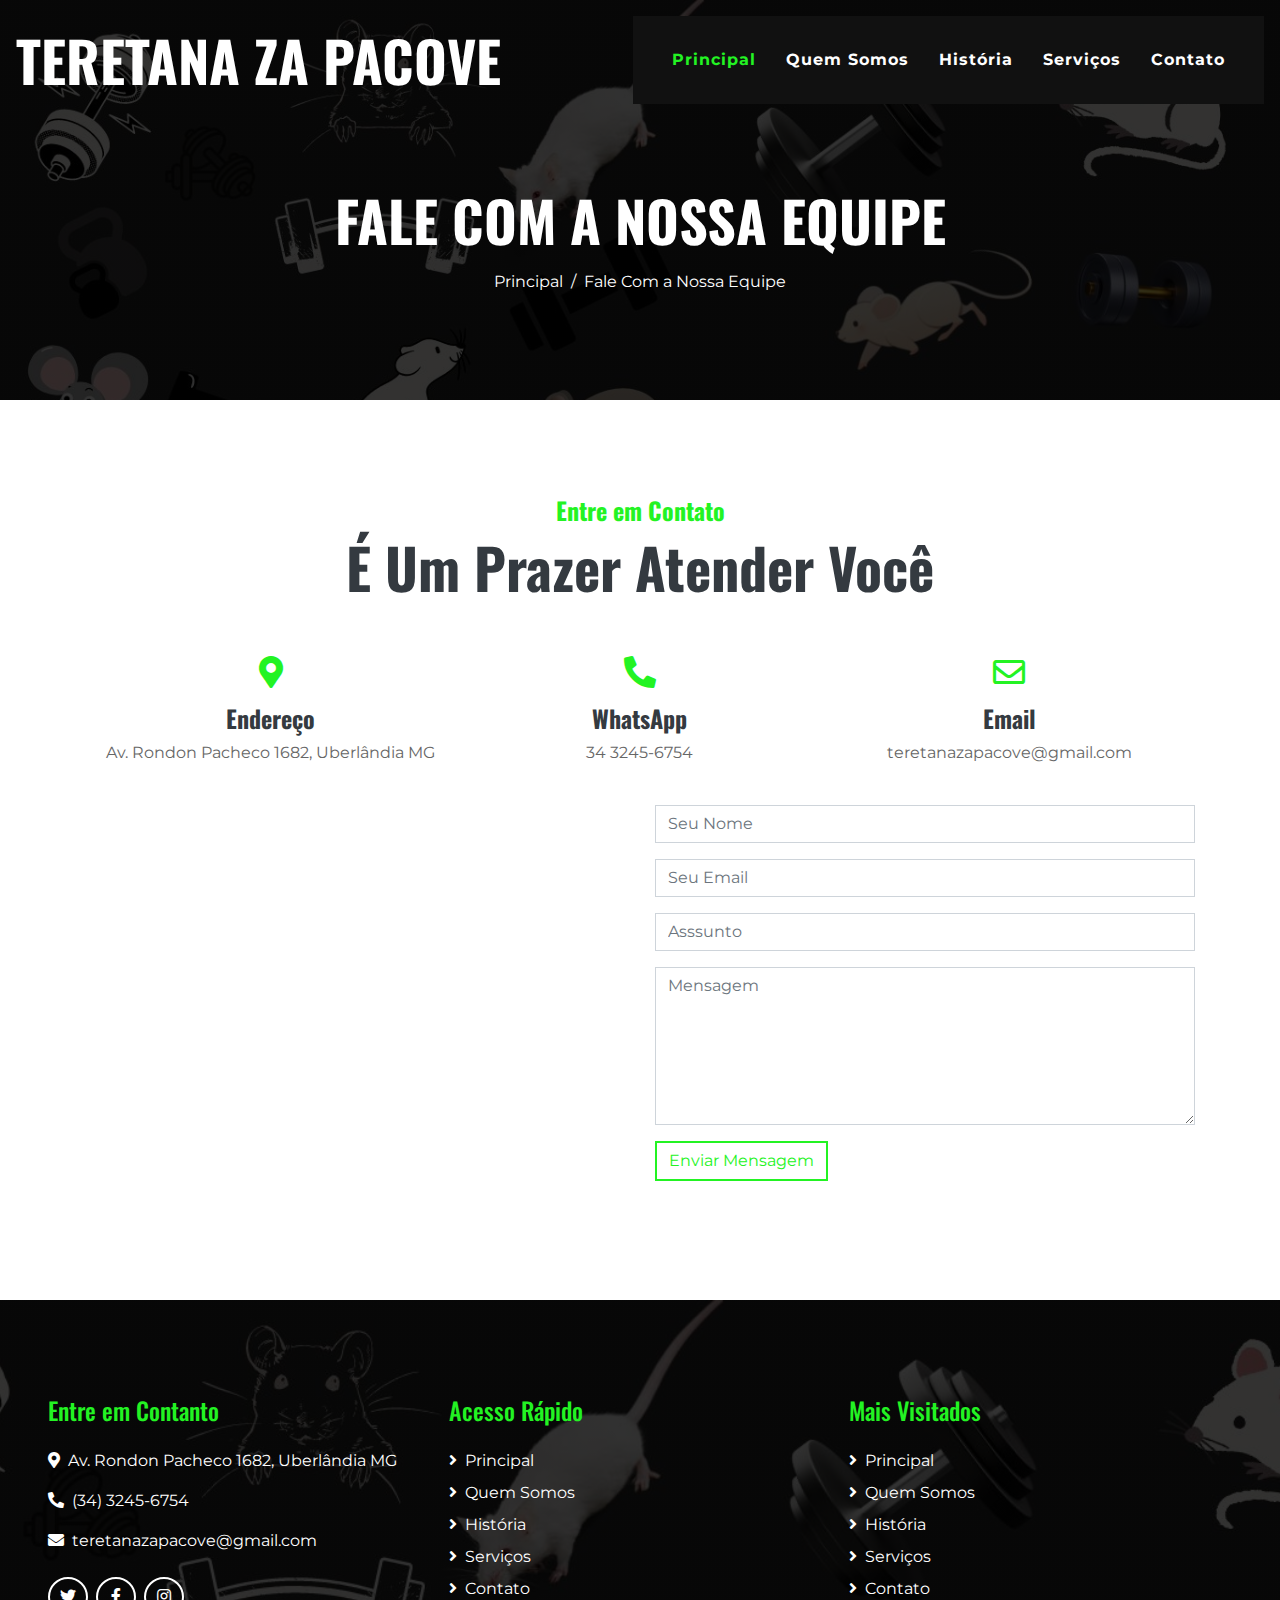
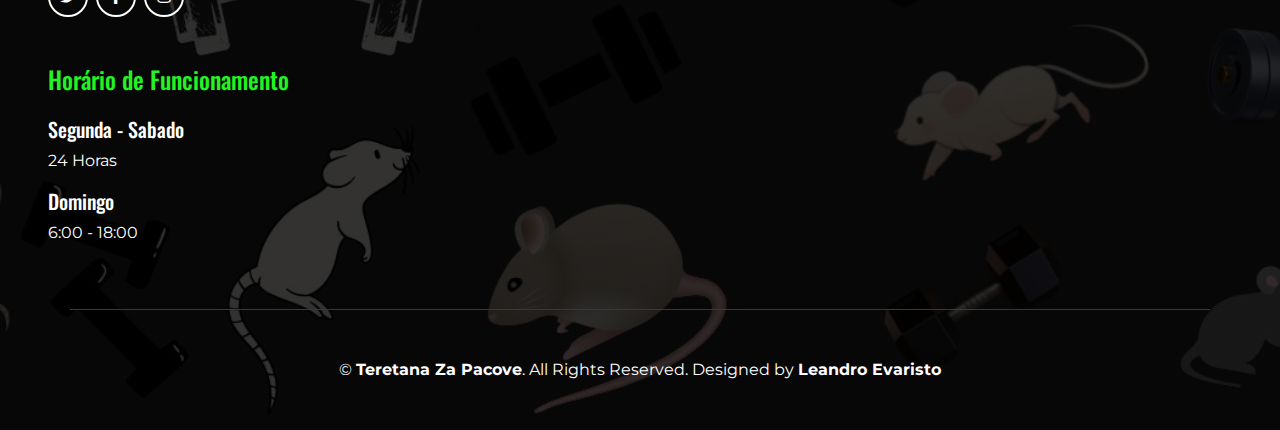
<file: contact.html>
<!DOCTYPE html>
<html lang="en">

<head>
    <link rel="shortcut icon" type="imagex/png" href="./img/cu.ico">
    <meta charset="utf-8">
    <title>Teretana Za Pacove</title>
    <meta content="width=device-width, initial-scale=1.0" name="viewport">
    <meta content="Free Website Template" name="keywords">
    <meta content="Free Website Template" name="description">

    <!-- Favicon -->
    <link href="img/favicon.ico" rel="icon">

    <!-- Font Awesome -->
    <link href="https://cdnjs.cloudflare.com/ajax/libs/font-awesome/5.10.0/css/all.min.css" rel="stylesheet">

    <!-- Flaticon Font -->
    <link href="lib/flaticon/font/flaticon.css" rel="stylesheet">

    <!-- Customized Bootstrap Stylesheet -->
    <link href="css/style.min.css" rel="stylesheet">
</head>

<body class="bg-white">
    <!-- Navbar Start -->
    <div class="container-fluid p-0 nav-bar">
        <nav class="navbar navbar-expand-lg bg-none navbar-dark py-3">
            <a href="" class="navbar-brand">
                <h1 class="m-0 display-4 font-weight-bold text-uppercase text-white">Teretana Za Pacove</h1>
            </a>
            <button type="button" class="navbar-toggler" data-toggle="collapse" data-target="#navbarCollapse">
                <span class="navbar-toggler-icon"></span>
            </button>
            <div class="collapse navbar-collapse justify-content-between" id="navbarCollapse">
                <div class="navbar-nav ml-auto p-4 bg-secondary">
                    <a href="index.html" class="nav-item nav-link active">Principal</a>
                    <a href="about.html" class="nav-item nav-link">Quem Somos</a>
                    <a href="feature.html" class="nav-item nav-link">História</a>
                    <a href="class.html" class="nav-item nav-link">Serviços</a>
                    <a href="contact.html" class="nav-item nav-link">Contato</a>
                </div>
            </div>
        </nav>
    </div>
    <!-- Navbar End -->


    <!-- Page Header Start -->
    <div class="container-fluid page-header mb-5">
        <div class="d-flex flex-column align-items-center justify-content-center pt-0 pt-lg-5" style="min-height: 400px">
            <h4 class="display-4 mb-3 mt-0 mt-lg-5 text-white text-uppercase font-weight-bold">Fale Com a Nossa Equipe</h4>
            <div class="d-inline-flex">
                <p class="m-0 text-white"><a class="text-white" href="index.html"><P>Principal</P></a></p>
                <p class="m-0 text-white px-2">/</p>
                <p class="m-0 text-white">Fale Com a Nossa Equipe </p>
            </div>
        </div>
    </div>
    <!-- Page Header End -->


    <!-- Contact Start -->
    <div class="container pt-5">
        <div class="d-flex flex-column text-center mb-5">
            <h4 class="text-primary font-weight-bold">Entre em Contato</h4>
            <h4 class="display-4 font-weight-bold">É Um Prazer Atender Você</h4>
        </div>
        <div class="row px-3 pb-2">
            <div class="col-sm-4 text-center mb-3">
                <i class="fa fa-2x fa-map-marker-alt mb-3 text-primary"></i>
                <h4 class="font-weight-bold">Endereço</h4>
                <p>Av. Rondon Pacheco 1682, Uberlândia MG</p>
            </div>
            <div class="col-sm-4 text-center mb-3">
                <i class="fa fa-2x fa-phone-alt mb-3 text-primary"></i>
                <h4 class="font-weight-bold">WhatsApp</h4>
                <p>34 3245-6754</p>
            </div>
            <div class="col-sm-4 text-center mb-3">
                <i class="far fa-2x fa-envelope mb-3 text-primary"></i>
                <h4 class="font-weight-bold">Email</h4>
                <p>teretanazapacove@gmail.com</p>
            </div>
        </div>
        <div class="row">
            <div class="col-md-6 pb-5">
                <iframe style="width: 100%; height: 392px;" src="https://www.google.com/maps/embed?pb=!1m18!1m12!1m3!1d3774.051707026196!2d-48.2765462!3d-18.9291053!2m3!1f0!2f0!3f0!3m2!1i1024!2i768!4f13.1!3m3!1m2!1s0x94a4450327d35609%3A0xfc22754aa2f3c286!2sAv.%20Rondon%20Pacheco%2C%201682%20-%20Tabajaras%2C%20Uberl%C3%A2ndia%20-%20MG%2C%2038408-343!5e0!3m2!1spt-BR!2sbr!4v1664451330833!5m2!1spt-BR!2sbr" frameborder="0" style="border:0;" allowfullscreen="" aria-hidden="false" tabindex="0"></iframe>
            </div>
            <div class="col-md-6 pb-5">
                <div class="contact-form">
                    <div id="success"></div>
                    <form name="sentMessage" id="contactForm" novalidate="novalidate">
                        <div class="control-group">
                            <input type="text" class="form-control" id="name" placeholder="Seu Nome" required="required" data-validation-required-message="Please enter your name" />
                            <p class="help-block text-danger"></p>
                        </div>
                        <div class="control-group">
                            <input type="email" class="form-control" id="email" placeholder="Seu Email" required="required" data-validation-required-message="Please enter your email" />
                            <p class="help-block text-danger"></p>
                        </div>
                        <div class="control-group">
                            <input type="text" class="form-control" id="subject" placeholder="Asssunto" required="required" data-validation-required-message="Please enter a subject" />
                            <p class="help-block text-danger"></p>
                        </div>
                        <div class="control-group">
                            <textarea class="form-control" rows="6" id="message" placeholder="Mensagem" required="required" data-validation-required-message="Please enter your message"></textarea>
                            <p class="help-block text-danger"></p>
                        </div>
                        <div>
                            <button class="btn btn-outline-primary" type="submit" id="sendMessageButton">Enviar Mensagem</button>
                        </div>
                    </form>
                </div>
            </div>
        </div>
    </div>
    <!-- Contact End -->


    <!-- Footer Start -->
    <div class="footer container-fluid mt-5 py-5 px-sm-3 px-md-5 text-white">
        <div class="row pt-5">
            <div class="col-lg-3 col-md-6 mb-5">
                <h4 class="text-primary mb-4">Entre em Contanto</h4>
                <p><i class="fa fa-map-marker-alt mr-2"></i>Av. Rondon Pacheco 1682, Uberlândia MG</p>
                <p><i class="fa fa-phone-alt mr-2"></i>(34) 3245-6754</p>
                <p><i class="fa fa-envelope mr-2"></i>teretanazapacove@gmail.com</p>
                <div class="d-flex justify-content-start mt-4">
                    <a class="btn btn-outline-light rounded-circle text-center mr-2 px-0" style="width: 40px; height: 40px;" href="#"><i class="fab fa-twitter"></i></a>
                    <a class="btn btn-outline-light rounded-circle text-center mr-2 px-0" style="width: 40px; height: 40px;" href="#"><i class="fab fa-facebook-f"></i></a>
                    <a class="btn btn-outline-light rounded-circle text-center mr-2 px-0" style="width: 40px; height: 40px;" href="#"><i class="fab fa-instagram"></i></a>
                </div>
            </div>
            <div class="col-lg-3 col-md-6 mb-5">
                <h4 class="text-primary mb-4">Acesso Rápido</h4>
                <div class="d-flex flex-column justify-content-start">
                    <a class="text-white mb-2" href="#"><i class="fa fa-angle-right mr-2"></i>Principal</a>
                    <a class="text-white mb-2" href="#"><i class="fa fa-angle-right mr-2"></i>Quem Somos</a>
                    <a class="text-white mb-2" href="#"><i class="fa fa-angle-right mr-2"></i>História</a>
                    <a class="text-white mb-2" href="#"><i class="fa fa-angle-right mr-2"></i>Serviços</a>
                    <a class="text-white" href="#"><i class="fa fa-angle-right mr-2"></i>Contato</a>
                </div>
            </div>
            <div class="col-lg-3 col-md-6 mb-5">
                <h4 class="text-primary mb-4">Mais Visitados</h4>
                <div class="d-flex flex-column justify-content-start">
                    <a class="text-white mb-2" href="#"><i class="fa fa-angle-right mr-2"></i>Principal</a>
                    <a class="text-white mb-2" href="#"><i class="fa fa-angle-right mr-2"></i>Quem Somos</a>
                    <a class="text-white mb-2" href="#"><i class="fa fa-angle-right mr-2"></i>História</a>
                    <a class="text-white mb-2" href="#"><i class="fa fa-angle-right mr-2"></i>Serviços</a>
                    <a class="text-white" href="#"><i class="fa fa-angle-right mr-2"></i>Contato</a>
                </div>
            </div>
            <div class="col-lg-3 col-md-6 mb-5">
                <h4 class="text-primary mb-4">Horário de Funcionamento</h4>
                <h5 class="text-white">Segunda - Sabado</h5>
                <p>24 Horas</p>
                <h5 class="text-white">Domingo</h5>
                <p>6:00 - 18:00</p>
            </div>
        </div>
        <div class="container border-top border-dark pt-5">
            <p class="m-0 text-center text-white">
                &copy; <a class="text-white font-weight-bold" href="#">Teretana Za Pacove</a>. All Rights Reserved. Designed by
                <a class="text-white font-weight-bold" href="https://htmlcodex.com">Leandro Evaristo</a>
            </p>
        </div>
    </div>
    <!-- Footer End -->


    <!-- Back to Top -->
    <a href="#" class="btn btn-outline-primary back-to-top"><i class="fa fa-angle-double-up"></i></a>


    <!-- JavaScript Libraries -->
    <script src="https://code.jquery.com/jquery-3.4.1.min.js"></script>
    <script src="https://stackpath.bootstrapcdn.com/bootstrap/4.4.1/js/bootstrap.bundle.min.js"></script>
    <script src="lib/easing/easing.min.js"></script>
    <script src="lib/waypoints/waypoints.min.js"></script>

    <!-- Contact Javascript File -->
    <script src="mail/jqBootstrapValidation.min.js"></script>
    <script src="mail/contact.js"></script>

    <!-- Template Javascript -->
    <script src="js/main.js"></script>
</body>
</file>
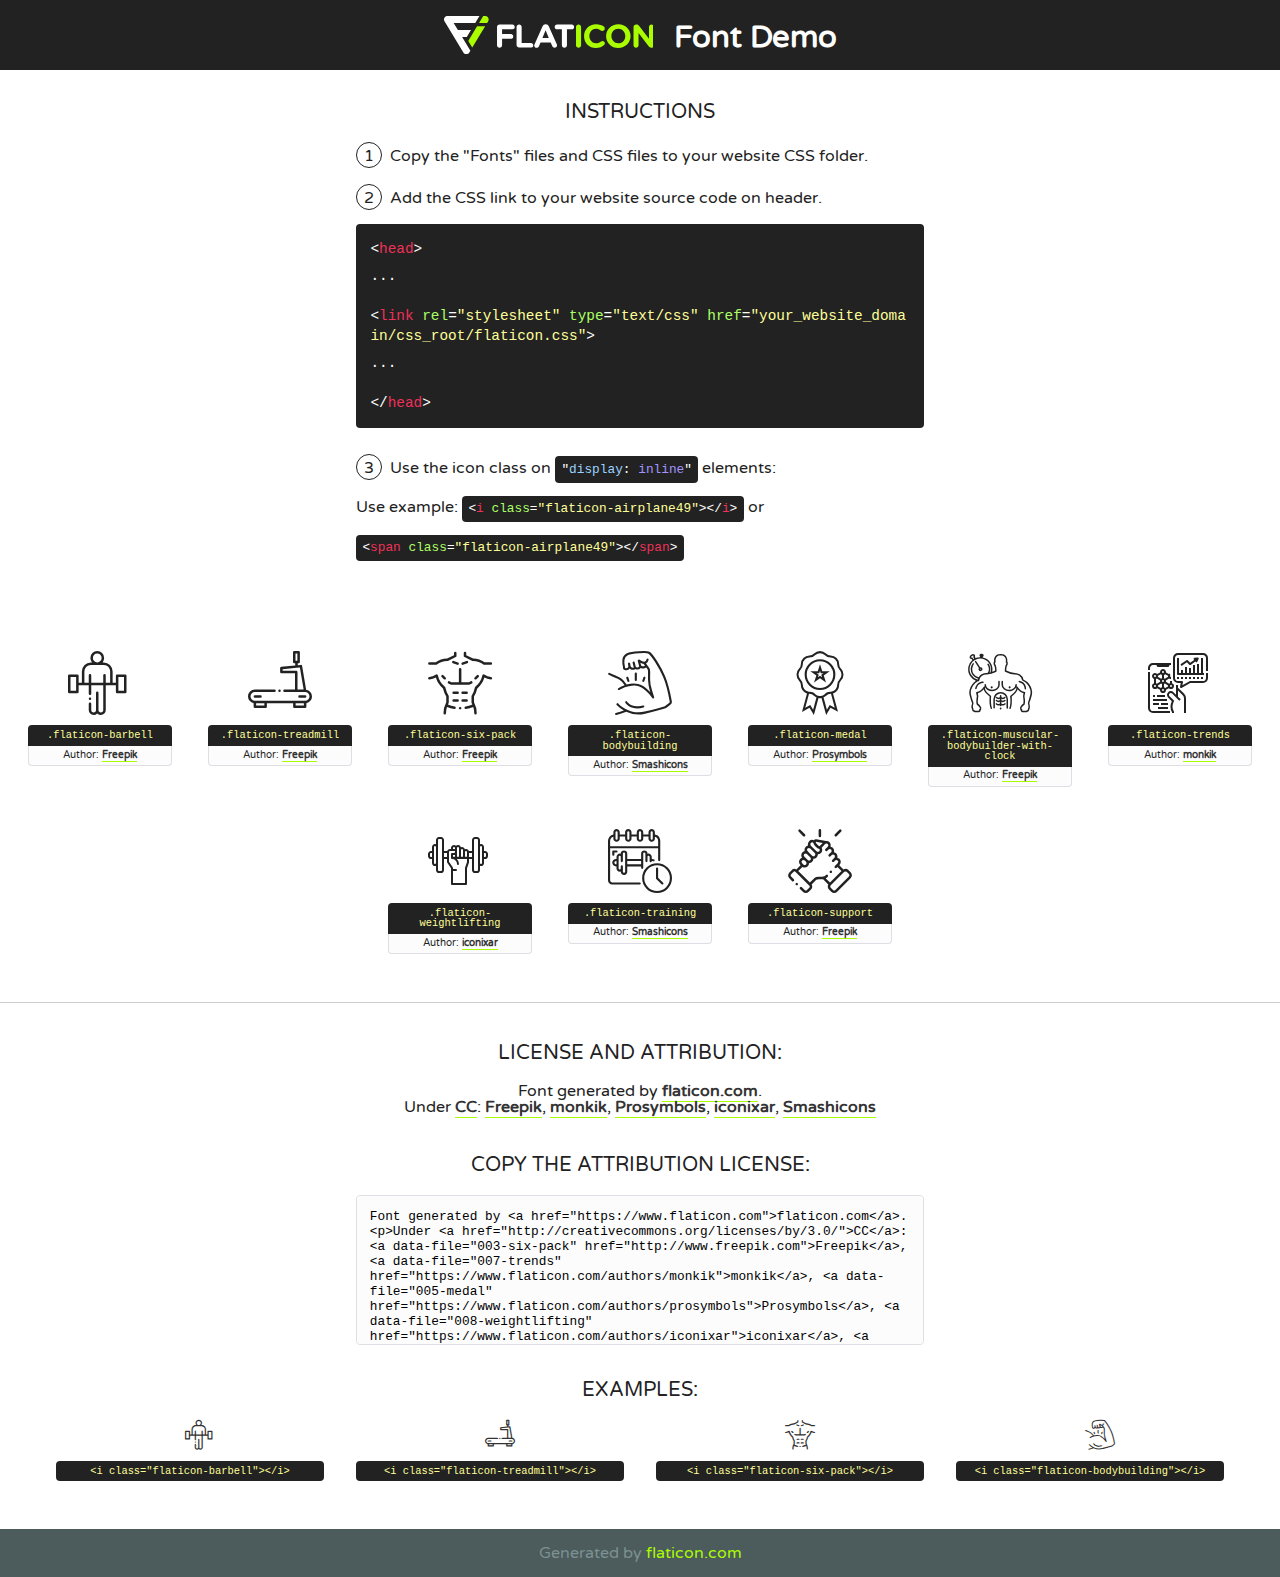
<file: lib/flaticon/font/flaticon.html>
<!DOCTYPE html>
<!--
  Flaticon icon font: Flaticon
  Creation date: 26/10/2020 11:08
-->
<html>
<!DOCTYPE html>
<html>

<head>
    <title>Flaticon WebFont</title>
    <link href="http://fonts.googleapis.com/css?family=Varela+Round" rel="stylesheet" type="text/css" />
    <link rel="stylesheet" type="text/css" href="flaticon.css">
    <meta charset="UTF-8">
    <style>
    html, body, div, span, applet, object, iframe,
    h1, h2, h3, h4, h5, h6, p, blockquote, pre,
    a, abbr, acronym, address, big, cite, code,
    del, dfn, em, img, ins, kbd, q, s, samp,
    small, strike, strong, sub, sup, tt, var,
    b, u, i, center,
    dl, dt, dd, ol, ul, li,
    fieldset, form, label, legend,
    table, caption, tbody, tfoot, thead, tr, th, td,
    article, aside, canvas, details, embed, 
    figure, figcaption, footer, header, hgroup, 
    menu, nav, output, ruby, section, summary,
    time, mark, audio, video {
        margin: 0;
        padding: 0;
        border: 0;
        font-size: 100%;
        font: inherit;
        vertical-align: baseline;
    }
    /* HTML5 display-role reset for older browsers */
    article, aside, details, figcaption, figure, 
    footer, header, hgroup, menu, nav, section {
        display: block;
    }
    body {
        line-height: 1;
    }
    ol, ul {
        list-style: none;
    }
    blockquote, q {
        quotes: none;
    }
    blockquote:before, blockquote:after,
    q:before, q:after {
        content: '';
        content: none;
    }
    table {
        border-collapse: collapse;
        border-spacing: 0;
    }
    body {
        font-family: 'Varela Round', Helvetica, Arial, sans-serif;
        font-size: 16px;
        color: #222;
    }
    a {
        color: #333;
        border-bottom: 1px solid #a9fd00;
        font-weight: bold;
        text-decoration: none;
    }
    * {
        -moz-box-sizing: border-box;
        -webkit-box-sizing: border-box;
        box-sizing: border-box;
        margin: 0;
        padding: 0;
    }
    [class^="flaticon-"]:before, [class*=" flaticon-"]:before, [class^="flaticon-"]:after, [class*=" flaticon-"]:after {
        font-family: Flaticon;
        font-size: 30px;
        font-style: normal;
        margin-left: 20px;
        color: #333;
    }
    .wrapper {
        max-width: 600px;
        margin: auto;
        padding: 0 1em;
    }
    .title {
        font-size: 1.25em;
        text-align: center;
        margin-bottom: 1em;
        text-transform: uppercase;
    }
    header {
        text-align: center;
        background-color: #222;
        color: #fff;
        padding: 1em;
    }
    header .logo {
        width: 210px;
        height: 38px;
        display: inline-block;
        vertical-align: middle;
        margin-right: 1em;
        border: none;
    }
    header strong {
        font-size: 1.95em;
        font-weight: bold;
        vertical-align: middle;
        margin-top: 5px;
        display: inline-block;
    }
    .demo {
        margin: 2em auto;
        line-height: 1.25em;
    }
    .demo ul li {
        margin-bottom: 1em;
    }
    .demo ul li .num {
        color: #222;
        border-radius: 20px;
        display: inline-block;
        width: 26px;
        padding: 3px;
        height: 26px;
        text-align: center;
        margin-right: 0.5em;
        border: 1px solid #222;
    }
    .demo ul li code {
        background-color: #222;
        border-radius: 4px;
        padding: 0.25em 0.5em;
        display: inline-block;
        color: #fff;
        font-family: Consolas,Monaco,Lucida Console,Liberation Mono,DejaVu Sans Mono,Bitstream Vera Sans Mono,Courier New, monospace;
        font-weight: lighter;
        margin-top: 1em;
        font-size: 0.8em;
        word-break: break-all;
    }
    .demo ul li code.big {
        padding: 1em;
        font-size: 0.9em;
    }
    .demo ul li code .red {
        color: #EF3159;
    }
    .demo ul li code .green {
        color: #ACFF65;
    }
    .demo ul li code .yellow {
        color: #FFFF99;
    }
    .demo ul li code .blue {
        color: #99D3FF;
    }
    .demo ul li code .purple {
        color: #A295FF;
    }
    .demo ul li code .dots {
        margin-top: 0.5em;
        display: block;
    }
    #glyphs {
        border-bottom: 1px solid #ccc;
        padding: 2em 0;
        text-align: center;
    }
    .glyph {
        display: inline-block;
        width: 9em;
        margin: 1em;
        text-align: center;
        vertical-align: top;
        background: #FFF;
    }
    .glyph .glyph-icon {
        padding: 10px;
        display: block;
        font-family:"Flaticon";
        font-size: 64px;
        line-height: 1;
    }
    .glyph .glyph-icon:before {
        font-size: 64px;
        color: #222;
        margin-left: 0;
    }
    .class-name {
        font-size: 0.65em;
        background-color: #222;
        color: #fff;
        border-radius: 4px 4px 0 0;
        padding: 0.5em;
        color: #FFFF99;
        font-family: Consolas,Monaco,Lucida Console,Liberation Mono,DejaVu Sans Mono,Bitstream Vera Sans Mono,Courier New, monospace;
    }
    .author-name {
        font-size: 0.6em;
        background-color: #fcfcfd;
        border: 1px solid #DEDEE4;
        border-top: 0;
        border-radius: 0 0 4px 4px;
        padding: 0.5em;
    }
    .class-name:last-child {
        font-size: 10px;
        color:#888;
    }
    .class-name:last-child a {
        font-size: 10px;
        color:#555;
    }
    .class-name:last-child a:hover {
        color:#a9fd00;
    }
    .glyph > input {
        display: block;
        width: 100px;
        margin: 5px auto;
        text-align: center;
        font-size: 12px;
        cursor: text;
    }
    .glyph > input.icon-input {
        font-family:"Flaticon";
        font-size: 16px;
        margin-bottom: 10px;
    }
    .attribution .title {
        margin-top: 2em;
    }
    .attribution textarea {
        background-color: #fcfcfd;
        padding: 1em;
        border: none;
        box-shadow: none;
        border: 1px solid #DEDEE4;
        border-radius: 4px;
        resize: none;
        width: 100%;
        height: 150px;
        font-size: 0.8em;
        font-family: Consolas,Monaco,Lucida Console,Liberation Mono,DejaVu Sans Mono,Bitstream Vera Sans Mono,Courier New, monospace;
        -webkit-appearance: none;
    }
    .iconsuse {
        margin: 2em auto;
        text-align: center;
        max-width: 1200px;
    }
    .iconsuse:after {
        content: '';
        display: table;
        clear: both;
    }
    .iconsuse .image {
        float: left;
        width: 25%;
        padding: 0 1em;
    }
    .iconsuse .image p {
        margin-bottom: 1em;
    }
    .iconsuse .image span {
        display: block;
        font-size: 0.65em;
        background-color: #222;
        color: #fff;
        border-radius: 4px;
        padding: 0.5em;
        color: #FFFF99;
        margin-top: 1em;
        font-family: Consolas,Monaco,Lucida Console,Liberation Mono,DejaVu Sans Mono,Bitstream Vera Sans Mono,Courier New, monospace;
    }
    #footer {
        text-align: center;
        background-color: #4C5B5C;
        color: #7c9192;
        padding: 1em;
    }
    #footer a {
        border: none;
        color: #a9fd00;
        font-weight: normal;
    }
    @media (max-width: 960px) {
        .iconsuse .image {
            width: 50%;
        }
    }
    @media (max-width: 560px) {
        .iconsuse .image {
            width: 100%;
        }
    }
    </style>
</head>

<body class="characters-off">

    <header>
        <a href="https://www.flaticon.com" target="_blank" class="logo">
            <svg version="1.1" xmlns="http://www.w3.org/2000/svg" xmlns:xlink="http://www.w3.org/1999/xlink" xmlns:a="http://ns.adobe.com/AdobeSVGViewerExtensions/3.0/" viewBox="0 0 560.875 102.036" enable-background="new 0 0 560.875 102.036" xml:space="preserve">
                <defs>
                </defs>
                <g>
                    <g class="letters">
                        <path fill="#ffffff" d="M141.596,29.675c0-3.777,2.985-6.767,6.764-6.767h34.438c3.426,0,6.15,2.728,6.15,6.15
                        c0,3.43-2.724,6.149-6.15,6.149h-27.674v13.091h23.719c3.429,0,6.151,2.724,6.151,6.15c0,3.43-2.723,6.149-6.151,6.149h-23.719
                        v17.574c0,3.773-2.986,6.761-6.764,6.761c-3.779,0-6.764-2.989-6.764-6.761V29.675z"></path>
                        <path fill="#ffffff" d="M193.844,29.149c0-3.781,2.985-6.767,6.764-6.767c3.776,0,6.763,2.985,6.763,6.767v42.957h25.039
                        c3.426,0,6.149,2.726,6.149,6.153c0,3.425-2.723,6.15-6.149,6.15h-31.802c-3.779,0-6.764-2.986-6.764-6.768V29.149z"></path>
                        <path fill="#ffffff" d="M241.891,75.71l21.438-48.407c1.492-3.341,4.215-5.357,7.906-5.357h0.792
                        c3.686,0,6.323,2.017,7.815,5.357l21.439,48.407c0.436,0.967,0.701,1.845,0.701,2.723c0,3.602-2.809,6.501-6.414,6.501
                        c-3.161,0-5.269-1.845-6.499-4.655l-4.132-9.661h-27.059l-4.301,10.102c-1.144,2.631-3.426,4.214-6.237,4.214
                        c-3.517,0-6.24-2.81-6.24-6.325C241.1,77.64,241.451,76.677,241.891,75.71z M279.932,58.666l-8.521-20.297l-8.526,20.297H279.932
                        z"></path>
                        <path fill="#ffffff" d="M314.864,35.387H301.86c-3.429,0-6.239-2.813-6.239-6.238c0-3.429,2.811-6.24,6.239-6.24h39.533
                        c3.426,0,6.237,2.811,6.237,6.24c0,3.425-2.811,6.238-6.237,6.238h-13.001v42.785c0,3.773-2.99,6.761-6.764,6.761
                        c-3.779,0-6.764-2.989-6.764-6.761V35.387z"></path>
                        <path fill="#A9FD00" d="M352.615,29.149c0-3.781,2.985-6.767,6.767-6.767c3.774,0,6.761,2.985,6.761,6.767v49.024
                        c0,3.773-2.987,6.761-6.761,6.761c-3.781,0-6.767-2.989-6.767-6.761V29.149z"></path>
                        <path fill="#A9FD00" d="M374.132,53.836v-0.179c0-17.481,13.178-31.801,32.065-31.801c9.22,0,15.459,2.458,20.557,6.238
                        c1.402,1.054,2.637,2.985,2.637,5.357c0,3.692-2.985,6.59-6.681,6.59c-1.845,0-3.071-0.702-4.044-1.319
                        c-3.776-2.813-7.729-4.393-12.562-4.393c-10.364,0-17.831,8.611-17.831,19.154v0.173c0,10.542,7.291,19.329,17.831,19.329
                        c5.715,0,9.492-1.756,13.359-4.834c1.049-0.874,2.458-1.491,4.039-1.491c3.429,0,6.325,2.813,6.325,6.236
                        c0,2.106-1.056,3.78-2.282,4.834c-5.539,4.834-12.036,7.733-21.878,7.733C387.572,85.464,374.132,71.493,374.132,53.836z"></path>
                        <path fill="#A9FD00" d="M433.009,53.836v-0.179c0-17.481,13.79-31.801,32.766-31.801c18.981,0,32.592,14.143,32.592,31.628v0.173
                        c0,17.483-13.785,31.807-32.769,31.807C446.625,85.464,433.009,71.32,433.009,53.836z M484.224,53.836v-0.179
                        c0-10.539-7.725-19.326-18.626-19.326c-10.893,0-18.449,8.611-18.449,19.154v0.173c0,10.542,7.73,19.329,18.626,19.329
                        C476.676,72.986,484.224,64.378,484.224,53.836z"></path>
                        <path fill="#A9FD00" d="M506.233,29.321c0-3.774,2.99-6.763,6.767-6.763h1.401c3.252,0,5.183,1.583,7.029,3.953l26.093,34.265
                        V29.059c0-3.692,2.99-6.677,6.681-6.677c3.683,0,6.671,2.985,6.671,6.677v48.934c0,3.78-2.987,6.765-6.764,6.765h-0.436
                        c-3.257,0-5.188-1.581-7.034-3.953l-27.056-35.492v32.944c0,3.687-2.985,6.676-6.678,6.676c-3.683,0-6.673-2.989-6.673-6.676
                        V29.321z"></path>
                    </g>
                    <g class="insignia">
                        <path fill="#ffffff" d="M48.372,56.137h12.517l11.156-18.537H37.186L25.688,18.539h57.825L94.668,0H9.271
                        C5.925,0,2.842,1.801,1.198,4.716c-1.644,2.907-1.593,6.482,0.134,9.343l50.38,83.501c1.678,2.781,4.689,4.476,7.938,4.476
                        c3.246,0,6.257-1.695,7.935-4.476l2.898-4.804L48.372,56.137z"></path>
                        <g class="i">
                            <path fill="#A9FD00" d="M93.575,18.539h0.031v0.004l21.652,0.004l2.705-4.488c1.727-2.861,1.778-6.436,0.133-9.343
                            C116.454,1.801,113.371,0,110.026,0h-5.294L93.575,18.539z"></path>
                            <polygon fill="#A9FD00" points="88.291,27.356 64.725,66.486 75.519,84.404 109.942,27.356"></polygon>
                        </g>
                    </g>
                </g>
            </svg>
        </a>
        <strong>Font Demo</strong>
    </header>


    <section class="demo wrapper">

        <p class="title">Instructions</p>

        <ul>
            <li>
                <span class="num">1</span>Copy the "Fonts" files and CSS files to your website CSS folder.
            </li>
            <li>
                <span class="num">2</span>Add the CSS link to your website source code on header.
                <code class="big">
                    &lt;<span class="red">head</span>&gt;
                    <br/><span class="dots">...</span>
                    <br/>&lt;<span class="red">link</span> <span class="green">rel</span>=<span class="yellow">"stylesheet"</span> <span class="green">type</span>=<span class="yellow">"text/css"</span> <span class="green">href</span>=<span class="yellow">"your_website_domain/css_root/flaticon.css"</span>&gt;
                    <br/><span class="dots">...</span>
                    <br/>&lt;/<span class="red">head</span>&gt;
                </code>
            </li>

            <li>
                <p>
                    <span class="num">3</span>Use the icon class on <code>"<span class="blue">display</span>:<span class="purple"> inline</span>"</code> elements:
                    <br />
                    Use example: <code>&lt;<span class="red">i</span> <span class="green">class</span>=<span class="yellow">&quot;flaticon-airplane49&quot;</span>&gt;&lt;/<span class="red">i</span>&gt;</code> or <code>&lt;<span class="red">span</span> <span class="green">class</span>=<span class="yellow">&quot;flaticon-airplane49&quot;</span>&gt;&lt;/<span class="red">span</span>&gt;</code>
            </li>
        </ul>

    </section>




   <section id="glyphs">          
    
      
        <div class="glyph"><div class="glyph-icon flaticon-barbell"></div>
            <div class="class-name">.flaticon-barbell</div>
            <div class="author-name">Author: <a data-file="001-barbell" href="http://www.freepik.com">Freepik</a> </div> 
        </div>        
        
        <div class="glyph"><div class="glyph-icon flaticon-treadmill"></div>
            <div class="class-name">.flaticon-treadmill</div>
            <div class="author-name">Author: <a data-file="002-treadmill" href="http://www.freepik.com">Freepik</a> </div> 
        </div>        
        
        <div class="glyph"><div class="glyph-icon flaticon-six-pack"></div>
            <div class="class-name">.flaticon-six-pack</div>
            <div class="author-name">Author: <a data-file="003-six-pack" href="http://www.freepik.com">Freepik</a> </div> 
        </div>        
        
        <div class="glyph"><div class="glyph-icon flaticon-bodybuilding"></div>
            <div class="class-name">.flaticon-bodybuilding</div>
            <div class="author-name">Author: <a data-file="004-bodybuilding" href="https://www.flaticon.com/authors/smashicons">Smashicons</a> </div> 
        </div>        
        
        <div class="glyph"><div class="glyph-icon flaticon-medal"></div>
            <div class="class-name">.flaticon-medal</div>
            <div class="author-name">Author: <a data-file="005-medal" href="https://www.flaticon.com/authors/prosymbols">Prosymbols</a> </div> 
        </div>        
        
        <div class="glyph"><div class="glyph-icon flaticon-muscular-bodybuilder-with-clock"></div>
            <div class="class-name">.flaticon-muscular-bodybuilder-with-clock</div>
            <div class="author-name">Author: <a data-file="006-muscular-bodybuilder-with-clock" href="http://www.freepik.com">Freepik</a> </div> 
        </div>        
        
        <div class="glyph"><div class="glyph-icon flaticon-trends"></div>
            <div class="class-name">.flaticon-trends</div>
            <div class="author-name">Author: <a data-file="007-trends" href="https://www.flaticon.com/authors/monkik">monkik</a> </div> 
        </div>        
        
        <div class="glyph"><div class="glyph-icon flaticon-weightlifting"></div>
            <div class="class-name">.flaticon-weightlifting</div>
            <div class="author-name">Author: <a data-file="008-weightlifting" href="https://www.flaticon.com/authors/iconixar">iconixar</a> </div> 
        </div>        
        
        <div class="glyph"><div class="glyph-icon flaticon-training"></div>
            <div class="class-name">.flaticon-training</div>
            <div class="author-name">Author: <a data-file="009-training" href="https://www.flaticon.com/authors/smashicons">Smashicons</a> </div> 
        </div>        
        
        <div class="glyph"><div class="glyph-icon flaticon-support"></div>
            <div class="class-name">.flaticon-support</div>
            <div class="author-name">Author: <a data-file="010-support" href="http://www.freepik.com">Freepik</a> </div> 
        </div>        
        

    </section>



    <section class="attribution wrapper"   style="text-align:center;">

      <div class="title">License and attribution:</div><div class="attrDiv">Font generated by <a href="https://www.flaticon.com">flaticon.com</a>. <div><p>Under <a href="http://creativecommons.org/licenses/by/3.0/">CC</a>: <a data-file="003-six-pack" href="http://www.freepik.com">Freepik</a>, <a data-file="007-trends" href="https://www.flaticon.com/authors/monkik">monkik</a>, <a data-file="005-medal" href="https://www.flaticon.com/authors/prosymbols">Prosymbols</a>, <a data-file="008-weightlifting" href="https://www.flaticon.com/authors/iconixar">iconixar</a>, <a data-file="004-bodybuilding" href="https://www.flaticon.com/authors/smashicons">Smashicons</a></p>  </div>
      </div>
      <div class="title">Copy the Attribution License:</div>

    <textarea onclick="this.focus();this.select();">Font generated by &lt;a href=&quot;https://www.flaticon.com&quot;&gt;flaticon.com&lt;/a&gt;. <p>Under <a href="http://creativecommons.org/licenses/by/3.0/">CC</a>: <a data-file="003-six-pack" href="http://www.freepik.com">Freepik</a>, <a data-file="007-trends" href="https://www.flaticon.com/authors/monkik">monkik</a>, <a data-file="005-medal" href="https://www.flaticon.com/authors/prosymbols">Prosymbols</a>, <a data-file="008-weightlifting" href="https://www.flaticon.com/authors/iconixar">iconixar</a>, <a data-file="004-bodybuilding" href="https://www.flaticon.com/authors/smashicons">Smashicons</a></p>  
     </textarea>

    </section>

    <section class="iconsuse">

          <div class="title">Examples:</div>            
             
            <div class="image">
                <p>
                    <i class="glyph-icon flaticon-barbell"></i> 
                    <span>&lt;i class=&quot;flaticon-barbell&quot;&gt;&lt;/i&gt;</span>
                </p>
            </div>
            
            <div class="image">
                <p>
                    <i class="glyph-icon flaticon-treadmill"></i> 
                    <span>&lt;i class=&quot;flaticon-treadmill&quot;&gt;&lt;/i&gt;</span>
                </p>
            </div>
            
            <div class="image">
                <p>
                    <i class="glyph-icon flaticon-six-pack"></i> 
                    <span>&lt;i class=&quot;flaticon-six-pack&quot;&gt;&lt;/i&gt;</span>
                </p>
            </div>
            
            <div class="image">
                <p>
                    <i class="glyph-icon flaticon-bodybuilding"></i> 
                    <span>&lt;i class=&quot;flaticon-bodybuilding&quot;&gt;&lt;/i&gt;</span>
                </p>
            </div>
                       
        </div>
                            
    </section>

<div id="footer">
    <div>Generated by <a href="https://www.flaticon.com">flaticon.com</a>
    </div>
</div>



</body>
</html>
</file>
<file: lib/flaticon/font/flaticon.css>
/*
  	Flaticon icon font: Flaticon
  	Creation date: 26/10/2020 11:08
  	*/

@font-face {
  font-family: "Flaticon";
  src: url("./Flaticon.eot");
  src: url("./Flaticon.eot?#iefix") format("embedded-opentype"),
       url("./Flaticon.woff2") format("woff2"),
       url("./Flaticon.woff") format("woff"),
       url("./Flaticon.ttf") format("truetype"),
       url("./Flaticon.svg#Flaticon") format("svg");
  font-weight: normal;
  font-style: normal;
}

@media screen and (-webkit-min-device-pixel-ratio:0) {
  @font-face {
    font-family: "Flaticon";
    src: url("./Flaticon.svg#Flaticon") format("svg");
  }
}

[class^="flaticon-"]:before, [class*=" flaticon-"]:before,
[class^="flaticon-"]:after, [class*=" flaticon-"]:after {   
  font-family: Flaticon;
        font-size: 20px;
font-style: normal;
margin-left: 20px;
}

.flaticon-barbell:before { content: "\f100"; }
.flaticon-treadmill:before { content: "\f101"; }
.flaticon-six-pack:before { content: "\f102"; }
.flaticon-bodybuilding:before { content: "\f103"; }
.flaticon-medal:before { content: "\f104"; }
.flaticon-muscular-bodybuilder-with-clock:before { content: "\f105"; }
.flaticon-trends:before { content: "\f106"; }
.flaticon-weightlifting:before { content: "\f107"; }
.flaticon-training:before { content: "\f108"; }
.flaticon-support:before { content: "\f109"; }
</file>
<file: css/style.min.css>
@charset "UTF-8";@import url(https://fonts.googleapis.com/css2?family=Montserrat&family=Oswald&display=swap);/*!
 * Bootstrap v4.5.3 (https://getbootstrap.com/)
 * Copyright 2011-2020 The Bootstrap Authors
 * Copyright 2011-2020 Twitter, Inc.
 * Licensed under MIT (https://github.com/twbs/bootstrap/blob/main/LICENSE)
 */:root{--blue:#007bff;--indigo:#6610f2;--purple:#6f42c1;--pink:#e83e8c;--red:rgb(35, 243, 35);--orange:#fd7e14;--yellow:#ffc107;--green:#28a745;--teal:#20c997;--cyan:#17a2b8;--white:#fff;--gray:#6c757d;--gray-dark:#343a40;--primary:rgb(35, 243, 35);--secondary:#111111;--success:#28a745;--info:#17a2b8;--warning:#ffc107;--danger:rgb(35, 243, 35);--light:#ffffff;--dark:#343a40;--breakpoint-xs:0;--breakpoint-sm:576px;--breakpoint-md:768px;--breakpoint-lg:992px;--breakpoint-xl:1200px;--font-family-sans-serif:"Montserrat",sans-serif;--font-family-monospace:SFMono-Regular,Menlo,Monaco,Consolas,"Liberation Mono","Courier New",monospace}*,::after,::before{box-sizing:border-box}html{font-family:sans-serif;line-height:1.15;-webkit-text-size-adjust:100%;-webkit-tap-highlight-color:transparent}article,aside,figcaption,figure,footer,header,hgroup,main,nav,section{display:block}body{margin:0;font-family:Montserrat,sans-serif;font-size:1rem;font-weight:400;line-height:1.5;color:#666;text-align:left;background-color:#fff}[tabindex="-1"]:focus:not(:focus-visible){outline:0!important}hr{box-sizing:content-box;height:0;overflow:visible}h1,h2,h3,h4,h5,h6{margin-top:0;margin-bottom:.5rem}p{margin-top:0;margin-bottom:1rem}abbr[data-original-title],abbr[title]{text-decoration:underline;text-decoration:underline dotted;cursor:help;border-bottom:0;text-decoration-skip-ink:none}address{margin-bottom:1rem;font-style:normal;line-height:inherit}dl,ol,ul{margin-top:0;margin-bottom:1rem}ol ol,ol ul,ul ol,ul ul{margin-bottom:0}dt{font-weight:700}dd{margin-bottom:.5rem;margin-left:0}blockquote{margin:0 0 1rem}b,strong{font-weight:bolder}small{font-size:80%}sub,sup{position:relative;font-size:75%;line-height:0;vertical-align:baseline}sub{bottom:-.25em}sup{top:-.5em}a{color:rgb(35, 243, 35);text-decoration:none;background-color:transparent}a:hover{color:rgb(35, 243, 35);text-decoration:underline}a:not([href]):not([class]){color:inherit;text-decoration:none}a:not([href]):not([class]):hover{color:inherit;text-decoration:none}code,kbd,pre,samp{font-family:SFMono-Regular,Menlo,Monaco,Consolas,"Liberation Mono","Courier New",monospace;font-size:1em}pre{margin-top:0;margin-bottom:1rem;overflow:auto;-ms-overflow-style:scrollbar}figure{margin:0 0 1rem}img{vertical-align:middle;border-style:none}svg{overflow:hidden;vertical-align:middle}table{border-collapse:collapse}caption{padding-top:.75rem;padding-bottom:.75rem;color:#6c757d;text-align:left;caption-side:bottom}th{text-align:inherit;text-align:-webkit-match-parent}label{display:inline-block;margin-bottom:.5rem}button{border-radius:0}button:focus{outline:1px dotted;outline:5px auto -webkit-focus-ring-color}button,input,optgroup,select,textarea{margin:0;font-family:inherit;font-size:inherit;line-height:inherit}button,input{overflow:visible}button,select{text-transform:none}[role=button]{cursor:pointer}select{word-wrap:normal}[type=button],[type=reset],[type=submit],button{-webkit-appearance:button}[type=button]:not(:disabled),[type=reset]:not(:disabled),[type=submit]:not(:disabled),button:not(:disabled){cursor:pointer}[type=button]::-moz-focus-inner,[type=reset]::-moz-focus-inner,[type=submit]::-moz-focus-inner,button::-moz-focus-inner{padding:0;border-style:none}input[type=checkbox],input[type=radio]{box-sizing:border-box;padding:0}textarea{overflow:auto;resize:vertical}fieldset{min-width:0;padding:0;margin:0;border:0}legend{display:block;width:100%;max-width:100%;padding:0;margin-bottom:.5rem;font-size:1.5rem;line-height:inherit;color:inherit;white-space:normal}@media (max-width:1200px){legend{font-size:calc(1.275rem + .3vw)}}progress{vertical-align:baseline}[type=number]::-webkit-inner-spin-button,[type=number]::-webkit-outer-spin-button{height:auto}[type=search]{outline-offset:-2px;-webkit-appearance:none}[type=search]::-webkit-search-decoration{-webkit-appearance:none}::-webkit-file-upload-button{font:inherit;-webkit-appearance:button}output{display:inline-block}summary{display:list-item;cursor:pointer}template{display:none}[hidden]{display:none!important}.h1,.h2,.h3,.h4,.h5,.h6,h1,h2,h3,h4,h5,h6{margin-bottom:.5rem;font-family:Oswald,sans-serif;font-weight:500;line-height:1.2;color:#343a40}.h1,h1{font-size:2.5rem}@media (max-width:1200px){.h1,h1{font-size:calc(1.375rem + 1.5vw)}}.h2,h2{font-size:2rem}@media (max-width:1200px){.h2,h2{font-size:calc(1.325rem + .9vw)}}.h3,h3{font-size:1.75rem}@media (max-width:1200px){.h3,h3{font-size:calc(1.3rem + .6vw)}}.h4,h4{font-size:1.5rem}@media (max-width:1200px){.h4,h4{font-size:calc(1.275rem + .3vw)}}.h5,h5{font-size:1.25rem}.h6,h6{font-size:1rem}.lead{font-size:1.25rem;font-weight:300}.display-1{font-size:6rem;font-weight:300;line-height:1.2}@media (max-width:1200px){.display-1{font-size:calc(1.725rem + 5.7vw)}}.display-2{font-size:5.5rem;font-weight:300;line-height:1.2}@media (max-width:1200px){.display-2{font-size:calc(1.675rem + 5.1vw)}}.display-3{font-size:4.5rem;font-weight:300;line-height:1.2}@media (max-width:1200px){.display-3{font-size:calc(1.575rem + 3.9vw)}}.display-4{font-size:3.5rem;font-weight:300;line-height:1.2}@media (max-width:1200px){.display-4{font-size:calc(1.475rem + 2.7vw)}}hr{margin-top:1rem;margin-bottom:1rem;border:0;border-top:1px solid rgba(0,0,0,.1)}.small,small{font-size:80%;font-weight:400}.mark,mark{padding:.2em;background-color:#fcf8e3}.list-unstyled{padding-left:0;list-style:none}.list-inline{padding-left:0;list-style:none}.list-inline-item{display:inline-block}.list-inline-item:not(:last-child){margin-right:.5rem}.initialism{font-size:90%;text-transform:uppercase}.blockquote{margin-bottom:1rem;font-size:1.25rem}.blockquote-footer{display:block;font-size:80%;color:#6c757d}.blockquote-footer::before{content:"— "}.img-fluid{max-width:100%;height:auto}.img-thumbnail{padding:.25rem;background-color:#fff;border:1px solid #dee2e6;max-width:100%;height:auto}.figure{display:inline-block}.figure-img{margin-bottom:.5rem;line-height:1}.figure-caption{font-size:90%;color:#6c757d}code{font-size:87.5%;color:#e83e8c;word-wrap:break-word}a>code{color:inherit}kbd{padding:.2rem .4rem;font-size:87.5%;color:#fff;background-color:#212529}kbd kbd{padding:0;font-size:100%;font-weight:700}pre{display:block;font-size:87.5%;color:#212529}pre code{font-size:inherit;color:inherit;word-break:normal}.pre-scrollable{max-height:340px;overflow-y:scroll}.container,.container-fluid,.container-lg,.container-md,.container-sm,.container-xl{width:100%;padding-right:15px;padding-left:15px;margin-right:auto;margin-left:auto}@media (min-width:576px){.container,.container-sm{max-width:540px}}@media (min-width:768px){.container,.container-md,.container-sm{max-width:720px}}@media (min-width:992px){.container,.container-lg,.container-md,.container-sm{max-width:960px}}@media (min-width:1200px){.container,.container-lg,.container-md,.container-sm,.container-xl{max-width:1140px}}.row{display:flex;flex-wrap:wrap;margin-right:-15px;margin-left:-15px}.no-gutters{margin-right:0;margin-left:0}.no-gutters>.col,.no-gutters>[class*=col-]{padding-right:0;padding-left:0}.col,.col-1,.col-10,.col-11,.col-12,.col-2,.col-3,.col-4,.col-5,.col-6,.col-7,.col-8,.col-9,.col-auto,.col-lg,.col-lg-1,.col-lg-10,.col-lg-11,.col-lg-12,.col-lg-2,.col-lg-3,.col-lg-4,.col-lg-5,.col-lg-6,.col-lg-7,.col-lg-8,.col-lg-9,.col-lg-auto,.col-md,.col-md-1,.col-md-10,.col-md-11,.col-md-12,.col-md-2,.col-md-3,.col-md-4,.col-md-5,.col-md-6,.col-md-7,.col-md-8,.col-md-9,.col-md-auto,.col-sm,.col-sm-1,.col-sm-10,.col-sm-11,.col-sm-12,.col-sm-2,.col-sm-3,.col-sm-4,.col-sm-5,.col-sm-6,.col-sm-7,.col-sm-8,.col-sm-9,.col-sm-auto,.col-xl,.col-xl-1,.col-xl-10,.col-xl-11,.col-xl-12,.col-xl-2,.col-xl-3,.col-xl-4,.col-xl-5,.col-xl-6,.col-xl-7,.col-xl-8,.col-xl-9,.col-xl-auto{position:relative;width:100%;padding-right:15px;padding-left:15px}.col{flex-basis:0;flex-grow:1;max-width:100%}.row-cols-1>*{flex:0 0 100%;max-width:100%}.row-cols-2>*{flex:0 0 50%;max-width:50%}.row-cols-3>*{flex:0 0 33.3333333333%;max-width:33.3333333333%}.row-cols-4>*{flex:0 0 25%;max-width:25%}.row-cols-5>*{flex:0 0 20%;max-width:20%}.row-cols-6>*{flex:0 0 16.6666666667%;max-width:16.6666666667%}.col-auto{flex:0 0 auto;width:auto;max-width:100%}.col-1{flex:0 0 8.3333333333%;max-width:8.3333333333%}.col-2{flex:0 0 16.6666666667%;max-width:16.6666666667%}.col-3{flex:0 0 25%;max-width:25%}.col-4{flex:0 0 33.3333333333%;max-width:33.3333333333%}.col-5{flex:0 0 41.6666666667%;max-width:41.6666666667%}.col-6{flex:0 0 50%;max-width:50%}.col-7{flex:0 0 58.3333333333%;max-width:58.3333333333%}.col-8{flex:0 0 66.6666666667%;max-width:66.6666666667%}.col-9{flex:0 0 75%;max-width:75%}.col-10{flex:0 0 83.3333333333%;max-width:83.3333333333%}.col-11{flex:0 0 91.6666666667%;max-width:91.6666666667%}.col-12{flex:0 0 100%;max-width:100%}.order-first{order:-1}.order-last{order:13}.order-0{order:0}.order-1{order:1}.order-2{order:2}.order-3{order:3}.order-4{order:4}.order-5{order:5}.order-6{order:6}.order-7{order:7}.order-8{order:8}.order-9{order:9}.order-10{order:10}.order-11{order:11}.order-12{order:12}.offset-1{margin-left:8.3333333333%}.offset-2{margin-left:16.6666666667%}.offset-3{margin-left:25%}.offset-4{margin-left:33.3333333333%}.offset-5{margin-left:41.6666666667%}.offset-6{margin-left:50%}.offset-7{margin-left:58.3333333333%}.offset-8{margin-left:66.6666666667%}.offset-9{margin-left:75%}.offset-10{margin-left:83.3333333333%}.offset-11{margin-left:91.6666666667%}@media (min-width:576px){.col-sm{flex-basis:0;flex-grow:1;max-width:100%}.row-cols-sm-1>*{flex:0 0 100%;max-width:100%}.row-cols-sm-2>*{flex:0 0 50%;max-width:50%}.row-cols-sm-3>*{flex:0 0 33.3333333333%;max-width:33.3333333333%}.row-cols-sm-4>*{flex:0 0 25%;max-width:25%}.row-cols-sm-5>*{flex:0 0 20%;max-width:20%}.row-cols-sm-6>*{flex:0 0 16.6666666667%;max-width:16.6666666667%}.col-sm-auto{flex:0 0 auto;width:auto;max-width:100%}.col-sm-1{flex:0 0 8.3333333333%;max-width:8.3333333333%}.col-sm-2{flex:0 0 16.6666666667%;max-width:16.6666666667%}.col-sm-3{flex:0 0 25%;max-width:25%}.col-sm-4{flex:0 0 33.3333333333%;max-width:33.3333333333%}.col-sm-5{flex:0 0 41.6666666667%;max-width:41.6666666667%}.col-sm-6{flex:0 0 50%;max-width:50%}.col-sm-7{flex:0 0 58.3333333333%;max-width:58.3333333333%}.col-sm-8{flex:0 0 66.6666666667%;max-width:66.6666666667%}.col-sm-9{flex:0 0 75%;max-width:75%}.col-sm-10{flex:0 0 83.3333333333%;max-width:83.3333333333%}.col-sm-11{flex:0 0 91.6666666667%;max-width:91.6666666667%}.col-sm-12{flex:0 0 100%;max-width:100%}.order-sm-first{order:-1}.order-sm-last{order:13}.order-sm-0{order:0}.order-sm-1{order:1}.order-sm-2{order:2}.order-sm-3{order:3}.order-sm-4{order:4}.order-sm-5{order:5}.order-sm-6{order:6}.order-sm-7{order:7}.order-sm-8{order:8}.order-sm-9{order:9}.order-sm-10{order:10}.order-sm-11{order:11}.order-sm-12{order:12}.offset-sm-0{margin-left:0}.offset-sm-1{margin-left:8.3333333333%}.offset-sm-2{margin-left:16.6666666667%}.offset-sm-3{margin-left:25%}.offset-sm-4{margin-left:33.3333333333%}.offset-sm-5{margin-left:41.6666666667%}.offset-sm-6{margin-left:50%}.offset-sm-7{margin-left:58.3333333333%}.offset-sm-8{margin-left:66.6666666667%}.offset-sm-9{margin-left:75%}.offset-sm-10{margin-left:83.3333333333%}.offset-sm-11{margin-left:91.6666666667%}}@media (min-width:768px){.col-md{flex-basis:0;flex-grow:1;max-width:100%}.row-cols-md-1>*{flex:0 0 100%;max-width:100%}.row-cols-md-2>*{flex:0 0 50%;max-width:50%}.row-cols-md-3>*{flex:0 0 33.3333333333%;max-width:33.3333333333%}.row-cols-md-4>*{flex:0 0 25%;max-width:25%}.row-cols-md-5>*{flex:0 0 20%;max-width:20%}.row-cols-md-6>*{flex:0 0 16.6666666667%;max-width:16.6666666667%}.col-md-auto{flex:0 0 auto;width:auto;max-width:100%}.col-md-1{flex:0 0 8.3333333333%;max-width:8.3333333333%}.col-md-2{flex:0 0 16.6666666667%;max-width:16.6666666667%}.col-md-3{flex:0 0 25%;max-width:25%}.col-md-4{flex:0 0 33.3333333333%;max-width:33.3333333333%}.col-md-5{flex:0 0 41.6666666667%;max-width:41.6666666667%}.col-md-6{flex:0 0 50%;max-width:50%}.col-md-7{flex:0 0 58.3333333333%;max-width:58.3333333333%}.col-md-8{flex:0 0 66.6666666667%;max-width:66.6666666667%}.col-md-9{flex:0 0 75%;max-width:75%}.col-md-10{flex:0 0 83.3333333333%;max-width:83.3333333333%}.col-md-11{flex:0 0 91.6666666667%;max-width:91.6666666667%}.col-md-12{flex:0 0 100%;max-width:100%}.order-md-first{order:-1}.order-md-last{order:13}.order-md-0{order:0}.order-md-1{order:1}.order-md-2{order:2}.order-md-3{order:3}.order-md-4{order:4}.order-md-5{order:5}.order-md-6{order:6}.order-md-7{order:7}.order-md-8{order:8}.order-md-9{order:9}.order-md-10{order:10}.order-md-11{order:11}.order-md-12{order:12}.offset-md-0{margin-left:0}.offset-md-1{margin-left:8.3333333333%}.offset-md-2{margin-left:16.6666666667%}.offset-md-3{margin-left:25%}.offset-md-4{margin-left:33.3333333333%}.offset-md-5{margin-left:41.6666666667%}.offset-md-6{margin-left:50%}.offset-md-7{margin-left:58.3333333333%}.offset-md-8{margin-left:66.6666666667%}.offset-md-9{margin-left:75%}.offset-md-10{margin-left:83.3333333333%}.offset-md-11{margin-left:91.6666666667%}}@media (min-width:992px){.col-lg{flex-basis:0;flex-grow:1;max-width:100%}.row-cols-lg-1>*{flex:0 0 100%;max-width:100%}.row-cols-lg-2>*{flex:0 0 50%;max-width:50%}.row-cols-lg-3>*{flex:0 0 33.3333333333%;max-width:33.3333333333%}.row-cols-lg-4>*{flex:0 0 25%;max-width:25%}.row-cols-lg-5>*{flex:0 0 20%;max-width:20%}.row-cols-lg-6>*{flex:0 0 16.6666666667%;max-width:16.6666666667%}.col-lg-auto{flex:0 0 auto;width:auto;max-width:100%}.col-lg-1{flex:0 0 8.3333333333%;max-width:8.3333333333%}.col-lg-2{flex:0 0 16.6666666667%;max-width:16.6666666667%}.col-lg-3{flex:0 0 33%;max-width:33%}.col-lg-4{flex:0 0 33.3333333333%;max-width:33.3333333333%}.col-lg-5{flex:0 0 41.6666666667%;max-width:41.6666666667%}.col-lg-6{flex:0 0 50%;max-width:50%}.col-lg-7{flex:0 0 58.3333333333%;max-width:58.3333333333%}.col-lg-8{flex:0 0 66.6666666667%;max-width:66.6666666667%}.col-lg-9{flex:0 0 75%;max-width:75%}.col-lg-10{flex:0 0 83.3333333333%;max-width:83.3333333333%}.col-lg-11{flex:0 0 91.6666666667%;max-width:91.6666666667%}.col-lg-12{flex:0 0 100%;max-width:100%}.order-lg-first{order:-1}.order-lg-last{order:13}.order-lg-0{order:0}.order-lg-1{order:1}.order-lg-2{order:2}.order-lg-3{order:3}.order-lg-4{order:4}.order-lg-5{order:5}.order-lg-6{order:6}.order-lg-7{order:7}.order-lg-8{order:8}.order-lg-9{order:9}.order-lg-10{order:10}.order-lg-11{order:11}.order-lg-12{order:12}.offset-lg-0{margin-left:0}.offset-lg-1{margin-left:8.3333333333%}.offset-lg-2{margin-left:16.6666666667%}.offset-lg-3{margin-left:25%}.offset-lg-4{margin-left:33.3333333333%}.offset-lg-5{margin-left:41.6666666667%}.offset-lg-6{margin-left:50%}.offset-lg-7{margin-left:58.3333333333%}.offset-lg-8{margin-left:66.6666666667%}.offset-lg-9{margin-left:75%}.offset-lg-10{margin-left:83.3333333333%}.offset-lg-11{margin-left:91.6666666667%}}@media (min-width:1200px){.col-xl{flex-basis:0;flex-grow:1;max-width:100%}.row-cols-xl-1>*{flex:0 0 100%;max-width:100%}.row-cols-xl-2>*{flex:0 0 50%;max-width:50%}.row-cols-xl-3>*{flex:0 0 33.3333333333%;max-width:33.3333333333%}.row-cols-xl-4>*{flex:0 0 25%;max-width:25%}.row-cols-xl-5>*{flex:0 0 20%;max-width:20%}.row-cols-xl-6>*{flex:0 0 16.6666666667%;max-width:16.6666666667%}.col-xl-auto{flex:0 0 auto;width:auto;max-width:100%}.col-xl-1{flex:0 0 8.3333333333%;max-width:8.3333333333%}.col-xl-2{flex:0 0 16.6666666667%;max-width:16.6666666667%}.col-xl-3{flex:0 0 25%;max-width:25%}.col-xl-4{flex:0 0 33.3333333333%;max-width:33.3333333333%}.col-xl-5{flex:0 0 41.6666666667%;max-width:41.6666666667%}.col-xl-6{flex:0 0 50%;max-width:50%}.col-xl-7{flex:0 0 58.3333333333%;max-width:58.3333333333%}.col-xl-8{flex:0 0 66.6666666667%;max-width:66.6666666667%}.col-xl-9{flex:0 0 75%;max-width:75%}.col-xl-10{flex:0 0 83.3333333333%;max-width:83.3333333333%}.col-xl-11{flex:0 0 91.6666666667%;max-width:91.6666666667%}.col-xl-12{flex:0 0 100%;max-width:100%}.order-xl-first{order:-1}.order-xl-last{order:13}.order-xl-0{order:0}.order-xl-1{order:1}.order-xl-2{order:2}.order-xl-3{order:3}.order-xl-4{order:4}.order-xl-5{order:5}.order-xl-6{order:6}.order-xl-7{order:7}.order-xl-8{order:8}.order-xl-9{order:9}.order-xl-10{order:10}.order-xl-11{order:11}.order-xl-12{order:12}.offset-xl-0{margin-left:0}.offset-xl-1{margin-left:8.3333333333%}.offset-xl-2{margin-left:16.6666666667%}.offset-xl-3{margin-left:25%}.offset-xl-4{margin-left:33.3333333333%}.offset-xl-5{margin-left:41.6666666667%}.offset-xl-6{margin-left:50%}.offset-xl-7{margin-left:58.3333333333%}.offset-xl-8{margin-left:66.6666666667%}.offset-xl-9{margin-left:75%}.offset-xl-10{margin-left:83.3333333333%}.offset-xl-11{margin-left:91.6666666667%}}.table{width:100%;margin-bottom:1rem;color:#666}.table td,.table th{padding:.75rem;vertical-align:top;border-top:1px solid #dee2e6}.table thead th{vertical-align:bottom;border-bottom:2px solid #dee2e6}.table tbody+tbody{border-top:2px solid #dee2e6}.table-sm td,.table-sm th{padding:.3rem}.table-bordered{border:1px solid #dee2e6}.table-bordered td,.table-bordered th{border:1px solid #dee2e6}.table-bordered thead td,.table-bordered thead th{border-bottom-width:2px}.table-borderless tbody+tbody,.table-borderless td,.table-borderless th,.table-borderless thead th{border:0}.table-striped tbody tr:nth-of-type(odd){background-color:rgba(35, 243, 35, 0.534)}.table-hover tbody tr:hover{color:#666;background-color:rgba(0,0,0,.075)}.table-primary,.table-primary>td,.table-primary>th{background-color:#f7bfc2}.table-primary tbody+tbody,.table-primary td,.table-primary th,.table-primary thead th{border-color:#f0898e}.table-hover .table-primary:hover{background-color:#f4a8ac}.table-hover .table-primary:hover>td,.table-hover .table-primary:hover>th{background-color:#f4a8ac}.table-secondary,.table-secondary>td,.table-secondary>th{background-color:#bcbcbc}.table-secondary tbody+tbody,.table-secondary td,.table-secondary th,.table-secondary thead th{border-color:#838383}.table-hover .table-secondary:hover{background-color:#afafaf}.table-hover .table-secondary:hover>td,.table-hover .table-secondary:hover>th{background-color:#afafaf}.table-success,.table-success>td,.table-success>th{background-color:#c3e6cb}.table-success tbody+tbody,.table-success td,.table-success th,.table-success thead th{border-color:#8fd19e}.table-hover .table-success:hover{background-color:#b1dfbb}.table-hover .table-success:hover>td,.table-hover .table-success:hover>th{background-color:#b1dfbb}.table-info,.table-info>td,.table-info>th{background-color:#bee5eb}.table-info tbody+tbody,.table-info td,.table-info th,.table-info thead th{border-color:#86cfda}.table-hover .table-info:hover{background-color:#abdde5}.table-hover .table-info:hover>td,.table-hover .table-info:hover>th{background-color:#abdde5}.table-warning,.table-warning>td,.table-warning>th{background-color:#ffeeba}.table-warning tbody+tbody,.table-warning td,.table-warning th,.table-warning thead th{border-color:#ffdf7e}.table-hover .table-warning:hover{background-color:#ffe8a1}.table-hover .table-warning:hover>td,.table-hover .table-warning:hover>th{background-color:#ffe8a1}.table-danger,.table-danger>td,.table-danger>th{background-color:#f5c6cb}.table-danger tbody+tbody,.table-danger td,.table-danger th,.table-danger thead th{border-color:#ed969e}.table-hover .table-danger:hover{background-color:#f1b0b7}.table-hover .table-danger:hover>td,.table-hover .table-danger:hover>th{background-color:#f1b0b7}.table-light,.table-light>td,.table-light>th{background-color:#fff}.table-light tbody+tbody,.table-light td,.table-light th,.table-light thead th{border-color:#fff}.table-hover .table-light:hover{background-color:#f2f2f2}.table-hover .table-light:hover>td,.table-hover .table-light:hover>th{background-color:#f2f2f2}.table-dark,.table-dark>td,.table-dark>th{background-color:#c6c8ca}.table-dark tbody+tbody,.table-dark td,.table-dark th,.table-dark thead th{border-color:#95999c}.table-hover .table-dark:hover{background-color:#b9bbbe}.table-hover .table-dark:hover>td,.table-hover .table-dark:hover>th{background-color:#b9bbbe}.table-active,.table-active>td,.table-active>th{background-color:rgba(0,0,0,.075)}.table-hover .table-active:hover{background-color:rgba(0,0,0,.075)}.table-hover .table-active:hover>td,.table-hover .table-active:hover>th{background-color:rgba(0,0,0,.075)}.table .thead-dark th{color:#fff;background-color:#343a40;border-color:#454d55}.table .thead-light th{color:#495057;background-color:#e9ecef;border-color:#dee2e6}.table-dark{color:#fff;background-color:#343a40}.table-dark td,.table-dark th,.table-dark thead th{border-color:#454d55}.table-dark.table-bordered{border:0}.table-dark.table-striped tbody tr:nth-of-type(odd){background-color:rgba(255,255,255,.05)}.table-dark.table-hover tbody tr:hover{color:#fff;background-color:rgba(255,255,255,.075)}@media (max-width:575.98px){.table-responsive-sm{display:block;width:100%;overflow-x:auto;-webkit-overflow-scrolling:touch}.table-responsive-sm>.table-bordered{border:0}}@media (max-width:767.98px){.table-responsive-md{display:block;width:100%;overflow-x:auto;-webkit-overflow-scrolling:touch}.table-responsive-md>.table-bordered{border:0}}@media (max-width:991.98px){.table-responsive-lg{display:block;width:100%;overflow-x:auto;-webkit-overflow-scrolling:touch}.table-responsive-lg>.table-bordered{border:0}}@media (max-width:1199.98px){.table-responsive-xl{display:block;width:100%;overflow-x:auto;-webkit-overflow-scrolling:touch}.table-responsive-xl>.table-bordered{border:0}}.table-responsive{display:block;width:100%;overflow-x:auto;-webkit-overflow-scrolling:touch}.table-responsive>.table-bordered{border:0}.form-control{display:block;width:100%;height:calc(1.5em + .75rem + 2px);padding:.375rem .75rem;font-size:1rem;font-weight:400;line-height:1.5;color:#495057;background-color:#fff;background-clip:padding-box;border:1px solid #ced4da;border-radius:0;transition:border-color .15s ease-in-out,box-shadow .15s ease-in-out}@media (prefers-reduced-motion:reduce){.form-control{transition:none}}.form-control::-ms-expand{background-color:transparent;border:0}.form-control:-moz-focusring{color:transparent;text-shadow:0 0 0 #495057}.form-control:focus{color:#495057;background-color:#fff;border-color:#f18e92;outline:0;box-shadow:0 0 0 .2remrgba(35, 243, 35, 0.534)}.form-control::placeholder{color:#6c757d;opacity:1}.form-control:disabled,.form-control[readonly]{background-color:#e9ecef;opacity:1}input[type=date].form-control,input[type=datetime-local].form-control,input[type=month].form-control,input[type=time].form-control{appearance:none}select.form-control:focus::-ms-value{color:#495057;background-color:#fff}.form-control-file,.form-control-range{display:block;width:100%}.col-form-label{padding-top:calc(.375rem + 1px);padding-bottom:calc(.375rem + 1px);margin-bottom:0;font-size:inherit;line-height:1.5}.col-form-label-lg{padding-top:calc(.5rem + 1px);padding-bottom:calc(.5rem + 1px);font-size:1.25rem;line-height:1.5}.col-form-label-sm{padding-top:calc(.25rem + 1px);padding-bottom:calc(.25rem + 1px);font-size:.875rem;line-height:1.5}.form-control-plaintext{display:block;width:100%;padding:.375rem 0;margin-bottom:0;font-size:1rem;line-height:1.5;color:#666;background-color:transparent;border:solid transparent;border-width:1px 0}.form-control-plaintext.form-control-lg,.form-control-plaintext.form-control-sm{padding-right:0;padding-left:0}.form-control-sm{height:calc(1.5em + .5rem + 2px);padding:.25rem .5rem;font-size:.875rem;line-height:1.5}.form-control-lg{height:calc(1.5em + 1rem + 2px);padding:.5rem 1rem;font-size:1.25rem;line-height:1.5}select.form-control[multiple],select.form-control[size]{height:auto}textarea.form-control{height:auto}.form-group{margin-bottom:1rem}.form-text{display:block;margin-top:.25rem}.form-row{display:flex;flex-wrap:wrap;margin-right:-5px;margin-left:-5px}.form-row>.col,.form-row>[class*=col-]{padding-right:5px;padding-left:5px}.form-check{position:relative;display:block;padding-left:1.25rem}.form-check-input{position:absolute;margin-top:.3rem;margin-left:-1.25rem}.form-check-input:disabled~.form-check-label,.form-check-input[disabled]~.form-check-label{color:#6c757d}.form-check-label{margin-bottom:0}.form-check-inline{display:inline-flex;align-items:center;padding-left:0;margin-right:.75rem}.form-check-inline .form-check-input{position:static;margin-top:0;margin-right:.3125rem;margin-left:0}.valid-feedback{display:none;width:100%;margin-top:.25rem;font-size:80%;color:#28a745}.valid-tooltip{position:absolute;top:100%;left:0;z-index:5;display:none;max-width:100%;padding:.25rem .5rem;margin-top:.1rem;font-size:.875rem;line-height:1.5;color:#fff;background-color:rgba(40,167,69,.9)}.is-valid~.valid-feedback,.is-valid~.valid-tooltip,.was-validated :valid~.valid-feedback,.was-validated :valid~.valid-tooltip{display:block}.form-control.is-valid,.was-validated .form-control:valid{border-color:#28a745;padding-right:calc(1.5em + .75rem);background-image:url("data:image/svg+xml,%3csvg xmlns='http://www.w3.org/2000/svg' width='8' height='8' viewBox='0 0 8 8'%3e%3cpath fill='%2328a745' d='M2.3 6.73L.6 4.53c-.4-1.04.46-1.4 1.1-.8l1.1 1.4 3.4-3.8c.6-.63 1.6-.27 1.2.7l-4 4.6c-.43.5-.8.4-1.1.1z'/%3e%3c/svg%3e");background-repeat:no-repeat;background-position:right calc(.375em + .1875rem) center;background-size:calc(.75em + .375rem) calc(.75em + .375rem)}.form-control.is-valid:focus,.was-validated .form-control:valid:focus{border-color:#28a745;box-shadow:0 0 0 .2rem rgba(40,167,69,.25)}.was-validated textarea.form-control:valid,textarea.form-control.is-valid{padding-right:calc(1.5em + .75rem);background-position:top calc(.375em + .1875rem) right calc(.375em + .1875rem)}.custom-select.is-valid,.was-validated .custom-select:valid{border-color:#28a745;padding-right:calc(.75em + 2.3125rem);background:url("data:image/svg+xml,%3csvg xmlns='http://www.w3.org/2000/svg' width='4' height='5' viewBox='0 0 4 5'%3e%3cpath fill='%23343a40' d='M2 0L0 2h4zm0 5L0 3h4z'/%3e%3c/svg%3e") no-repeat right .75rem center/8px 10px,url("data:image/svg+xml,%3csvg xmlns='http://www.w3.org/2000/svg' width='8' height='8' viewBox='0 0 8 8'%3e%3cpath fill='%2328a745' d='M2.3 6.73L.6 4.53c-.4-1.04.46-1.4 1.1-.8l1.1 1.4 3.4-3.8c.6-.63 1.6-.27 1.2.7l-4 4.6c-.43.5-.8.4-1.1.1z'/%3e%3c/svg%3e") #fff no-repeat center right 1.75rem/calc(.75em + .375rem) calc(.75em + .375rem)}.custom-select.is-valid:focus,.was-validated .custom-select:valid:focus{border-color:#28a745;box-shadow:0 0 0 .2rem rgba(40,167,69,.25)}.form-check-input.is-valid~.form-check-label,.was-validated .form-check-input:valid~.form-check-label{color:#28a745}.form-check-input.is-valid~.valid-feedback,.form-check-input.is-valid~.valid-tooltip,.was-validated .form-check-input:valid~.valid-feedback,.was-validated .form-check-input:valid~.valid-tooltip{display:block}.custom-control-input.is-valid~.custom-control-label,.was-validated .custom-control-input:valid~.custom-control-label{color:#28a745}.custom-control-input.is-valid~.custom-control-label::before,.was-validated .custom-control-input:valid~.custom-control-label::before{border-color:#28a745}.custom-control-input.is-valid:checked~.custom-control-label::before,.was-validated .custom-control-input:valid:checked~.custom-control-label::before{border-color:#34ce57;background-color:#34ce57}.custom-control-input.is-valid:focus~.custom-control-label::before,.was-validated .custom-control-input:valid:focus~.custom-control-label::before{box-shadow:0 0 0 .2rem rgba(40,167,69,.25)}.custom-control-input.is-valid:focus:not(:checked)~.custom-control-label::before,.was-validated .custom-control-input:valid:focus:not(:checked)~.custom-control-label::before{border-color:#28a745}.custom-file-input.is-valid~.custom-file-label,.was-validated .custom-file-input:valid~.custom-file-label{border-color:#28a745}.custom-file-input.is-valid:focus~.custom-file-label,.was-validated .custom-file-input:valid:focus~.custom-file-label{border-color:#28a745;box-shadow:0 0 0 .2rem rgba(40,167,69,.25)}.invalid-feedback{display:none;width:100%;margin-top:.25rem;font-size:80%;color:rgb(35, 243, 35)}.invalid-tooltip{position:absolute;top:100%;left:0;z-index:5;display:none;max-width:100%;padding:.25rem .5rem;margin-top:.1rem;font-size:.875rem;line-height:1.5;color:#fff;background-color:rgb(35, 243, 35)}.is-invalid~.invalid-feedback,.is-invalid~.invalid-tooltip,.was-validated :invalid~.invalid-feedback,.was-validated :invalid~.invalid-tooltip{display:block}.form-control.is-invalid,.was-validated .form-control:invalid{border-color:rgb(35, 243, 35);padding-right:calc(1.5em + .75rem);background-image:url("data:image/svg+xml,%3csvg xmlns='http://www.w3.org/2000/svg' width='12' height='12' fill='none' stroke='%23dc3545' viewBox='0 0 12 12'%3e%3ccircle cx='6' cy='6' r='4.5'/%3e%3cpath stroke-linejoin='round' d='M5.8 3.6h.4L6 6.5z'/%3e%3ccircle cx='6' cy='8.2' r='.6' fill='%23dc3545' stroke='none'/%3e%3c/svg%3e");background-repeat:no-repeat;background-position:right calc(.375em + .1875rem) center;background-size:calc(.75em + .375rem) calc(.75em + .375rem)}.form-control.is-invalid:focus,.was-validated .form-control:invalid:focus{border-color:rgb(35, 243, 35);box-shadow:0 0 0 .2rem rgba(35, 243, 35, 0.534)}.was-validated textarea.form-control:invalid,textarea.form-control.is-invalid{padding-right:calc(1.5em + .75rem);background-position:top calc(.375em + .1875rem) right calc(.375em + .1875rem)}.custom-select.is-invalid,.was-validated .custom-select:invalid{border-color:rgb(35, 243, 35);padding-right:calc(.75em + 2.3125rem);background:url("data:image/svg+xml,%3csvg xmlns='http://www.w3.org/2000/svg' width='4' height='5' viewBox='0 0 4 5'%3e%3cpath fill='%23343a40' d='M2 0L0 2h4zm0 5L0 3h4z'/%3e%3c/svg%3e") no-repeat right .75rem center/8px 10px,url("data:image/svg+xml,%3csvg xmlns='http://www.w3.org/2000/svg' width='12' height='12' fill='none' stroke='%23dc3545' viewBox='0 0 12 12'%3e%3ccircle cx='6' cy='6' r='4.5'/%3e%3cpath stroke-linejoin='round' d='M5.8 3.6h.4L6 6.5z'/%3e%3ccircle cx='6' cy='8.2' r='.6' fill='%23dc3545' stroke='none'/%3e%3c/svg%3e") #fff no-repeat center right 1.75rem/calc(.75em + .375rem) calc(.75em + .375rem)}.custom-select.is-invalid:focus,.was-validated .custom-select:invalid:focus{border-color:rgb(35, 243, 35);box-shadow:0 0 0 .2rem rgba(35, 243, 35, 0.534)}.form-check-input.is-invalid~.form-check-label,.was-validated .form-check-input:invalid~.form-check-label{color:rgb(35, 243, 35)}.form-check-input.is-invalid~.invalid-feedback,.form-check-input.is-invalid~.invalid-tooltip,.was-validated .form-check-input:invalid~.invalid-feedback,.was-validated .form-check-input:invalid~.invalid-tooltip{display:block}.custom-control-input.is-invalid~.custom-control-label,.was-validated .custom-control-input:invalid~.custom-control-label{color:rgb(35, 243, 35)}.custom-control-input.is-invalid~.custom-control-label::before,.was-validated .custom-control-input:invalid~.custom-control-label::before{border-color:rgb(35, 243, 35)}.custom-control-input.is-invalid:checked~.custom-control-label::before,.was-validated .custom-control-input:invalid:checked~.custom-control-label::before{border-color:rgb(35, 243, 35);background-color:rgb(35, 243, 35)}.custom-control-input.is-invalid:focus~.custom-control-label::before,.was-validated .custom-control-input:invalid:focus~.custom-control-label::before{box-shadow:0 0 0 .2rem rgba(35, 243, 35, 0.534)}.custom-control-input.is-invalid:focus:not(:checked)~.custom-control-label::before,.was-validated .custom-control-input:invalid:focus:not(:checked)~.custom-control-label::before{border-color:rgb(35, 243, 35)}.custom-file-input.is-invalid~.custom-file-label,.was-validated .custom-file-input:invalid~.custom-file-label{border-color:rgb(35, 243, 35)}.custom-file-input.is-invalid:focus~.custom-file-label,.was-validated .custom-file-input:invalid:focus~.custom-file-label{border-color:rgb(35, 243, 35);box-shadow:0 0 0 .2rem rgba(35, 243, 35, 0.534)}.form-inline{display:flex;flex-flow:row wrap;align-items:center}.form-inline .form-check{width:100%}@media (min-width:576px){.form-inline label{display:flex;align-items:center;justify-content:center;margin-bottom:0}.form-inline .form-group{display:flex;flex:0 0 auto;flex-flow:row wrap;align-items:center;margin-bottom:0}.form-inline .form-control{display:inline-block;width:auto;vertical-align:middle}.form-inline .form-control-plaintext{display:inline-block}.form-inline .custom-select,.form-inline .input-group{width:auto}.form-inline .form-check{display:flex;align-items:center;justify-content:center;width:auto;padding-left:0}.form-inline .form-check-input{position:relative;flex-shrink:0;margin-top:0;margin-right:.25rem;margin-left:0}.form-inline .custom-control{align-items:center;justify-content:center}.form-inline .custom-control-label{margin-bottom:0}}.btn{display:inline-block;font-weight:400;color:#666;text-align:center;vertical-align:middle;user-select:none;background-color:transparent;border:2px solid transparent;padding:.375rem .75rem;font-size:1rem;line-height:1.5;border-radius:0;transition:color .15s ease-in-out,background-color .15s ease-in-out,border-color .15s ease-in-out,box-shadow .15s ease-in-out}@media (prefers-reduced-motion:reduce){.btn{transition:none}}.btn:hover{color:#666;text-decoration:none}.btn.focus,.btn:focus{outline:0;box-shadow:0 0 0 .2remrgba(35, 243, 35, 0.534)}.btn.disabled,.btn:disabled{opacity:.65}.btn:not(:disabled):not(.disabled){cursor:pointer}a.btn.disabled,fieldset:disabled a.btn{pointer-events:none}.btn-primary{color:#fff;background-color:rgb(35, 243, 35);border-color:rgb(35, 243, 35)}.btn-primary:hover{color:#fff;background-color:rgb(35, 243, 35);border-color:rgb(35, 243, 35)}.btn-primary.focus,.btn-primary:focus{color:#fff;background-color:rgb(35, 243, 35);border-color:rgb(35, 243, 35);box-shadow:0 0 0 .2rem rgba(28, 227, 45, 0.363)}.btn-primary.disabled,.btn-primary:disabled{color:#fff;background-color:rgb(35, 243, 35);border-color:rgb(35, 243, 35)}.btn-primary:not(:disabled):not(.disabled).active,.btn-primary:not(:disabled):not(.disabled):active,.show>.btn-primary.dropdown-toggle{color:#fff;background-color:rgb(35, 243, 35);border-color:rgb(35, 243, 35)}.btn-primary:not(:disabled):not(.disabled).active:focus,.btn-primary:not(:disabled):not(.disabled):active:focus,.show>.btn-primary.dropdown-toggle:focus{box-shadow:0 0 0 .2rem rgba(28, 227, 45, 0.397)}.btn-secondary{color:#fff;background-color:#111;border-color:#111}.btn-secondary:hover{color:#fff;background-color:#000;border-color:#000}.btn-secondary.focus,.btn-secondary:focus{color:#fff;background-color:#000;border-color:#000;box-shadow:0 0 0 .2rem rgba(53,53,53,.5)}.btn-secondary.disabled,.btn-secondary:disabled{color:#fff;background-color:#111;border-color:#111}.btn-secondary:not(:disabled):not(.disabled).active,.btn-secondary:not(:disabled):not(.disabled):active,.show>.btn-secondary.dropdown-toggle{color:#fff;background-color:#000;border-color:#000}.btn-secondary:not(:disabled):not(.disabled).active:focus,.btn-secondary:not(:disabled):not(.disabled):active:focus,.show>.btn-secondary.dropdown-toggle:focus{box-shadow:0 0 0 .2rem rgba(53,53,53,.5)}.btn-success{color:#fff;background-color:#28a745;border-color:#28a745}.btn-success:hover{color:#fff;background-color:#218838;border-color:#1e7e34}.btn-success.focus,.btn-success:focus{color:#fff;background-color:#218838;border-color:#1e7e34;box-shadow:0 0 0 .2rem rgba(72,180,97,.5)}.btn-success.disabled,.btn-success:disabled{color:#fff;background-color:#28a745;border-color:#28a745}.btn-success:not(:disabled):not(.disabled).active,.btn-success:not(:disabled):not(.disabled):active,.show>.btn-success.dropdown-toggle{color:#fff;background-color:#1e7e34;border-color:#1c7430}.btn-success:not(:disabled):not(.disabled).active:focus,.btn-success:not(:disabled):not(.disabled):active:focus,.show>.btn-success.dropdown-toggle:focus{box-shadow:0 0 0 .2rem rgba(72,180,97,.5)}.btn-info{color:#fff;background-color:#17a2b8;border-color:#17a2b8}.btn-info:hover{color:#fff;background-color:#138496;border-color:#117a8b}.btn-info.focus,.btn-info:focus{color:#fff;background-color:#138496;border-color:#117a8b;box-shadow:0 0 0 .2rem rgba(58,176,195,.5)}.btn-info.disabled,.btn-info:disabled{color:#fff;background-color:#17a2b8;border-color:#17a2b8}.btn-info:not(:disabled):not(.disabled).active,.btn-info:not(:disabled):not(.disabled):active,.show>.btn-info.dropdown-toggle{color:#fff;background-color:#117a8b;border-color:#10707f}.btn-info:not(:disabled):not(.disabled).active:focus,.btn-info:not(:disabled):not(.disabled):active:focus,.show>.btn-info.dropdown-toggle:focus{box-shadow:0 0 0 .2rem rgba(58,176,195,.5)}.btn-warning{color:#212529;background-color:#ffc107;border-color:#ffc107}.btn-warning:hover{color:#212529;background-color:#e0a800;border-color:#d39e00}.btn-warning.focus,.btn-warning:focus{color:#212529;background-color:#e0a800;border-color:#d39e00;box-shadow:0 0 0 .2rem rgba(222,170,12,.5)}.btn-warning.disabled,.btn-warning:disabled{color:#212529;background-color:#ffc107;border-color:#ffc107}.btn-warning:not(:disabled):not(.disabled).active,.btn-warning:not(:disabled):not(.disabled):active,.show>.btn-warning.dropdown-toggle{color:#212529;background-color:#d39e00;border-color:#c69500}.btn-warning:not(:disabled):not(.disabled).active:focus,.btn-warning:not(:disabled):not(.disabled):active:focus,.show>.btn-warning.dropdown-toggle:focus{box-shadow:0 0 0 .2rem rgba(222,170,12,.5)}.btn-danger{color:#fff;background-color:rgb(35, 243, 35);border-color:rgb(35, 243, 35)}.btn-danger:hover{color:#fff;background-color:rgb(35, 243, 35);border-color:rgb(35, 243, 35)}.btn-danger.focus,.btn-danger:focus{color:#fff;background-color:rgb(35, 243, 35);border-color:rgb(35, 243, 35);box-shadow:0 0 0 .2rem rgba(35, 243, 35, 0.534)}.btn-danger.disabled,.btn-danger:disabled{color:#fff;background-color:rgb(35, 243, 35);border-color:rgb(35, 243, 35)}.btn-danger:not(:disabled):not(.disabled).active,.btn-danger:not(:disabled):not(.disabled):active,.show>.btn-danger.dropdown-toggle{color:#fff;background-color:rgb(35, 243, 35);border-color:rgb(35, 243, 35)}.btn-danger:not(:disabled):not(.disabled).active:focus,.btn-danger:not(:disabled):not(.disabled):active:focus,.show>.btn-danger.dropdown-toggle:focus{box-shadow:0 0 0 .2rem rgba(35, 243, 35, 0.534)}.btn-light{color:#212529;background-color:#fff;border-color:#fff}.btn-light:hover{color:#212529;background-color:#ececec;border-color:#e6e6e6}.btn-light.focus,.btn-light:focus{color:#212529;background-color:#ececec;border-color:#e6e6e6;box-shadow:0 0 0 .2rem rgba(222,222,223,.5)}.btn-light.disabled,.btn-light:disabled{color:#212529;background-color:#fff;border-color:#fff}.btn-light:not(:disabled):not(.disabled).active,.btn-light:not(:disabled):not(.disabled):active,.show>.btn-light.dropdown-toggle{color:#212529;background-color:#e6e6e6;border-color:#dfdfdf}.btn-light:not(:disabled):not(.disabled).active:focus,.btn-light:not(:disabled):not(.disabled):active:focus,.show>.btn-light.dropdown-toggle:focus{box-shadow:0 0 0 .2rem rgba(222,222,223,.5)}.btn-dark{color:#fff;background-color:#343a40;border-color:#343a40}.btn-dark:hover{color:#fff;background-color:#23272b;border-color:#1d2124}.btn-dark.focus,.btn-dark:focus{color:#fff;background-color:#23272b;border-color:#1d2124;box-shadow:0 0 0 .2rem rgba(82,88,93,.5)}.btn-dark.disabled,.btn-dark:disabled{color:#fff;background-color:#343a40;border-color:#343a40}.btn-dark:not(:disabled):not(.disabled).active,.btn-dark:not(:disabled):not(.disabled):active,.show>.btn-dark.dropdown-toggle{color:#fff;background-color:#1d2124;border-color:#171a1d}.btn-dark:not(:disabled):not(.disabled).active:focus,.btn-dark:not(:disabled):not(.disabled):active:focus,.show>.btn-dark.dropdown-toggle:focus{box-shadow:0 0 0 .2rem rgba(82,88,93,.5)}.btn-outline-primary{color:rgb(35, 243, 35);border-color:rgb(35, 243, 35)}.btn-outline-primary:hover{color:#fff;background-color:rgb(35, 243, 35);border-color:rgb(35, 243, 35)}.btn-outline-primary.focus,.btn-outline-primary:focus{box-shadow:0 0 0 .2rem rgba(35, 243, 35, 0.534)}.btn-outline-primary.disabled,.btn-outline-primary:disabled{color:rgb(35, 243, 35);background-color:transparent}.btn-outline-primary:not(:disabled):not(.disabled).active,.btn-outline-primary:not(:disabled):not(.disabled):active,.show>.btn-outline-primary.dropdown-toggle{color:#fff;background-color:rgb(35, 243, 35);border-color:rgb(35, 243, 35)}.btn-outline-primary:not(:disabled):not(.disabled).active:focus,.btn-outline-primary:not(:disabled):not(.disabled):active:focus,.show>.btn-outline-primary.dropdown-toggle:focus{box-shadow:0 0 0 .2rem rgba(35, 243, 35, 0.534)}.btn-outline-secondary{color:#111;border-color:#111}.btn-outline-secondary:hover{color:#fff;background-color:#111;border-color:#111}.btn-outline-secondary.focus,.btn-outline-secondary:focus{box-shadow:0 0 0 .2rem rgba(17,17,17,.5)}.btn-outline-secondary.disabled,.btn-outline-secondary:disabled{color:#111;background-color:transparent}.btn-outline-secondary:not(:disabled):not(.disabled).active,.btn-outline-secondary:not(:disabled):not(.disabled):active,.show>.btn-outline-secondary.dropdown-toggle{color:#fff;background-color:#111;border-color:#111}.btn-outline-secondary:not(:disabled):not(.disabled).active:focus,.btn-outline-secondary:not(:disabled):not(.disabled):active:focus,.show>.btn-outline-secondary.dropdown-toggle:focus{box-shadow:0 0 0 .2rem rgba(17,17,17,.5)}.btn-outline-success{color:#28a745;border-color:#28a745}.btn-outline-success:hover{color:#fff;background-color:#28a745;border-color:#28a745}.btn-outline-success.focus,.btn-outline-success:focus{box-shadow:0 0 0 .2rem rgba(40,167,69,.5)}.btn-outline-success.disabled,.btn-outline-success:disabled{color:#28a745;background-color:transparent}.btn-outline-success:not(:disabled):not(.disabled).active,.btn-outline-success:not(:disabled):not(.disabled):active,.show>.btn-outline-success.dropdown-toggle{color:#fff;background-color:#28a745;border-color:#28a745}.btn-outline-success:not(:disabled):not(.disabled).active:focus,.btn-outline-success:not(:disabled):not(.disabled):active:focus,.show>.btn-outline-success.dropdown-toggle:focus{box-shadow:0 0 0 .2rem rgba(40,167,69,.5)}.btn-outline-info{color:#17a2b8;border-color:#17a2b8}.btn-outline-info:hover{color:#fff;background-color:#17a2b8;border-color:#17a2b8}.btn-outline-info.focus,.btn-outline-info:focus{box-shadow:0 0 0 .2rem rgba(23,162,184,.5)}.btn-outline-info.disabled,.btn-outline-info:disabled{color:#17a2b8;background-color:transparent}.btn-outline-info:not(:disabled):not(.disabled).active,.btn-outline-info:not(:disabled):not(.disabled):active,.show>.btn-outline-info.dropdown-toggle{color:#fff;background-color:#17a2b8;border-color:#17a2b8}.btn-outline-info:not(:disabled):not(.disabled).active:focus,.btn-outline-info:not(:disabled):not(.disabled):active:focus,.show>.btn-outline-info.dropdown-toggle:focus{box-shadow:0 0 0 .2rem rgba(23,162,184,.5)}.btn-outline-warning{color:#ffc107;border-color:#ffc107}.btn-outline-warning:hover{color:#212529;background-color:#ffc107;border-color:#ffc107}.btn-outline-warning.focus,.btn-outline-warning:focus{box-shadow:0 0 0 .2rem rgba(255,193,7,.5)}.btn-outline-warning.disabled,.btn-outline-warning:disabled{color:#ffc107;background-color:transparent}.btn-outline-warning:not(:disabled):not(.disabled).active,.btn-outline-warning:not(:disabled):not(.disabled):active,.show>.btn-outline-warning.dropdown-toggle{color:#212529;background-color:#ffc107;border-color:#ffc107}.btn-outline-warning:not(:disabled):not(.disabled).active:focus,.btn-outline-warning:not(:disabled):not(.disabled):active:focus,.show>.btn-outline-warning.dropdown-toggle:focus{box-shadow:0 0 0 .2rem rgba(255,193,7,.5)}.btn-outline-danger{color:rgb(35, 243, 35);border-color:rgb(35, 243, 35)}.btn-outline-danger:hover{color:#fff;background-color:rgb(35, 243, 35);border-color:rgb(35, 243, 35)}.btn-outline-danger.focus,.btn-outline-danger:focus{box-shadow:0 0 0 .2rem rgba(35, 243, 35, 0.534)}.btn-outline-danger.disabled,.btn-outline-danger:disabled{color:rgb(35, 243, 35);background-color:transparent}.btn-outline-danger:not(:disabled):not(.disabled).active,.btn-outline-danger:not(:disabled):not(.disabled):active,.show>.btn-outline-danger.dropdown-toggle{color:#fff;background-color:rgb(35, 243, 35);border-color:rgb(35, 243, 35)}.btn-outline-danger:not(:disabled):not(.disabled).active:focus,.btn-outline-danger:not(:disabled):not(.disabled):active:focus,.show>.btn-outline-danger.dropdown-toggle:focus{box-shadow:0 0 0 .2rem rgba(35, 243, 35, 0.534)}.btn-outline-light{color:#fff;border-color:#fff}.btn-outline-light:hover{color:#212529;background-color:#fff;border-color:#fff}.btn-outline-light.focus,.btn-outline-light:focus{box-shadow:0 0 0 .2rem rgba(255,255,255,.5)}.btn-outline-light.disabled,.btn-outline-light:disabled{color:#fff;background-color:transparent}.btn-outline-light:not(:disabled):not(.disabled).active,.btn-outline-light:not(:disabled):not(.disabled):active,.show>.btn-outline-light.dropdown-toggle{color:#212529;background-color:#fff;border-color:#fff}.btn-outline-light:not(:disabled):not(.disabled).active:focus,.btn-outline-light:not(:disabled):not(.disabled):active:focus,.show>.btn-outline-light.dropdown-toggle:focus{box-shadow:0 0 0 .2rem rgba(255,255,255,.5)}.btn-outline-dark{color:#343a40;border-color:#343a40}.btn-outline-dark:hover{color:#fff;background-color:#343a40;border-color:#343a40}.btn-outline-dark.focus,.btn-outline-dark:focus{box-shadow:0 0 0 .2rem rgba(52,58,64,.5)}.btn-outline-dark.disabled,.btn-outline-dark:disabled{color:#343a40;background-color:transparent}.btn-outline-dark:not(:disabled):not(.disabled).active,.btn-outline-dark:not(:disabled):not(.disabled):active,.show>.btn-outline-dark.dropdown-toggle{color:#fff;background-color:#343a40;border-color:#343a40}.btn-outline-dark:not(:disabled):not(.disabled).active:focus,.btn-outline-dark:not(:disabled):not(.disabled):active:focus,.show>.btn-outline-dark.dropdown-toggle:focus{box-shadow:0 0 0 .2rem rgba(52,58,64,.5)}.btn-link{font-weight:400;color:rgb(35, 243, 35);text-decoration:none}.btn-link:hover{color:rgb(35, 243, 35);text-decoration:underline}.btn-link.focus,.btn-link:focus{text-decoration:underline}.btn-link.disabled,.btn-link:disabled{color:#6c757d;pointer-events:none}.btn-group-lg>.btn,.btn-lg{padding:.5rem 1rem;font-size:1.25rem;line-height:1.5;border-radius:0}.btn-group-sm>.btn,.btn-sm{padding:.25rem .5rem;font-size:.875rem;line-height:1.5;border-radius:0}.btn-block{display:block;width:100%}.btn-block+.btn-block{margin-top:.5rem}input[type=button].btn-block,input[type=reset].btn-block,input[type=submit].btn-block{width:100%}.fade{transition:opacity .15s linear}@media (prefers-reduced-motion:reduce){.fade{transition:none}}.fade:not(.show){opacity:0}.collapse:not(.show){display:none}.collapsing{position:relative;height:0;overflow:hidden;transition:height .35s ease}@media (prefers-reduced-motion:reduce){.collapsing{transition:none}}.dropdown,.dropleft,.dropright,.dropup{position:relative}.dropdown-toggle{white-space:nowrap}.dropdown-toggle::after{display:inline-block;margin-left:.255em;vertical-align:.255em;content:"";border-top:.3em solid;border-right:.3em solid transparent;border-bottom:0;border-left:.3em solid transparent}.dropdown-toggle:empty::after{margin-left:0}.dropdown-menu{position:absolute;top:100%;left:0;z-index:1000;display:none;float:left;min-width:10rem;padding:.5rem 0;margin:.125rem 0 0;font-size:1rem;color:#666;text-align:left;list-style:none;background-color:#fff;background-clip:padding-box;border:1px solid rgba(0,0,0,.15)}.dropdown-menu-left{right:auto;left:0}.dropdown-menu-right{right:0;left:auto}@media (min-width:576px){.dropdown-menu-sm-left{right:auto;left:0}.dropdown-menu-sm-right{right:0;left:auto}}@media (min-width:768px){.dropdown-menu-md-left{right:auto;left:0}.dropdown-menu-md-right{right:0;left:auto}}@media (min-width:992px){.dropdown-menu-lg-left{right:auto;left:0}.dropdown-menu-lg-right{right:0;left:auto}}@media (min-width:1200px){.dropdown-menu-xl-left{right:auto;left:0}.dropdown-menu-xl-right{right:0;left:auto}}.dropup .dropdown-menu{top:auto;bottom:100%;margin-top:0;margin-bottom:.125rem}.dropup .dropdown-toggle::after{display:inline-block;margin-left:.255em;vertical-align:.255em;content:"";border-top:0;border-right:.3em solid transparent;border-bottom:.3em solid;border-left:.3em solid transparent}.dropup .dropdown-toggle:empty::after{margin-left:0}.dropright .dropdown-menu{top:0;right:auto;left:100%;margin-top:0;margin-left:.125rem}.dropright .dropdown-toggle::after{display:inline-block;margin-left:.255em;vertical-align:.255em;content:"";border-top:.3em solid transparent;border-right:0;border-bottom:.3em solid transparent;border-left:.3em solid}.dropright .dropdown-toggle:empty::after{margin-left:0}.dropright .dropdown-toggle::after{vertical-align:0}.dropleft .dropdown-menu{top:0;right:100%;left:auto;margin-top:0;margin-right:.125rem}.dropleft .dropdown-toggle::after{display:inline-block;margin-left:.255em;vertical-align:.255em;content:""}.dropleft .dropdown-toggle::after{display:none}.dropleft .dropdown-toggle::before{display:inline-block;margin-right:.255em;vertical-align:.255em;content:"";border-top:.3em solid transparent;border-right:.3em solid;border-bottom:.3em solid transparent}.dropleft .dropdown-toggle:empty::after{margin-left:0}.dropleft .dropdown-toggle::before{vertical-align:0}.dropdown-menu[x-placement^=bottom],.dropdown-menu[x-placement^=left],.dropdown-menu[x-placement^=right],.dropdown-menu[x-placement^=top]{right:auto;bottom:auto}.dropdown-divider{height:0;margin:.5rem 0;overflow:hidden;border-top:1px solid #e9ecef}.dropdown-item{display:block;width:100%;padding:.25rem 1.5rem;clear:both;font-weight:400;color:#212529;text-align:inherit;white-space:nowrap;background-color:transparent;border:0}.dropdown-item:focus,.dropdown-item:hover{color:#16181b;text-decoration:none;background-color:#f8f9fa}.dropdown-item.active,.dropdown-item:active{color:#fff;text-decoration:none;background-color:rgb(35, 243, 35)}.dropdown-item.disabled,.dropdown-item:disabled{color:#6c757d;pointer-events:none;background-color:transparent}.dropdown-menu.show{display:block}.dropdown-header{display:block;padding:.5rem 1.5rem;margin-bottom:0;font-size:.875rem;color:#6c757d;white-space:nowrap}.dropdown-item-text{display:block;padding:.25rem 1.5rem;color:#212529}.btn-group,.btn-group-vertical{position:relative;display:inline-flex;vertical-align:middle}.btn-group-vertical>.btn,.btn-group>.btn{position:relative;flex:1 1 auto}.btn-group-vertical>.btn:hover,.btn-group>.btn:hover{z-index:1}.btn-group-vertical>.btn.active,.btn-group-vertical>.btn:active,.btn-group-vertical>.btn:focus,.btn-group>.btn.active,.btn-group>.btn:active,.btn-group>.btn:focus{z-index:1}.btn-toolbar{display:flex;flex-wrap:wrap;justify-content:flex-start}.btn-toolbar .input-group{width:auto}.btn-group>.btn-group:not(:first-child),.btn-group>.btn:not(:first-child){margin-left:-2px}.dropdown-toggle-split{padding-right:.5625rem;padding-left:.5625rem}.dropdown-toggle-split::after,.dropright .dropdown-toggle-split::after,.dropup .dropdown-toggle-split::after{margin-left:0}.dropleft .dropdown-toggle-split::before{margin-right:0}.btn-group-sm>.btn+.dropdown-toggle-split,.btn-sm+.dropdown-toggle-split{padding-right:.375rem;padding-left:.375rem}.btn-group-lg>.btn+.dropdown-toggle-split,.btn-lg+.dropdown-toggle-split{padding-right:.75rem;padding-left:.75rem}.btn-group-vertical{flex-direction:column;align-items:flex-start;justify-content:center}.btn-group-vertical>.btn,.btn-group-vertical>.btn-group{width:100%}.btn-group-vertical>.btn-group:not(:first-child),.btn-group-vertical>.btn:not(:first-child){margin-top:-2px}.btn-group-toggle>.btn,.btn-group-toggle>.btn-group>.btn{margin-bottom:0}.btn-group-toggle>.btn input[type=checkbox],.btn-group-toggle>.btn input[type=radio],.btn-group-toggle>.btn-group>.btn input[type=checkbox],.btn-group-toggle>.btn-group>.btn input[type=radio]{position:absolute;clip:rect(0,0,0,0);pointer-events:none}.input-group{position:relative;display:flex;flex-wrap:wrap;align-items:stretch;width:100%}.input-group>.custom-file,.input-group>.custom-select,.input-group>.form-control,.input-group>.form-control-plaintext{position:relative;flex:1 1 auto;width:1%;min-width:0;margin-bottom:0}.input-group>.custom-file+.custom-file,.input-group>.custom-file+.custom-select,.input-group>.custom-file+.form-control,.input-group>.custom-select+.custom-file,.input-group>.custom-select+.custom-select,.input-group>.custom-select+.form-control,.input-group>.form-control+.custom-file,.input-group>.form-control+.custom-select,.input-group>.form-control+.form-control,.input-group>.form-control-plaintext+.custom-file,.input-group>.form-control-plaintext+.custom-select,.input-group>.form-control-plaintext+.form-control{margin-left:-1px}.input-group>.custom-file .custom-file-input:focus~.custom-file-label,.input-group>.custom-select:focus,.input-group>.form-control:focus{z-index:3}.input-group>.custom-file .custom-file-input:focus{z-index:4}.input-group>.custom-file{display:flex;align-items:center}.input-group-append,.input-group-prepend{display:flex}.input-group-append .btn,.input-group-prepend .btn{position:relative;z-index:2}.input-group-append .btn:focus,.input-group-prepend .btn:focus{z-index:3}.input-group-append .btn+.btn,.input-group-append .btn+.input-group-text,.input-group-append .input-group-text+.btn,.input-group-append .input-group-text+.input-group-text,.input-group-prepend .btn+.btn,.input-group-prepend .btn+.input-group-text,.input-group-prepend .input-group-text+.btn,.input-group-prepend .input-group-text+.input-group-text{margin-left:-1px}.input-group-prepend{margin-right:-1px}.input-group-append{margin-left:-1px}.input-group-text{display:flex;align-items:center;padding:.375rem .75rem;margin-bottom:0;font-size:1rem;font-weight:400;line-height:1.5;color:#495057;text-align:center;white-space:nowrap;background-color:#e9ecef;border:1px solid #ced4da}.input-group-text input[type=checkbox],.input-group-text input[type=radio]{margin-top:0}.input-group-lg>.custom-select,.input-group-lg>.form-control:not(textarea){height:calc(1.5em + 1rem + 2px)}.input-group-lg>.custom-select,.input-group-lg>.form-control,.input-group-lg>.input-group-append>.btn,.input-group-lg>.input-group-append>.input-group-text,.input-group-lg>.input-group-prepend>.btn,.input-group-lg>.input-group-prepend>.input-group-text{padding:.5rem 1rem;font-size:1.25rem;line-height:1.5}.input-group-sm>.custom-select,.input-group-sm>.form-control:not(textarea){height:calc(1.5em + .5rem + 2px)}.input-group-sm>.custom-select,.input-group-sm>.form-control,.input-group-sm>.input-group-append>.btn,.input-group-sm>.input-group-append>.input-group-text,.input-group-sm>.input-group-prepend>.btn,.input-group-sm>.input-group-prepend>.input-group-text{padding:.25rem .5rem;font-size:.875rem;line-height:1.5}.input-group-lg>.custom-select,.input-group-sm>.custom-select{padding-right:1.75rem}.custom-control{position:relative;z-index:1;display:block;min-height:1.5rem;padding-left:1.5rem;color-adjust:exact}.custom-control-inline{display:inline-flex;margin-right:1rem}.custom-control-input{position:absolute;left:0;z-index:-1;width:1rem;height:1.25rem;opacity:0}.custom-control-input:checked~.custom-control-label::before{color:#fff;border-color:rgb(35, 243, 35);background-color:rgb(35, 243, 35)}.custom-control-input:focus~.custom-control-label::before{box-shadow:0 0 0 .2remrgba(35, 243, 35, 0.534)}.custom-control-input:focus:not(:checked)~.custom-control-label::before{border-color:#f18e92}.custom-control-input:not(:disabled):active~.custom-control-label::before{color:#fff;background-color:#f7bbbe;border-color:#f7bbbe}.custom-control-input:disabled~.custom-control-label,.custom-control-input[disabled]~.custom-control-label{color:#6c757d}.custom-control-input:disabled~.custom-control-label::before,.custom-control-input[disabled]~.custom-control-label::before{background-color:#e9ecef}.custom-control-label{position:relative;margin-bottom:0;vertical-align:top}.custom-control-label::before{position:absolute;top:.25rem;left:-1.5rem;display:block;width:1rem;height:1rem;pointer-events:none;content:"";background-color:#fff;border:#adb5bd solid 1px}.custom-control-label::after{position:absolute;top:.25rem;left:-1.5rem;display:block;width:1rem;height:1rem;content:"";background:no-repeat 50%/50% 50%}.custom-checkbox .custom-control-input:checked~.custom-control-label::after{background-image:url("data:image/svg+xml,%3csvg xmlns='http://www.w3.org/2000/svg' width='8' height='8' viewBox='0 0 8 8'%3e%3cpath fill='%23fff' d='M6.564.75l-3.59 3.612-1.538-1.55L0 4.26l2.974 2.99L8 2.193z'/%3e%3c/svg%3e")}.custom-checkbox .custom-control-input:indeterminate~.custom-control-label::before{border-color:rgb(35, 243, 35);background-color:rgb(35, 243, 35)}.custom-checkbox .custom-control-input:indeterminate~.custom-control-label::after{background-image:url("data:image/svg+xml,%3csvg xmlns='http://www.w3.org/2000/svg' width='4' height='4' viewBox='0 0 4 4'%3e%3cpath stroke='%23fff' d='M0 2h4'/%3e%3c/svg%3e")}.custom-checkbox .custom-control-input:disabled:checked~.custom-control-label::before{background-color:rgba(35, 243, 35, 0.534)}.custom-checkbox .custom-control-input:disabled:indeterminate~.custom-control-label::before{background-color:rgba(35, 243, 35, 0.534)}.custom-radio .custom-control-label::before{border-radius:50%}.custom-radio .custom-control-input:checked~.custom-control-label::after{background-image:url("data:image/svg+xml,%3csvg xmlns='http://www.w3.org/2000/svg' width='12' height='12' viewBox='-4 -4 8 8'%3e%3ccircle r='3' fill='%23fff'/%3e%3c/svg%3e")}.custom-radio .custom-control-input:disabled:checked~.custom-control-label::before{background-color:rgba(35, 243, 35, 0.534)}.custom-switch{padding-left:2.25rem}.custom-switch .custom-control-label::before{left:-2.25rem;width:1.75rem;pointer-events:all;border-radius:.5rem}.custom-switch .custom-control-label::after{top:calc(.25rem + 2px);left:calc(-2.25rem + 2px);width:calc(1rem - 4px);height:calc(1rem - 4px);background-color:#adb5bd;border-radius:.5rem;transition:transform .15s ease-in-out,background-color .15s ease-in-out,border-color .15s ease-in-out,box-shadow .15s ease-in-out}@media (prefers-reduced-motion:reduce){.custom-switch .custom-control-label::after{transition:none}}.custom-switch .custom-control-input:checked~.custom-control-label::after{background-color:#fff;transform:translateX(.75rem)}.custom-switch .custom-control-input:disabled:checked~.custom-control-label::before{background-color:rgba(35, 243, 35, 0.534)}.custom-select{display:inline-block;width:100%;height:calc(1.5em + .75rem + 2px);padding:.375rem 1.75rem .375rem .75rem;font-size:1rem;font-weight:400;line-height:1.5;color:#495057;vertical-align:middle;background:#fff url("data:image/svg+xml,%3csvg xmlns='http://www.w3.org/2000/svg' width='4' height='5' viewBox='0 0 4 5'%3e%3cpath fill='%23343a40' d='M2 0L0 2h4zm0 5L0 3h4z'/%3e%3c/svg%3e") no-repeat right .75rem center/8px 10px;border:1px solid #ced4da;border-radius:0;appearance:none}.custom-select:focus{border-color:#f18e92;outline:0;box-shadow:0 0 0 .2remrgba(35, 243, 35, 0.534)}.custom-select:focus::-ms-value{color:#495057;background-color:#fff}.custom-select[multiple],.custom-select[size]:not([size="1"]){height:auto;padding-right:.75rem;background-image:none}.custom-select:disabled{color:#6c757d;background-color:#e9ecef}.custom-select::-ms-expand{display:none}.custom-select:-moz-focusring{color:transparent;text-shadow:0 0 0 #495057}.custom-select-sm{height:calc(1.5em + .5rem + 2px);padding-top:.25rem;padding-bottom:.25rem;padding-left:.5rem;font-size:.875rem}.custom-select-lg{height:calc(1.5em + 1rem + 2px);padding-top:.5rem;padding-bottom:.5rem;padding-left:1rem;font-size:1.25rem}.custom-file{position:relative;display:inline-block;width:100%;height:calc(1.5em + .75rem + 2px);margin-bottom:0}.custom-file-input{position:relative;z-index:2;width:100%;height:calc(1.5em + .75rem + 2px);margin:0;opacity:0}.custom-file-input:focus~.custom-file-label{border-color:rgb(35, 243, 35);box-shadow:0 0 0 .2remrgba(35, 243, 35, 0.534)}.custom-file-input:disabled~.custom-file-label,.custom-file-input[disabled]~.custom-file-label{background-color:#e9ecef}.custom-file-input:lang(en)~.custom-file-label::after{content:"Browse"}.custom-file-input~.custom-file-label[data-browse]::after{content:attr(data-browse)}.custom-file-label{position:absolute;top:0;right:0;left:0;z-index:1;height:calc(1.5em + .75rem + 2px);padding:.375rem .75rem;font-weight:400;line-height:1.5;color:#495057;background-color:#fff;border:1px solid #ced4da}.custom-file-label::after{position:absolute;top:0;right:0;bottom:0;z-index:3;display:block;height:calc(1.5em + .75rem);padding:.375rem .75rem;line-height:1.5;color:#495057;content:"Browse";background-color:#e9ecef;border-left:inherit}.custom-range{width:100%;height:1.4rem;padding:0;background-color:transparent;appearance:none}.custom-range:focus{outline:0}.custom-range:focus::-webkit-slider-thumb{box-shadow:0 0 0 1px #fff,0 0 0 .2remrgba(35, 243, 35, 0.534)}.custom-range:focus::-moz-range-thumb{box-shadow:0 0 0 1px #fff,0 0 0 .2remrgba(35, 243, 35, 0.534)}.custom-range:focus::-ms-thumb{box-shadow:0 0 0 1px #fff,0 0 0 .2remrgba(35, 243, 35, 0.534)}.custom-range::-moz-focus-outer{border:0}.custom-range::-webkit-slider-thumb{width:1rem;height:1rem;margin-top:-.25rem;background-color:rgb(35, 243, 35);border:0;transition:background-color .15s ease-in-out,border-color .15s ease-in-out,box-shadow .15s ease-in-out;appearance:none}@media (prefers-reduced-motion:reduce){.custom-range::-webkit-slider-thumb{transition:none}}.custom-range::-webkit-slider-thumb:active{background-color:#f7bbbe}.custom-range::-webkit-slider-runnable-track{width:100%;height:.5rem;color:transparent;cursor:pointer;background-color:#dee2e6;border-color:transparent}.custom-range::-moz-range-thumb{width:1rem;height:1rem;background-color:rgb(35, 243, 35);border:0;transition:background-color .15s ease-in-out,border-color .15s ease-in-out,box-shadow .15s ease-in-out;appearance:none}@media (prefers-reduced-motion:reduce){.custom-range::-moz-range-thumb{transition:none}}.custom-range::-moz-range-thumb:active{background-color:#f7bbbe}.custom-range::-moz-range-track{width:100%;height:.5rem;color:transparent;cursor:pointer;background-color:#dee2e6;border-color:transparent}.custom-range::-ms-thumb{width:1rem;height:1rem;margin-top:0;margin-right:.2rem;margin-left:.2rem;background-color:rgb(35, 243, 35);border:0;transition:background-color .15s ease-in-out,border-color .15s ease-in-out,box-shadow .15s ease-in-out;appearance:none}@media (prefers-reduced-motion:reduce){.custom-range::-ms-thumb{transition:none}}.custom-range::-ms-thumb:active{background-color:#f7bbbe}.custom-range::-ms-track{width:100%;height:.5rem;color:transparent;cursor:pointer;background-color:transparent;border-color:transparent;border-width:.5rem}.custom-range::-ms-fill-lower{background-color:#dee2e6}.custom-range::-ms-fill-upper{margin-right:15px;background-color:#dee2e6}.custom-range:disabled::-webkit-slider-thumb{background-color:#adb5bd}.custom-range:disabled::-webkit-slider-runnable-track{cursor:default}.custom-range:disabled::-moz-range-thumb{background-color:#adb5bd}.custom-range:disabled::-moz-range-track{cursor:default}.custom-range:disabled::-ms-thumb{background-color:#adb5bd}.custom-control-label::before,.custom-file-label,.custom-select{transition:background-color .15s ease-in-out,border-color .15s ease-in-out,box-shadow .15s ease-in-out}@media (prefers-reduced-motion:reduce){.custom-control-label::before,.custom-file-label,.custom-select{transition:none}}.nav{display:flex;flex-wrap:wrap;padding-left:0;margin-bottom:0;list-style:none}.nav-link{display:block;padding:.5rem 1rem}.nav-link:focus,.nav-link:hover{text-decoration:none}.nav-link.disabled{color:#6c757d;pointer-events:none;cursor:default}.nav-tabs{border-bottom:1px solid #dee2e6}.nav-tabs .nav-item{margin-bottom:-1px}.nav-tabs .nav-link{border:1px solid transparent}.nav-tabs .nav-link:focus,.nav-tabs .nav-link:hover{border-color:#e9ecef #e9ecef #dee2e6}.nav-tabs .nav-link.disabled{color:#6c757d;background-color:transparent;border-color:transparent}.nav-tabs .nav-item.show .nav-link,.nav-tabs .nav-link.active{color:#495057;background-color:#fff;border-color:#dee2e6 #dee2e6 #fff}.nav-tabs .dropdown-menu{margin-top:-1px}.nav-pills .nav-link.active,.nav-pills .show>.nav-link{color:#fff;background-color:rgb(35, 243, 35)}.nav-fill .nav-item,.nav-fill>.nav-link{flex:1 1 auto;text-align:center}.nav-justified .nav-item,.nav-justified>.nav-link{flex-basis:0;flex-grow:1;text-align:center}.tab-content>.tab-pane{display:none}.tab-content>.active{display:block}.navbar{position:relative;display:flex;flex-wrap:wrap;align-items:center;justify-content:space-between;padding:.5rem 1rem}.navbar .container,.navbar .container-fluid,.navbar .container-lg,.navbar .container-md,.navbar .container-sm,.navbar .container-xl{display:flex;flex-wrap:wrap;align-items:center;justify-content:space-between}.navbar-brand{display:inline-block;padding-top:.3125rem;padding-bottom:.3125rem;margin-right:1rem;font-size:1.25rem;line-height:inherit;white-space:nowrap}.navbar-brand:focus,.navbar-brand:hover{text-decoration:none}.navbar-nav{display:flex;flex-direction:column;padding-left:0;margin-bottom:0;list-style:none}.navbar-nav .nav-link{padding-right:0;padding-left:0}.navbar-nav .dropdown-menu{position:static;float:none}.navbar-text{display:inline-block;padding-top:.5rem;padding-bottom:.5rem}.navbar-collapse{flex-basis:100%;flex-grow:1;align-items:center}.navbar-toggler{padding:.25rem .75rem;font-size:1.25rem;line-height:1;background-color:transparent;border:1px solid transparent}.navbar-toggler:focus,.navbar-toggler:hover{text-decoration:none}.navbar-toggler-icon{display:inline-block;width:1.5em;height:1.5em;vertical-align:middle;content:"";background:no-repeat center center;background-size:100% 100%}@media (max-width:575.98px){.navbar-expand-sm>.container,.navbar-expand-sm>.container-fluid,.navbar-expand-sm>.container-lg,.navbar-expand-sm>.container-md,.navbar-expand-sm>.container-sm,.navbar-expand-sm>.container-xl{padding-right:0;padding-left:0}}@media (min-width:576px){.navbar-expand-sm{flex-flow:row nowrap;justify-content:flex-start}.navbar-expand-sm .navbar-nav{flex-direction:row}.navbar-expand-sm .navbar-nav .dropdown-menu{position:absolute}.navbar-expand-sm .navbar-nav .nav-link{padding-right:.5rem;padding-left:.5rem}.navbar-expand-sm>.container,.navbar-expand-sm>.container-fluid,.navbar-expand-sm>.container-lg,.navbar-expand-sm>.container-md,.navbar-expand-sm>.container-sm,.navbar-expand-sm>.container-xl{flex-wrap:nowrap}.navbar-expand-sm .navbar-collapse{display:flex!important;flex-basis:auto}.navbar-expand-sm .navbar-toggler{display:none}}@media (max-width:767.98px){.navbar-expand-md>.container,.navbar-expand-md>.container-fluid,.navbar-expand-md>.container-lg,.navbar-expand-md>.container-md,.navbar-expand-md>.container-sm,.navbar-expand-md>.container-xl{padding-right:0;padding-left:0}}@media (min-width:768px){.navbar-expand-md{flex-flow:row nowrap;justify-content:flex-start}.navbar-expand-md .navbar-nav{flex-direction:row}.navbar-expand-md .navbar-nav .dropdown-menu{position:absolute}.navbar-expand-md .navbar-nav .nav-link{padding-right:.5rem;padding-left:.5rem}.navbar-expand-md>.container,.navbar-expand-md>.container-fluid,.navbar-expand-md>.container-lg,.navbar-expand-md>.container-md,.navbar-expand-md>.container-sm,.navbar-expand-md>.container-xl{flex-wrap:nowrap}.navbar-expand-md .navbar-collapse{display:flex!important;flex-basis:auto}.navbar-expand-md .navbar-toggler{display:none}}@media (max-width:991.98px){.navbar-expand-lg>.container,.navbar-expand-lg>.container-fluid,.navbar-expand-lg>.container-lg,.navbar-expand-lg>.container-md,.navbar-expand-lg>.container-sm,.navbar-expand-lg>.container-xl{padding-right:0;padding-left:0}}@media (min-width:992px){.navbar-expand-lg{flex-flow:row nowrap;justify-content:flex-start}.navbar-expand-lg .navbar-nav{flex-direction:row}.navbar-expand-lg .navbar-nav .dropdown-menu{position:absolute}.navbar-expand-lg .navbar-nav .nav-link{padding-right:.5rem;padding-left:.5rem}.navbar-expand-lg>.container,.navbar-expand-lg>.container-fluid,.navbar-expand-lg>.container-lg,.navbar-expand-lg>.container-md,.navbar-expand-lg>.container-sm,.navbar-expand-lg>.container-xl{flex-wrap:nowrap}.navbar-expand-lg .navbar-collapse{display:flex!important;flex-basis:auto}.navbar-expand-lg .navbar-toggler{display:none}}@media (max-width:1199.98px){.navbar-expand-xl>.container,.navbar-expand-xl>.container-fluid,.navbar-expand-xl>.container-lg,.navbar-expand-xl>.container-md,.navbar-expand-xl>.container-sm,.navbar-expand-xl>.container-xl{padding-right:0;padding-left:0}}@media (min-width:1200px){.navbar-expand-xl{flex-flow:row nowrap;justify-content:flex-start}.navbar-expand-xl .navbar-nav{flex-direction:row}.navbar-expand-xl .navbar-nav .dropdown-menu{position:absolute}.navbar-expand-xl .navbar-nav .nav-link{padding-right:.5rem;padding-left:.5rem}.navbar-expand-xl>.container,.navbar-expand-xl>.container-fluid,.navbar-expand-xl>.container-lg,.navbar-expand-xl>.container-md,.navbar-expand-xl>.container-sm,.navbar-expand-xl>.container-xl{flex-wrap:nowrap}.navbar-expand-xl .navbar-collapse{display:flex!important;flex-basis:auto}.navbar-expand-xl .navbar-toggler{display:none}}.navbar-expand{flex-flow:row nowrap;justify-content:flex-start}.navbar-expand>.container,.navbar-expand>.container-fluid,.navbar-expand>.container-lg,.navbar-expand>.container-md,.navbar-expand>.container-sm,.navbar-expand>.container-xl{padding-right:0;padding-left:0}.navbar-expand .navbar-nav{flex-direction:row}.navbar-expand .navbar-nav .dropdown-menu{position:absolute}.navbar-expand .navbar-nav .nav-link{padding-right:.5rem;padding-left:.5rem}.navbar-expand>.container,.navbar-expand>.container-fluid,.navbar-expand>.container-lg,.navbar-expand>.container-md,.navbar-expand>.container-sm,.navbar-expand>.container-xl{flex-wrap:nowrap}.navbar-expand .navbar-collapse{display:flex!important;flex-basis:auto}.navbar-expand .navbar-toggler{display:none}.navbar-light .navbar-brand{color:rgba(0,0,0,.9)}.navbar-light .navbar-brand:focus,.navbar-light .navbar-brand:hover{color:rgba(0,0,0,.9)}.navbar-light .navbar-nav .nav-link{color:rgba(0,0,0,.5)}.navbar-light .navbar-nav .nav-link:focus,.navbar-light .navbar-nav .nav-link:hover{color:rgba(0,0,0,.7)}.navbar-light .navbar-nav .nav-link.disabled{color:rgba(0,0,0,.3)}.navbar-light .navbar-nav .active>.nav-link,.navbar-light .navbar-nav .nav-link.active,.navbar-light .navbar-nav .nav-link.show,.navbar-light .navbar-nav .show>.nav-link{color:rgba(0,0,0,.9)}.navbar-light .navbar-toggler{color:rgba(0,0,0,.5);border-color:rgba(0,0,0,.1)}.navbar-light .navbar-toggler-icon{background-image:url("data:image/svg+xml,%3csvg xmlns='http://www.w3.org/2000/svg' width='30' height='30' viewBox='0 0 30 30'%3e%3cpath stroke='rgba%280, 0, 0, 0.5%29' stroke-linecap='round' stroke-miterlimit='10' stroke-width='2' d='M4 7h22M4 15h22M4 23h22'/%3e%3c/svg%3e")}.navbar-light .navbar-text{color:rgba(0,0,0,.5)}.navbar-light .navbar-text a{color:rgba(0,0,0,.9)}.navbar-light .navbar-text a:focus,.navbar-light .navbar-text a:hover{color:rgba(0,0,0,.9)}.navbar-dark .navbar-brand{color:#fff}.navbar-dark .navbar-brand:focus,.navbar-dark .navbar-brand:hover{color:#fff}.navbar-dark .navbar-nav .nav-link{color:rgba(255,255,255,.5)}.navbar-dark .navbar-nav .nav-link:focus,.navbar-dark .navbar-nav .nav-link:hover{color:rgba(255,255,255,.75)}.navbar-dark .navbar-nav .nav-link.disabled{color:rgba(255,255,255,.25)}.navbar-dark .navbar-nav .active>.nav-link,.navbar-dark .navbar-nav .nav-link.active,.navbar-dark .navbar-nav .nav-link.show,.navbar-dark .navbar-nav .show>.nav-link{color:#fff}.navbar-dark .navbar-toggler{color:rgba(255,255,255,.5);border-color:rgba(255,255,255,.1)}.navbar-dark .navbar-toggler-icon{background-image:url("data:image/svg+xml,%3csvg xmlns='http://www.w3.org/2000/svg' width='30' height='30' viewBox='0 0 30 30'%3e%3cpath stroke='rgba%28255, 255, 255, 0.5%29' stroke-linecap='round' stroke-miterlimit='10' stroke-width='2' d='M4 7h22M4 15h22M4 23h22'/%3e%3c/svg%3e")}.navbar-dark .navbar-text{color:rgba(255,255,255,.5)}.navbar-dark .navbar-text a{color:#fff}.navbar-dark .navbar-text a:focus,.navbar-dark .navbar-text a:hover{color:#fff}.card{position:relative;display:flex;flex-direction:column;min-width:0;word-wrap:break-word;background-color:#fff;background-clip:border-box;border:1px solid rgba(0,0,0,.125)}.card>hr{margin-right:0;margin-left:0}.card>.list-group{border-top:inherit;border-bottom:inherit}.card>.list-group:first-child{border-top-width:0}.card>.list-group:last-child{border-bottom-width:0}.card>.card-header+.list-group,.card>.list-group+.card-footer{border-top:0}.card-body{flex:1 1 auto;min-height:1px;padding:1.25rem}.card-title{margin-bottom:.75rem}.card-subtitle{margin-top:-.375rem;margin-bottom:0}.card-text:last-child{margin-bottom:0}.card-link:hover{text-decoration:none}.card-link+.card-link{margin-left:1.25rem}.card-header{padding:.75rem 1.25rem;margin-bottom:0;background-color:rgba(0,0,0,.03);border-bottom:1px solid rgba(0,0,0,.125)}.card-footer{padding:.75rem 1.25rem;background-color:rgba(0,0,0,.03);border-top:1px solid rgba(0,0,0,.125)}.card-header-tabs{margin-right:-.625rem;margin-bottom:-.75rem;margin-left:-.625rem;border-bottom:0}.card-header-pills{margin-right:-.625rem;margin-left:-.625rem}.card-img-overlay{position:absolute;top:0;right:0;bottom:0;left:0;padding:1.25rem}.card-img,.card-img-bottom,.card-img-top{flex-shrink:0;width:100%;height: 350px;}.card-deck .card{margin-bottom:15px}@media (min-width:576px){.card-deck{display:flex;flex-flow:row wrap;margin-right:-15px;margin-left:-15px}.card-deck .card{flex:1 0 0%;margin-right:15px;margin-bottom:0;margin-left:15px}}.card-group>.card{margin-bottom:15px}@media (min-width:576px){.card-group{display:flex;flex-flow:row wrap}.card-group>.card{flex:1 0 0%;margin-bottom:0}.card-group>.card+.card{margin-left:0;border-left:0}}.card-columns .card{margin-bottom:.75rem}@media (min-width:576px){.card-columns{column-count:3;column-gap:1.25rem;orphans:1;widows:1}.card-columns .card{display:inline-block;width:100%}}.accordion{overflow-anchor:none}.accordion>.card{overflow:hidden}.accordion>.card:not(:last-of-type){border-bottom:0}.accordion>.card>.card-header{margin-bottom:-1px}.breadcrumb{display:flex;flex-wrap:wrap;padding:.75rem 1rem;margin-bottom:1rem;list-style:none;background-color:#e9ecef}.breadcrumb-item{display:flex}.breadcrumb-item+.breadcrumb-item{padding-left:.5rem}.breadcrumb-item+.breadcrumb-item::before{display:inline-block;padding-right:.5rem;color:#6c757d;content:"/"}.breadcrumb-item+.breadcrumb-item:hover::before{text-decoration:underline}.breadcrumb-item+.breadcrumb-item:hover::before{text-decoration:none}.breadcrumb-item.active{color:#6c757d}.pagination{display:flex;padding-left:0;list-style:none}.page-link{position:relative;display:block;padding:.5rem .75rem;margin-left:-1px;line-height:1.25;color:rgb(35, 243, 35);background-color:#fff;border:1px solid #dee2e6}.page-link:hover{z-index:2;color:rgb(35, 243, 35);text-decoration:none;background-color:#e9ecef;border-color:#dee2e6}.page-link:focus{z-index:3;outline:0;box-shadow:0 0 0 .2remrgba(35, 243, 35, 0.534)}.page-item:first-child .page-link{margin-left:0}.page-item.active .page-link{z-index:3;color:#fff;background-color:rgb(35, 243, 35);border-color:rgb(35, 243, 35)}.page-item.disabled .page-link{color:#6c757d;pointer-events:none;cursor:auto;background-color:#fff;border-color:#dee2e6}.pagination-lg .page-link{padding:.75rem 1.5rem;font-size:1.25rem;line-height:1.5}.pagination-sm .page-link{padding:.25rem .5rem;font-size:.875rem;line-height:1.5}.badge{display:inline-block;padding:.25em .4em;font-size:75%;font-weight:700;line-height:1;text-align:center;white-space:nowrap;vertical-align:baseline;transition:color .15s ease-in-out,background-color .15s ease-in-out,border-color .15s ease-in-out,box-shadow .15s ease-in-out}@media (prefers-reduced-motion:reduce){.badge{transition:none}}a.badge:focus,a.badge:hover{text-decoration:none}.badge:empty{display:none}.btn .badge{position:relative;top:-1px}.badge-pill{padding-right:.6em;padding-left:.6em}.badge-primary{color:#fff;background-color:rgb(35, 243, 35)}a.badge-primary:focus,a.badge-primary:hover{color:#fff;background-color:#b6161e}a.badge-primary.focus,a.badge-primary:focus{outline:0;box-shadow:0 0 0 .2rem rgba(35, 243, 35, 0.534)}.badge-secondary{color:#fff;background-color:#111}a.badge-secondary:focus,a.badge-secondary:hover{color:#fff;background-color:#000}a.badge-secondary.focus,a.badge-secondary:focus{outline:0;box-shadow:0 0 0 .2rem rgba(17,17,17,.5)}.badge-success{color:#fff;background-color:#28a745}a.badge-success:focus,a.badge-success:hover{color:#fff;background-color:#1e7e34}a.badge-success.focus,a.badge-success:focus{outline:0;box-shadow:0 0 0 .2rem rgba(40,167,69,.5)}.badge-info{color:#fff;background-color:#17a2b8}a.badge-info:focus,a.badge-info:hover{color:#fff;background-color:#117a8b}a.badge-info.focus,a.badge-info:focus{outline:0;box-shadow:0 0 0 .2rem rgba(23,162,184,.5)}.badge-warning{color:#212529;background-color:#ffc107}a.badge-warning:focus,a.badge-warning:hover{color:#212529;background-color:#d39e00}a.badge-warning.focus,a.badge-warning:focus{outline:0;box-shadow:0 0 0 .2rem rgba(255,193,7,.5)}.badge-danger{color:#fff;background-color:rgb(35, 243, 35)}a.badge-danger:focus,a.badge-danger:hover{color:#fff;background-color:#bd2130}a.badge-danger.focus,a.badge-danger:focus{outline:0;box-shadow:0 0 0 .2rem rgba(35, 243, 35, 0.534)}.badge-light{color:#212529;background-color:#fff}a.badge-light:focus,a.badge-light:hover{color:#212529;background-color:#e6e6e6}a.badge-light.focus,a.badge-light:focus{outline:0;box-shadow:0 0 0 .2rem rgba(255,255,255,.5)}.badge-dark{color:#fff;background-color:#343a40}a.badge-dark:focus,a.badge-dark:hover{color:#fff;background-color:#1d2124}a.badge-dark.focus,a.badge-dark:focus{outline:0;box-shadow:0 0 0 .2rem rgba(52,58,64,.5)}.jumbotron{padding:2rem 1rem;margin-bottom:2rem;background-color:#e9ecef}@media (min-width:576px){.jumbotron{padding:4rem 2rem}}.jumbotron-fluid{padding-right:0;padding-left:0}.alert{position:relative;padding:.75rem 1.25rem;margin-bottom:1rem;border:1px solid transparent}.alert-heading{color:inherit}.alert-link{font-weight:700}.alert-dismissible{padding-right:4rem}.alert-dismissible .close{position:absolute;top:0;right:0;z-index:2;padding:.75rem 1.25rem;color:inherit}.alert-primary{color:#760f13;background-color:#f9d2d3;border-color:#f7bfc2}.alert-primary hr{border-top-color:#f4a8ac}.alert-primary .alert-link{color:#49090c}.alert-secondary{color:#090909;background-color:#cfcfcf;border-color:#bcbcbc}.alert-secondary hr{border-top-color:#afafaf}.alert-secondary .alert-link{color:#000}.alert-success{color:#155724;background-color:#d4edda;border-color:#c3e6cb}.alert-success hr{border-top-color:#b1dfbb}.alert-success .alert-link{color:#0b2e13}.alert-info{color:#0c5460;background-color:#d1ecf1;border-color:#bee5eb}.alert-info hr{border-top-color:#abdde5}.alert-info .alert-link{color:#062c33}.alert-warning{color:#856404;background-color:#fff3cd;border-color:#ffeeba}.alert-warning hr{border-top-color:#ffe8a1}.alert-warning .alert-link{color:#533f03}.alert-danger{color:#721c24;background-color:#f8d7da;border-color:#f5c6cb}.alert-danger hr{border-top-color:#f1b0b7}.alert-danger .alert-link{color:#491217}.alert-light{color:#858585;background-color:#fff;border-color:#fff}.alert-light hr{border-top-color:#f2f2f2}.alert-light .alert-link{color:#6c6c6c}.alert-dark{color:#1b1e21;background-color:#d6d8d9;border-color:#c6c8ca}.alert-dark hr{border-top-color:#b9bbbe}.alert-dark .alert-link{color:#040505}@keyframes progress-bar-stripes{from{background-position:1rem 0}to{background-position:0 0}}.progress{display:flex;height:1rem;overflow:hidden;line-height:0;font-size:.75rem;background-color:#e9ecef}.progress-bar{display:flex;flex-direction:column;justify-content:center;overflow:hidden;color:#fff;text-align:center;white-space:nowrap;background-color:rgb(35, 243, 35);transition:width .6s ease}@media (prefers-reduced-motion:reduce){.progress-bar{transition:none}}.progress-bar-striped{background-image:linear-gradient(45deg,rgba(255,255,255,.15) 25%,transparent 25%,transparent 50%,rgba(255,255,255,.15) 50%,rgba(255,255,255,.15) 75%,transparent 75%,transparent);background-size:1rem 1rem}.progress-bar-animated{animation:progress-bar-stripes 1s linear infinite}@media (prefers-reduced-motion:reduce){.progress-bar-animated{animation:none}}.media{display:flex;align-items:flex-start}.media-body{flex:1}.list-group{display:flex;flex-direction:column;padding-left:0;margin-bottom:0}.list-group-item-action{width:100%;color:#495057;text-align:inherit}.list-group-item-action:focus,.list-group-item-action:hover{z-index:1;color:#495057;text-decoration:none;background-color:#f8f9fa}.list-group-item-action:active{color:#666;background-color:#e9ecef}.list-group-item{position:relative;display:block;padding:.75rem 1.25rem;background-color:#fff;border:1px solid rgba(0,0,0,.125)}.list-group-item.disabled,.list-group-item:disabled{color:#6c757d;pointer-events:none;background-color:#fff}.list-group-item.active{z-index:2;color:#fff;background-color:rgb(35, 243, 35);border-color:rgb(35, 243, 35)}.list-group-item+.list-group-item{border-top-width:0}.list-group-item+.list-group-item.active{margin-top:-1px;border-top-width:1px}.list-group-horizontal{flex-direction:row}.list-group-horizontal>.list-group-item.active{margin-top:0}.list-group-horizontal>.list-group-item+.list-group-item{border-top-width:1px;border-left-width:0}.list-group-horizontal>.list-group-item+.list-group-item.active{margin-left:-1px;border-left-width:1px}@media (min-width:576px){.list-group-horizontal-sm{flex-direction:row}.list-group-horizontal-sm>.list-group-item.active{margin-top:0}.list-group-horizontal-sm>.list-group-item+.list-group-item{border-top-width:1px;border-left-width:0}.list-group-horizontal-sm>.list-group-item+.list-group-item.active{margin-left:-1px;border-left-width:1px}}@media (min-width:768px){.list-group-horizontal-md{flex-direction:row}.list-group-horizontal-md>.list-group-item.active{margin-top:0}.list-group-horizontal-md>.list-group-item+.list-group-item{border-top-width:1px;border-left-width:0}.list-group-horizontal-md>.list-group-item+.list-group-item.active{margin-left:-1px;border-left-width:1px}}@media (min-width:992px){.list-group-horizontal-lg{flex-direction:row}.list-group-horizontal-lg>.list-group-item.active{margin-top:0}.list-group-horizontal-lg>.list-group-item+.list-group-item{border-top-width:1px;border-left-width:0}.list-group-horizontal-lg>.list-group-item+.list-group-item.active{margin-left:-1px;border-left-width:1px}}@media (min-width:1200px){.list-group-horizontal-xl{flex-direction:row}.list-group-horizontal-xl>.list-group-item.active{margin-top:0}.list-group-horizontal-xl>.list-group-item+.list-group-item{border-top-width:1px;border-left-width:0}.list-group-horizontal-xl>.list-group-item+.list-group-item.active{margin-left:-1px;border-left-width:1px}}.list-group-flush>.list-group-item{border-width:0 0 1px}.list-group-flush>.list-group-item:last-child{border-bottom-width:0}.list-group-item-primary{color:#760f13;background-color:#f7bfc2}.list-group-item-primary.list-group-item-action:focus,.list-group-item-primary.list-group-item-action:hover{color:#760f13;background-color:#f4a8ac}.list-group-item-primary.list-group-item-action.active{color:#fff;background-color:#760f13;border-color:#760f13}.list-group-item-secondary{color:#090909;background-color:#bcbcbc}.list-group-item-secondary.list-group-item-action:focus,.list-group-item-secondary.list-group-item-action:hover{color:#090909;background-color:#afafaf}.list-group-item-secondary.list-group-item-action.active{color:#fff;background-color:#090909;border-color:#090909}.list-group-item-success{color:#155724;background-color:#c3e6cb}.list-group-item-success.list-group-item-action:focus,.list-group-item-success.list-group-item-action:hover{color:#155724;background-color:#b1dfbb}.list-group-item-success.list-group-item-action.active{color:#fff;background-color:#155724;border-color:#155724}.list-group-item-info{color:#0c5460;background-color:#bee5eb}.list-group-item-info.list-group-item-action:focus,.list-group-item-info.list-group-item-action:hover{color:#0c5460;background-color:#abdde5}.list-group-item-info.list-group-item-action.active{color:#fff;background-color:#0c5460;border-color:#0c5460}.list-group-item-warning{color:#856404;background-color:#ffeeba}.list-group-item-warning.list-group-item-action:focus,.list-group-item-warning.list-group-item-action:hover{color:#856404;background-color:#ffe8a1}.list-group-item-warning.list-group-item-action.active{color:#fff;background-color:#856404;border-color:#856404}.list-group-item-danger{color:#721c24;background-color:#f5c6cb}.list-group-item-danger.list-group-item-action:focus,.list-group-item-danger.list-group-item-action:hover{color:#721c24;background-color:#f1b0b7}.list-group-item-danger.list-group-item-action.active{color:#fff;background-color:#721c24;border-color:#721c24}.list-group-item-light{color:#858585;background-color:#fff}.list-group-item-light.list-group-item-action:focus,.list-group-item-light.list-group-item-action:hover{color:#858585;background-color:#f2f2f2}.list-group-item-light.list-group-item-action.active{color:#fff;background-color:#858585;border-color:#858585}.list-group-item-dark{color:#1b1e21;background-color:#c6c8ca}.list-group-item-dark.list-group-item-action:focus,.list-group-item-dark.list-group-item-action:hover{color:#1b1e21;background-color:#b9bbbe}.list-group-item-dark.list-group-item-action.active{color:#fff;background-color:#1b1e21;border-color:#1b1e21}.close{float:right;font-size:1.5rem;font-weight:700;line-height:1;color:#000;text-shadow:0 1px 0 #fff;opacity:.5}@media (max-width:1200px){.close{font-size:calc(1.275rem + .3vw)}}.close:hover{color:#000;text-decoration:none}.close:not(:disabled):not(.disabled):focus,.close:not(:disabled):not(.disabled):hover{opacity:.75}button.close{padding:0;background-color:transparent;border:0}a.close.disabled{pointer-events:none}.toast{flex-basis:350px;max-width:350px;font-size:.875rem;background-color:rgba(255,255,255,.85);background-clip:padding-box;border:1px solid rgba(0,0,0,.1);box-shadow:0 .25rem .75rem rgba(0,0,0,.1);opacity:0}.toast:not(:last-child){margin-bottom:.75rem}.toast.showing{opacity:1}.toast.show{display:block;opacity:1}.toast.hide{display:none}.toast-header{display:flex;align-items:center;padding:.25rem .75rem;color:#6c757d;background-color:rgba(255,255,255,.85);background-clip:padding-box;border-bottom:1px solid rgba(0,0,0,.05)}.toast-body{padding:.75rem}.modal-open{overflow:hidden}.modal-open .modal{overflow-x:hidden;overflow-y:auto}.modal{position:fixed;top:0;left:0;z-index:1050;display:none;width:100%;height:100%;overflow:hidden;outline:0}.modal-dialog{position:relative;width:auto;margin:.5rem;pointer-events:none}.modal.fade .modal-dialog{transition:transform .3s ease-out;transform:translate(0,-50px)}@media (prefers-reduced-motion:reduce){.modal.fade .modal-dialog{transition:none}}.modal.show .modal-dialog{transform:none}.modal.modal-static .modal-dialog{transform:scale(1.02)}.modal-dialog-scrollable{display:flex;max-height:calc(100% - 1rem)}.modal-dialog-scrollable .modal-content{max-height:calc(100vh - 1rem);overflow:hidden}.modal-dialog-scrollable .modal-footer,.modal-dialog-scrollable .modal-header{flex-shrink:0}.modal-dialog-scrollable .modal-body{overflow-y:auto}.modal-dialog-centered{display:flex;align-items:center;min-height:calc(100% - 1rem)}.modal-dialog-centered::before{display:block;height:calc(100vh - 1rem);height:min-content;content:""}.modal-dialog-centered.modal-dialog-scrollable{flex-direction:column;justify-content:center;height:100%}.modal-dialog-centered.modal-dialog-scrollable .modal-content{max-height:none}.modal-dialog-centered.modal-dialog-scrollable::before{content:none}.modal-content{position:relative;display:flex;flex-direction:column;width:100%;pointer-events:auto;background-color:#fff;background-clip:padding-box;border:1px solid rgba(0,0,0,.2);outline:0}.modal-backdrop{position:fixed;top:0;left:0;z-index:1040;width:100vw;height:100vh;background-color:#000}.modal-backdrop.fade{opacity:0}.modal-backdrop.show{opacity:.5}.modal-header{display:flex;align-items:flex-start;justify-content:space-between;padding:1rem 1rem;border-bottom:1px solid #dee2e6}.modal-header .close{padding:1rem 1rem;margin:-1rem -1rem -1rem auto}.modal-title{margin-bottom:0;line-height:1.5}.modal-body{position:relative;flex:1 1 auto;padding:1rem}.modal-footer{display:flex;flex-wrap:wrap;align-items:center;justify-content:flex-end;padding:.75rem;border-top:1px solid #dee2e6}.modal-footer>*{margin:.25rem}.modal-scrollbar-measure{position:absolute;top:-9999px;width:50px;height:50px;overflow:scroll}@media (min-width:576px){.modal-dialog{max-width:500px;margin:1.75rem auto}.modal-dialog-scrollable{max-height:calc(100% - 3.5rem)}.modal-dialog-scrollable .modal-content{max-height:calc(100vh - 3.5rem)}.modal-dialog-centered{min-height:calc(100% - 3.5rem)}.modal-dialog-centered::before{height:calc(100vh - 3.5rem);height:min-content}.modal-sm{max-width:300px}}@media (min-width:992px){.modal-lg,.modal-xl{max-width:800px}}@media (min-width:1200px){.modal-xl{max-width:1140px}}.tooltip{position:absolute;z-index:1070;display:block;margin:0;font-family:Montserrat,sans-serif;font-style:normal;font-weight:400;line-height:1.5;text-align:left;text-align:start;text-decoration:none;text-shadow:none;text-transform:none;letter-spacing:normal;word-break:normal;word-spacing:normal;white-space:normal;line-break:auto;font-size:.875rem;word-wrap:break-word;opacity:0}.tooltip.show{opacity:.9}.tooltip .arrow{position:absolute;display:block;width:.8rem;height:.4rem}.tooltip .arrow::before{position:absolute;content:"";border-color:transparent;border-style:solid}.bs-tooltip-auto[x-placement^=top],.bs-tooltip-top{padding:.4rem 0}.bs-tooltip-auto[x-placement^=top] .arrow,.bs-tooltip-top .arrow{bottom:0}.bs-tooltip-auto[x-placement^=top] .arrow::before,.bs-tooltip-top .arrow::before{top:0;border-width:.4rem .4rem 0;border-top-color:#000}.bs-tooltip-auto[x-placement^=right],.bs-tooltip-right{padding:0 .4rem}.bs-tooltip-auto[x-placement^=right] .arrow,.bs-tooltip-right .arrow{left:0;width:.4rem;height:.8rem}.bs-tooltip-auto[x-placement^=right] .arrow::before,.bs-tooltip-right .arrow::before{right:0;border-width:.4rem .4rem .4rem 0;border-right-color:#000}.bs-tooltip-auto[x-placement^=bottom],.bs-tooltip-bottom{padding:.4rem 0}.bs-tooltip-auto[x-placement^=bottom] .arrow,.bs-tooltip-bottom .arrow{top:0}.bs-tooltip-auto[x-placement^=bottom] .arrow::before,.bs-tooltip-bottom .arrow::before{bottom:0;border-width:0 .4rem .4rem;border-bottom-color:#000}.bs-tooltip-auto[x-placement^=left],.bs-tooltip-left{padding:0 .4rem}.bs-tooltip-auto[x-placement^=left] .arrow,.bs-tooltip-left .arrow{right:0;width:.4rem;height:.8rem}.bs-tooltip-auto[x-placement^=left] .arrow::before,.bs-tooltip-left .arrow::before{left:0;border-width:.4rem 0 .4rem .4rem;border-left-color:#000}.tooltip-inner{max-width:200px;padding:.25rem .5rem;color:#fff;text-align:center;background-color:#000}.popover{position:absolute;top:0;left:0;z-index:1060;display:block;max-width:276px;font-family:Montserrat,sans-serif;font-style:normal;font-weight:400;line-height:1.5;text-align:left;text-align:start;text-decoration:none;text-shadow:none;text-transform:none;letter-spacing:normal;word-break:normal;word-spacing:normal;white-space:normal;line-break:auto;font-size:.875rem;word-wrap:break-word;background-color:#fff;background-clip:padding-box;border:1px solid rgba(0,0,0,.2)}.popover .arrow{position:absolute;display:block;width:1rem;height:.5rem;margin:0 .3rem}.popover .arrow::after,.popover .arrow::before{position:absolute;display:block;content:"";border-color:transparent;border-style:solid}.bs-popover-auto[x-placement^=top],.bs-popover-top{margin-bottom:.5rem}.bs-popover-auto[x-placement^=top]>.arrow,.bs-popover-top>.arrow{bottom:calc(-.5rem - 1px)}.bs-popover-auto[x-placement^=top]>.arrow::before,.bs-popover-top>.arrow::before{bottom:0;border-width:.5rem .5rem 0;border-top-color:rgba(0,0,0,.25)}.bs-popover-auto[x-placement^=top]>.arrow::after,.bs-popover-top>.arrow::after{bottom:1px;border-width:.5rem .5rem 0;border-top-color:#fff}.bs-popover-auto[x-placement^=right],.bs-popover-right{margin-left:.5rem}.bs-popover-auto[x-placement^=right]>.arrow,.bs-popover-right>.arrow{left:calc(-.5rem - 1px);width:.5rem;height:1rem;margin:.3rem 0}.bs-popover-auto[x-placement^=right]>.arrow::before,.bs-popover-right>.arrow::before{left:0;border-width:.5rem .5rem .5rem 0;border-right-color:rgba(0,0,0,.25)}.bs-popover-auto[x-placement^=right]>.arrow::after,.bs-popover-right>.arrow::after{left:1px;border-width:.5rem .5rem .5rem 0;border-right-color:#fff}.bs-popover-auto[x-placement^=bottom],.bs-popover-bottom{margin-top:.5rem}.bs-popover-auto[x-placement^=bottom]>.arrow,.bs-popover-bottom>.arrow{top:calc(-.5rem - 1px)}.bs-popover-auto[x-placement^=bottom]>.arrow::before,.bs-popover-bottom>.arrow::before{top:0;border-width:0 .5rem .5rem .5rem;border-bottom-color:rgba(0,0,0,.25)}.bs-popover-auto[x-placement^=bottom]>.arrow::after,.bs-popover-bottom>.arrow::after{top:1px;border-width:0 .5rem .5rem .5rem;border-bottom-color:#fff}.bs-popover-auto[x-placement^=bottom] .popover-header::before,.bs-popover-bottom .popover-header::before{position:absolute;top:0;left:50%;display:block;width:1rem;margin-left:-.5rem;content:"";border-bottom:1px solid #f7f7f7}.bs-popover-auto[x-placement^=left],.bs-popover-left{margin-right:.5rem}.bs-popover-auto[x-placement^=left]>.arrow,.bs-popover-left>.arrow{right:calc(-.5rem - 1px);width:.5rem;height:1rem;margin:.3rem 0}.bs-popover-auto[x-placement^=left]>.arrow::before,.bs-popover-left>.arrow::before{right:0;border-width:.5rem 0 .5rem .5rem;border-left-color:rgba(0,0,0,.25)}.bs-popover-auto[x-placement^=left]>.arrow::after,.bs-popover-left>.arrow::after{right:1px;border-width:.5rem 0 .5rem .5rem;border-left-color:#fff}.popover-header{padding:.5rem .75rem;margin-bottom:0;font-size:1rem;color:#343a40;background-color:#f7f7f7;border-bottom:1px solid #ebebeb}.popover-header:empty{display:none}.popover-body{padding:.5rem .75rem;color:#666}.carousel{position:relative}.carousel.pointer-event{touch-action:pan-y}.carousel-inner{position:relative;width:100%;overflow:hidden}.carousel-inner::after{display:block;clear:both;content:""}.carousel-item{position:relative;display:none;float:left;width:100%;margin-right:-100%;backface-visibility:hidden;transition:transform .6s ease-in-out}@media (prefers-reduced-motion:reduce){.carousel-item{transition:none}}.carousel-item-next,.carousel-item-prev,.carousel-item.active{display:block}.active.carousel-item-right,.carousel-item-next:not(.carousel-item-left){transform:translateX(100%)}.active.carousel-item-left,.carousel-item-prev:not(.carousel-item-right){transform:translateX(-100%)}.carousel-fade .carousel-item{opacity:0;transition-property:opacity;transform:none}.carousel-fade .carousel-item-next.carousel-item-left,.carousel-fade .carousel-item-prev.carousel-item-right,.carousel-fade .carousel-item.active{z-index:1;opacity:1}.carousel-fade .active.carousel-item-left,.carousel-fade .active.carousel-item-right{z-index:0;opacity:0;transition:opacity 0s .6s}@media (prefers-reduced-motion:reduce){.carousel-fade .active.carousel-item-left,.carousel-fade .active.carousel-item-right{transition:none}}.carousel-control-next,.carousel-control-prev{position:absolute;top:0;bottom:0;z-index:1;display:flex;align-items:center;justify-content:center;width:15%;color:#fff;text-align:center;opacity:.5;transition:opacity .15s ease}@media (prefers-reduced-motion:reduce){.carousel-control-next,.carousel-control-prev{transition:none}}.carousel-control-next:focus,.carousel-control-next:hover,.carousel-control-prev:focus,.carousel-control-prev:hover{color:#fff;text-decoration:none;outline:0;opacity:.9}.carousel-control-prev{left:0}.carousel-control-next{right:0}.carousel-control-next-icon,.carousel-control-prev-icon{display:inline-block;width:20px;height:20px;background:no-repeat 50%/100% 100%}.carousel-control-prev-icon{background-image:url("data:image/svg+xml,%3csvg xmlns='http://www.w3.org/2000/svg' fill='%23fff' width='8' height='8' viewBox='0 0 8 8'%3e%3cpath d='M5.25 0l-4 4 4 4 1.5-1.5L4.25 4l2.5-2.5L5.25 0z'/%3e%3c/svg%3e")}.carousel-control-next-icon{background-image:url("data:image/svg+xml,%3csvg xmlns='http://www.w3.org/2000/svg' fill='%23fff' width='8' height='8' viewBox='0 0 8 8'%3e%3cpath d='M2.75 0l-1.5 1.5L3.75 4l-2.5 2.5L2.75 8l4-4-4-4z'/%3e%3c/svg%3e")}.carousel-indicators{position:absolute;right:0;bottom:0;left:0;z-index:15;display:flex;justify-content:center;padding-left:0;margin-right:15%;margin-left:15%;list-style:none}.carousel-indicators li{box-sizing:content-box;flex:0 1 auto;width:30px;height:3px;margin-right:3px;margin-left:3px;text-indent:-999px;cursor:pointer;background-color:#fff;background-clip:padding-box;border-top:10px solid transparent;border-bottom:10px solid transparent;opacity:.5;transition:opacity .6s ease}@media (prefers-reduced-motion:reduce){.carousel-indicators li{transition:none}}.carousel-indicators .active{opacity:1}.carousel-caption{position:absolute;right:15%;bottom:20px;left:15%;z-index:10;padding-top:20px;padding-bottom:20px;color:#fff;text-align:center}@keyframes spinner-border{to{transform:rotate(360deg)}}.spinner-border{display:inline-block;width:2rem;height:2rem;vertical-align:text-bottom;border:.25em solid currentColor;border-right-color:transparent;border-radius:50%;animation:spinner-border .75s linear infinite}.spinner-border-sm{width:1rem;height:1rem;border-width:.2em}@keyframes spinner-grow{0%{transform:scale(0)}50%{opacity:1;transform:none}}.spinner-grow{display:inline-block;width:2rem;height:2rem;vertical-align:text-bottom;background-color:currentColor;border-radius:50%;opacity:0;animation:spinner-grow .75s linear infinite}.spinner-grow-sm{width:1rem;height:1rem}.align-baseline{vertical-align:baseline!important}.align-top{vertical-align:top!important}.align-middle{vertical-align:middle!important}.align-bottom{vertical-align:bottom!important}.align-text-bottom{vertical-align:text-bottom!important}.align-text-top{vertical-align:text-top!important}.bg-primary{background-color:rgb(35, 243, 35)!important}a.bg-primary:focus,a.bg-primary:hover,button.bg-primary:focus,button.bg-primary:hover{background-color:#b6161e!important}.bg-secondary{background-color:#111!important}a.bg-secondary:focus,a.bg-secondary:hover,button.bg-secondary:focus,button.bg-secondary:hover{background-color:#000!important}.bg-success{background-color:#28a745!important}a.bg-success:focus,a.bg-success:hover,button.bg-success:focus,button.bg-success:hover{background-color:#1e7e34!important}.bg-info{background-color:#17a2b8!important}a.bg-info:focus,a.bg-info:hover,button.bg-info:focus,button.bg-info:hover{background-color:#117a8b!important}.bg-warning{background-color:#ffc107!important}a.bg-warning:focus,a.bg-warning:hover,button.bg-warning:focus,button.bg-warning:hover{background-color:#d39e00!important}.bg-danger{background-color:rgb(35, 243, 35)!important}a.bg-danger:focus,a.bg-danger:hover,button.bg-danger:focus,button.bg-danger:hover{background-color:#bd2130!important}.bg-light{background-color:#fff!important}a.bg-light:focus,a.bg-light:hover,button.bg-light:focus,button.bg-light:hover{background-color:#e6e6e6!important}.bg-dark{background-color:#343a40!important}a.bg-dark:focus,a.bg-dark:hover,button.bg-dark:focus,button.bg-dark:hover{background-color:#1d2124!important}.bg-white{background-color:#fff!important}.bg-transparent{background-color:transparent!important}.border{border:1px solid #dee2e6!important}.border-top{border-top:1px solid #dee2e6!important}.border-right{border-right:1px solid #dee2e6!important}.border-bottom{border-bottom:1px solid #dee2e6!important}.border-left{border-left:1px solid #dee2e6!important}.border-0{border:0!important}.border-top-0{border-top:0!important}.border-right-0{border-right:0!important}.border-bottom-0{border-bottom:0!important}.border-left-0{border-left:0!important}.border-primary{border-color:rgb(35, 243, 35)!important}.border-secondary{border-color:#111!important}.border-success{border-color:#28a745!important}.border-info{border-color:#17a2b8!important}.border-warning{border-color:#ffc107!important}.border-danger{border-color:rgb(35, 243, 35)!important}.border-light{border-color:#fff!important}.border-dark{border-color:#343a40!important}.border-white{border-color:#fff!important}.rounded-sm{border-radius:.2rem!important}.rounded{border-radius:.25rem!important}.rounded-top{border-top-left-radius:.25rem!important;border-top-right-radius:.25rem!important}.rounded-right{border-top-right-radius:.25rem!important;border-bottom-right-radius:.25rem!important}.rounded-bottom{border-bottom-right-radius:.25rem!important;border-bottom-left-radius:.25rem!important}.rounded-left{border-top-left-radius:.25rem!important;border-bottom-left-radius:.25rem!important}.rounded-lg{border-radius:.3rem!important}.rounded-circle{border-radius:50%!important}.rounded-pill{border-radius:50rem!important}.rounded-0{border-radius:0!important}.clearfix::after{display:block;clear:both;content:""}.d-none{display:none!important}.d-inline{display:inline!important}.d-inline-block{display:inline-block!important}.d-block{display:block!important}.d-table{display:table!important}.d-table-row{display:table-row!important}.d-table-cell{display:table-cell!important}.d-flex{display:flex!important}.d-inline-flex{display:inline-flex!important}@media (min-width:576px){.d-sm-none{display:none!important}.d-sm-inline{display:inline!important}.d-sm-inline-block{display:inline-block!important}.d-sm-block{display:block!important}.d-sm-table{display:table!important}.d-sm-table-row{display:table-row!important}.d-sm-table-cell{display:table-cell!important}.d-sm-flex{display:flex!important}.d-sm-inline-flex{display:inline-flex!important}}@media (min-width:768px){.d-md-none{display:none!important}.d-md-inline{display:inline!important}.d-md-inline-block{display:inline-block!important}.d-md-block{display:block!important}.d-md-table{display:table!important}.d-md-table-row{display:table-row!important}.d-md-table-cell{display:table-cell!important}.d-md-flex{display:flex!important}.d-md-inline-flex{display:inline-flex!important}}@media (min-width:992px){.d-lg-none{display:none!important}.d-lg-inline{display:inline!important}.d-lg-inline-block{display:inline-block!important}.d-lg-block{display:block!important}.d-lg-table{display:table!important}.d-lg-table-row{display:table-row!important}.d-lg-table-cell{display:table-cell!important}.d-lg-flex{display:flex!important}.d-lg-inline-flex{display:inline-flex!important}}@media (min-width:1200px){.d-xl-none{display:none!important}.d-xl-inline{display:inline!important}.d-xl-inline-block{display:inline-block!important}.d-xl-block{display:block!important}.d-xl-table{display:table!important}.d-xl-table-row{display:table-row!important}.d-xl-table-cell{display:table-cell!important}.d-xl-flex{display:flex!important}.d-xl-inline-flex{display:inline-flex!important}}@media print{.d-print-none{display:none!important}.d-print-inline{display:inline!important}.d-print-inline-block{display:inline-block!important}.d-print-block{display:block!important}.d-print-table{display:table!important}.d-print-table-row{display:table-row!important}.d-print-table-cell{display:table-cell!important}.d-print-flex{display:flex!important}.d-print-inline-flex{display:inline-flex!important}}.embed-responsive{position:relative;display:block;width:100%;padding:0;overflow:hidden}.embed-responsive::before{display:block;content:""}.embed-responsive .embed-responsive-item,.embed-responsive embed,.embed-responsive iframe,.embed-responsive object,.embed-responsive video{position:absolute;top:0;bottom:0;left:0;width:100%;height:100%;border:0}.embed-responsive-21by9::before{padding-top:42.8571428571%}.embed-responsive-16by9::before{padding-top:56.25%}.embed-responsive-4by3::before{padding-top:75%}.embed-responsive-1by1::before{padding-top:100%}.flex-row{flex-direction:row!important}.flex-column{flex-direction:column!important}.flex-row-reverse{flex-direction:row-reverse!important}.flex-column-reverse{flex-direction:column-reverse!important}.flex-wrap{flex-wrap:wrap!important}.flex-nowrap{flex-wrap:nowrap!important}.flex-wrap-reverse{flex-wrap:wrap-reverse!important}.flex-fill{flex:1 1 auto!important}.flex-grow-0{flex-grow:0!important}.flex-grow-1{flex-grow:1!important}.flex-shrink-0{flex-shrink:0!important}.flex-shrink-1{flex-shrink:1!important}.justify-content-start{justify-content:flex-start!important}.justify-content-end{justify-content:flex-end!important}.justify-content-center{justify-content:center!important}.justify-content-between{justify-content:space-between!important}.justify-content-around{justify-content:space-around!important}.align-items-start{align-items:flex-start!important}.align-items-end{align-items:flex-end!important}.align-items-center{align-items:center!important}.align-items-baseline{align-items:baseline!important}.align-items-stretch{align-items:stretch!important}.align-content-start{align-content:flex-start!important}.align-content-end{align-content:flex-end!important}.align-content-center{align-content:center!important}.align-content-between{align-content:space-between!important}.align-content-around{align-content:space-around!important}.align-content-stretch{align-content:stretch!important}.align-self-auto{align-self:auto!important}.align-self-start{align-self:flex-start!important}.align-self-end{align-self:flex-end!important}.align-self-center{align-self:center!important}.align-self-baseline{align-self:baseline!important}.align-self-stretch{align-self:stretch!important}@media (min-width:576px){.flex-sm-row{flex-direction:row!important}.flex-sm-column{flex-direction:column!important}.flex-sm-row-reverse{flex-direction:row-reverse!important}.flex-sm-column-reverse{flex-direction:column-reverse!important}.flex-sm-wrap{flex-wrap:wrap!important}.flex-sm-nowrap{flex-wrap:nowrap!important}.flex-sm-wrap-reverse{flex-wrap:wrap-reverse!important}.flex-sm-fill{flex:1 1 auto!important}.flex-sm-grow-0{flex-grow:0!important}.flex-sm-grow-1{flex-grow:1!important}.flex-sm-shrink-0{flex-shrink:0!important}.flex-sm-shrink-1{flex-shrink:1!important}.justify-content-sm-start{justify-content:flex-start!important}.justify-content-sm-end{justify-content:flex-end!important}.justify-content-sm-center{justify-content:center!important}.justify-content-sm-between{justify-content:space-between!important}.justify-content-sm-around{justify-content:space-around!important}.align-items-sm-start{align-items:flex-start!important}.align-items-sm-end{align-items:flex-end!important}.align-items-sm-center{align-items:center!important}.align-items-sm-baseline{align-items:baseline!important}.align-items-sm-stretch{align-items:stretch!important}.align-content-sm-start{align-content:flex-start!important}.align-content-sm-end{align-content:flex-end!important}.align-content-sm-center{align-content:center!important}.align-content-sm-between{align-content:space-between!important}.align-content-sm-around{align-content:space-around!important}.align-content-sm-stretch{align-content:stretch!important}.align-self-sm-auto{align-self:auto!important}.align-self-sm-start{align-self:flex-start!important}.align-self-sm-end{align-self:flex-end!important}.align-self-sm-center{align-self:center!important}.align-self-sm-baseline{align-self:baseline!important}.align-self-sm-stretch{align-self:stretch!important}}@media (min-width:768px){.flex-md-row{flex-direction:row!important}.flex-md-column{flex-direction:column!important}.flex-md-row-reverse{flex-direction:row-reverse!important}.flex-md-column-reverse{flex-direction:column-reverse!important}.flex-md-wrap{flex-wrap:wrap!important}.flex-md-nowrap{flex-wrap:nowrap!important}.flex-md-wrap-reverse{flex-wrap:wrap-reverse!important}.flex-md-fill{flex:1 1 auto!important}.flex-md-grow-0{flex-grow:0!important}.flex-md-grow-1{flex-grow:1!important}.flex-md-shrink-0{flex-shrink:0!important}.flex-md-shrink-1{flex-shrink:1!important}.justify-content-md-start{justify-content:flex-start!important}.justify-content-md-end{justify-content:flex-end!important}.justify-content-md-center{justify-content:center!important}.justify-content-md-between{justify-content:space-between!important}.justify-content-md-around{justify-content:space-around!important}.align-items-md-start{align-items:flex-start!important}.align-items-md-end{align-items:flex-end!important}.align-items-md-center{align-items:center!important}.align-items-md-baseline{align-items:baseline!important}.align-items-md-stretch{align-items:stretch!important}.align-content-md-start{align-content:flex-start!important}.align-content-md-end{align-content:flex-end!important}.align-content-md-center{align-content:center!important}.align-content-md-between{align-content:space-between!important}.align-content-md-around{align-content:space-around!important}.align-content-md-stretch{align-content:stretch!important}.align-self-md-auto{align-self:auto!important}.align-self-md-start{align-self:flex-start!important}.align-self-md-end{align-self:flex-end!important}.align-self-md-center{align-self:center!important}.align-self-md-baseline{align-self:baseline!important}.align-self-md-stretch{align-self:stretch!important}}@media (min-width:992px){.flex-lg-row{flex-direction:row!important}.flex-lg-column{flex-direction:column!important}.flex-lg-row-reverse{flex-direction:row-reverse!important}.flex-lg-column-reverse{flex-direction:column-reverse!important}.flex-lg-wrap{flex-wrap:wrap!important}.flex-lg-nowrap{flex-wrap:nowrap!important}.flex-lg-wrap-reverse{flex-wrap:wrap-reverse!important}.flex-lg-fill{flex:1 1 auto!important}.flex-lg-grow-0{flex-grow:0!important}.flex-lg-grow-1{flex-grow:1!important}.flex-lg-shrink-0{flex-shrink:0!important}.flex-lg-shrink-1{flex-shrink:1!important}.justify-content-lg-start{justify-content:flex-start!important}.justify-content-lg-end{justify-content:flex-end!important}.justify-content-lg-center{justify-content:center!important}.justify-content-lg-between{justify-content:space-between!important}.justify-content-lg-around{justify-content:space-around!important}.align-items-lg-start{align-items:flex-start!important}.align-items-lg-end{align-items:flex-end!important}.align-items-lg-center{align-items:center!important}.align-items-lg-baseline{align-items:baseline!important}.align-items-lg-stretch{align-items:stretch!important}.align-content-lg-start{align-content:flex-start!important}.align-content-lg-end{align-content:flex-end!important}.align-content-lg-center{align-content:center!important}.align-content-lg-between{align-content:space-between!important}.align-content-lg-around{align-content:space-around!important}.align-content-lg-stretch{align-content:stretch!important}.align-self-lg-auto{align-self:auto!important}.align-self-lg-start{align-self:flex-start!important}.align-self-lg-end{align-self:flex-end!important}.align-self-lg-center{align-self:center!important}.align-self-lg-baseline{align-self:baseline!important}.align-self-lg-stretch{align-self:stretch!important}}@media (min-width:1200px){.flex-xl-row{flex-direction:row!important}.flex-xl-column{flex-direction:column!important}.flex-xl-row-reverse{flex-direction:row-reverse!important}.flex-xl-column-reverse{flex-direction:column-reverse!important}.flex-xl-wrap{flex-wrap:wrap!important}.flex-xl-nowrap{flex-wrap:nowrap!important}.flex-xl-wrap-reverse{flex-wrap:wrap-reverse!important}.flex-xl-fill{flex:1 1 auto!important}.flex-xl-grow-0{flex-grow:0!important}.flex-xl-grow-1{flex-grow:1!important}.flex-xl-shrink-0{flex-shrink:0!important}.flex-xl-shrink-1{flex-shrink:1!important}.justify-content-xl-start{justify-content:flex-start!important}.justify-content-xl-end{justify-content:flex-end!important}.justify-content-xl-center{justify-content:center!important}.justify-content-xl-between{justify-content:space-between!important}.justify-content-xl-around{justify-content:space-around!important}.align-items-xl-start{align-items:flex-start!important}.align-items-xl-end{align-items:flex-end!important}.align-items-xl-center{align-items:center!important}.align-items-xl-baseline{align-items:baseline!important}.align-items-xl-stretch{align-items:stretch!important}.align-content-xl-start{align-content:flex-start!important}.align-content-xl-end{align-content:flex-end!important}.align-content-xl-center{align-content:center!important}.align-content-xl-between{align-content:space-between!important}.align-content-xl-around{align-content:space-around!important}.align-content-xl-stretch{align-content:stretch!important}.align-self-xl-auto{align-self:auto!important}.align-self-xl-start{align-self:flex-start!important}.align-self-xl-end{align-self:flex-end!important}.align-self-xl-center{align-self:center!important}.align-self-xl-baseline{align-self:baseline!important}.align-self-xl-stretch{align-self:stretch!important}}.float-left{float:left!important}.float-right{float:right!important}.float-none{float:none!important}@media (min-width:576px){.float-sm-left{float:left!important}.float-sm-right{float:right!important}.float-sm-none{float:none!important}}@media (min-width:768px){.float-md-left{float:left!important}.float-md-right{float:right!important}.float-md-none{float:none!important}}@media (min-width:992px){.float-lg-left{float:left!important}.float-lg-right{float:right!important}.float-lg-none{float:none!important}}@media (min-width:1200px){.float-xl-left{float:left!important}.float-xl-right{float:right!important}.float-xl-none{float:none!important}}.user-select-all{user-select:all!important}.user-select-auto{user-select:auto!important}.user-select-none{user-select:none!important}.overflow-auto{overflow:auto!important}.overflow-hidden{overflow:hidden!important}.position-static{position:static!important}.position-relative{position:relative!important}.position-absolute{position:absolute!important}.position-fixed{position:fixed!important}.position-sticky{position:sticky!important}.fixed-top{position:fixed;top:0;right:0;left:0;z-index:1030}.fixed-bottom{position:fixed;right:0;bottom:0;left:0;z-index:1030}@supports (position:sticky){.sticky-top{position:sticky;top:0;z-index:1020}}.sr-only{position:absolute;width:1px;height:1px;padding:0;margin:-1px;overflow:hidden;clip:rect(0,0,0,0);white-space:nowrap;border:0}.sr-only-focusable:active,.sr-only-focusable:focus{position:static;width:auto;height:auto;overflow:visible;clip:auto;white-space:normal}.shadow-sm{box-shadow:0 .125rem .25rem rgba(0,0,0,.075)!important}.shadow{box-shadow:0 .5rem 1rem rgba(0,0,0,.15)!important}.shadow-lg{box-shadow:0 1rem 3rem rgba(0,0,0,.175)!important}.shadow-none{box-shadow:none!important}.w-25{width:25%!important}.w-50{width:50%!important}.w-75{width:75%!important}.w-100{width:100%!important}.w-auto{width:auto!important}.h-25{height:25%!important}.h-50{height:50%!important}.h-75{height:75%!important}.h-100{height:100%!important}.h-auto{height:auto!important}.mw-100{max-width:100%!important}.mh-100{max-height:100%!important}.min-vw-100{min-width:100vw!important}.min-vh-100{min-height:100vh!important}.vw-100{width:100vw!important}.vh-100{height:100vh!important}.m-0{margin:0!important}.mt-0,.my-0{margin-top:0!important}.mr-0,.mx-0{margin-right:0!important}.mb-0,.my-0{margin-bottom:0!important}.ml-0,.mx-0{margin-left:0!important}.m-1{margin:.25rem!important}.mt-1,.my-1{margin-top:.25rem!important}.mr-1,.mx-1{margin-right:.25rem!important}.mb-1,.my-1{margin-bottom:.25rem!important}.ml-1,.mx-1{margin-left:.25rem!important}.m-2{margin:.5rem!important}.mt-2,.my-2{margin-top:.5rem!important}.mr-2,.mx-2{margin-right:.5rem!important}.mb-2,.my-2{margin-bottom:.5rem!important}.ml-2,.mx-2{margin-left:.5rem!important}.m-3{margin:1rem!important}.mt-3,.my-3{margin-top:1rem!important}.mr-3,.mx-3{margin-right:1rem!important}.mb-3,.my-3{margin-bottom:1rem!important}.ml-3,.mx-3{margin-left:1rem!important}.m-4{margin:1.5rem!important}.mt-4,.my-4{margin-top:1.5rem!important}.mr-4,.mx-4{margin-right:1.5rem!important}.mb-4,.my-4{margin-bottom:1.5rem!important}.ml-4,.mx-4{margin-left:1.5rem!important}.m-5{margin:3rem!important}.mt-5,.my-5{margin-top:3rem!important}.mr-5,.mx-5{margin-right:3rem!important}.mb-5,.my-5{margin-bottom:3rem!important}.ml-5,.mx-5{margin-left:3rem!important}.p-0{padding:0!important}.pt-0,.py-0{padding-top:0!important}.pr-0,.px-0{padding-right:0!important}.pb-0,.py-0{padding-bottom:0!important}.pl-0,.px-0{padding-left:0!important}.p-1{padding:.25rem!important}.pt-1,.py-1{padding-top:.25rem!important}.pr-1,.px-1{padding-right:.25rem!important}.pb-1,.py-1{padding-bottom:.25rem!important}.pl-1,.px-1{padding-left:.25rem!important}.p-2{padding:.5rem!important}.pt-2,.py-2{padding-top:.5rem!important}.pr-2,.px-2{padding-right:.5rem!important}.pb-2,.py-2{padding-bottom:.5rem!important}.pl-2,.px-2{padding-left:.5rem!important}.p-3{padding:1rem!important}.pt-3,.py-3{padding-top:1rem!important}.pr-3,.px-3{padding-right:1rem!important}.pb-3,.py-3{padding-bottom:1rem!important}.pl-3,.px-3{padding-left:1rem!important}.p-4{padding:1.5rem!important}.pt-4,.py-4{padding-top:1.5rem!important}.pr-4,.px-4{padding-right:1.5rem!important}.pb-4,.py-4{padding-bottom:1.5rem!important}.pl-4,.px-4{padding-left:1.5rem!important}.p-5{padding:3rem!important}.pt-5,.py-5{padding-top:3rem!important}.pr-5,.px-5{padding-right:3rem!important}.pb-5,.py-5{padding-bottom:3rem!important}.pl-5,.px-5{padding-left:3rem!important}.m-n1{margin:-.25rem!important}.mt-n1,.my-n1{margin-top:-.25rem!important}.mr-n1,.mx-n1{margin-right:-.25rem!important}.mb-n1,.my-n1{margin-bottom:-.25rem!important}.ml-n1,.mx-n1{margin-left:-.25rem!important}.m-n2{margin:-.5rem!important}.mt-n2,.my-n2{margin-top:-.5rem!important}.mr-n2,.mx-n2{margin-right:-.5rem!important}.mb-n2,.my-n2{margin-bottom:-.5rem!important}.ml-n2,.mx-n2{margin-left:-.5rem!important}.m-n3{margin:-1rem!important}.mt-n3,.my-n3{margin-top:-1rem!important}.mr-n3,.mx-n3{margin-right:-1rem!important}.mb-n3,.my-n3{margin-bottom:-1rem!important}.ml-n3,.mx-n3{margin-left:-1rem!important}.m-n4{margin:-1.5rem!important}.mt-n4,.my-n4{margin-top:-1.5rem!important}.mr-n4,.mx-n4{margin-right:-1.5rem!important}.mb-n4,.my-n4{margin-bottom:-1.5rem!important}.ml-n4,.mx-n4{margin-left:-1.5rem!important}.m-n5{margin:-3rem!important}.mt-n5,.my-n5{margin-top:-3rem!important}.mr-n5,.mx-n5{margin-right:-3rem!important}.mb-n5,.my-n5{margin-bottom:-3rem!important}.ml-n5,.mx-n5{margin-left:-3rem!important}.m-auto{margin:auto!important}.mt-auto,.my-auto{margin-top:auto!important}.mr-auto,.mx-auto{margin-right:auto!important}.mb-auto,.my-auto{margin-bottom:auto!important}.ml-auto,.mx-auto{margin-left:auto!important}@media (min-width:576px){.m-sm-0{margin:0!important}.mt-sm-0,.my-sm-0{margin-top:0!important}.mr-sm-0,.mx-sm-0{margin-right:0!important}.mb-sm-0,.my-sm-0{margin-bottom:0!important}.ml-sm-0,.mx-sm-0{margin-left:0!important}.m-sm-1{margin:.25rem!important}.mt-sm-1,.my-sm-1{margin-top:.25rem!important}.mr-sm-1,.mx-sm-1{margin-right:.25rem!important}.mb-sm-1,.my-sm-1{margin-bottom:.25rem!important}.ml-sm-1,.mx-sm-1{margin-left:.25rem!important}.m-sm-2{margin:.5rem!important}.mt-sm-2,.my-sm-2{margin-top:.5rem!important}.mr-sm-2,.mx-sm-2{margin-right:.5rem!important}.mb-sm-2,.my-sm-2{margin-bottom:.5rem!important}.ml-sm-2,.mx-sm-2{margin-left:.5rem!important}.m-sm-3{margin:1rem!important}.mt-sm-3,.my-sm-3{margin-top:1rem!important}.mr-sm-3,.mx-sm-3{margin-right:1rem!important}.mb-sm-3,.my-sm-3{margin-bottom:1rem!important}.ml-sm-3,.mx-sm-3{margin-left:1rem!important}.m-sm-4{margin:1.5rem!important}.mt-sm-4,.my-sm-4{margin-top:1.5rem!important}.mr-sm-4,.mx-sm-4{margin-right:1.5rem!important}.mb-sm-4,.my-sm-4{margin-bottom:1.5rem!important}.ml-sm-4,.mx-sm-4{margin-left:1.5rem!important}.m-sm-5{margin:3rem!important}.mt-sm-5,.my-sm-5{margin-top:3rem!important}.mr-sm-5,.mx-sm-5{margin-right:3rem!important}.mb-sm-5,.my-sm-5{margin-bottom:3rem!important}.ml-sm-5,.mx-sm-5{margin-left:3rem!important}.p-sm-0{padding:0!important}.pt-sm-0,.py-sm-0{padding-top:0!important}.pr-sm-0,.px-sm-0{padding-right:0!important}.pb-sm-0,.py-sm-0{padding-bottom:0!important}.pl-sm-0,.px-sm-0{padding-left:0!important}.p-sm-1{padding:.25rem!important}.pt-sm-1,.py-sm-1{padding-top:.25rem!important}.pr-sm-1,.px-sm-1{padding-right:.25rem!important}.pb-sm-1,.py-sm-1{padding-bottom:.25rem!important}.pl-sm-1,.px-sm-1{padding-left:.25rem!important}.p-sm-2{padding:.5rem!important}.pt-sm-2,.py-sm-2{padding-top:.5rem!important}.pr-sm-2,.px-sm-2{padding-right:.5rem!important}.pb-sm-2,.py-sm-2{padding-bottom:.5rem!important}.pl-sm-2,.px-sm-2{padding-left:.5rem!important}.p-sm-3{padding:1rem!important}.pt-sm-3,.py-sm-3{padding-top:1rem!important}.pr-sm-3,.px-sm-3{padding-right:1rem!important}.pb-sm-3,.py-sm-3{padding-bottom:1rem!important}.pl-sm-3,.px-sm-3{padding-left:1rem!important}.p-sm-4{padding:1.5rem!important}.pt-sm-4,.py-sm-4{padding-top:1.5rem!important}.pr-sm-4,.px-sm-4{padding-right:1.5rem!important}.pb-sm-4,.py-sm-4{padding-bottom:1.5rem!important}.pl-sm-4,.px-sm-4{padding-left:1.5rem!important}.p-sm-5{padding:3rem!important}.pt-sm-5,.py-sm-5{padding-top:3rem!important}.pr-sm-5,.px-sm-5{padding-right:3rem!important}.pb-sm-5,.py-sm-5{padding-bottom:3rem!important}.pl-sm-5,.px-sm-5{padding-left:3rem!important}.m-sm-n1{margin:-.25rem!important}.mt-sm-n1,.my-sm-n1{margin-top:-.25rem!important}.mr-sm-n1,.mx-sm-n1{margin-right:-.25rem!important}.mb-sm-n1,.my-sm-n1{margin-bottom:-.25rem!important}.ml-sm-n1,.mx-sm-n1{margin-left:-.25rem!important}.m-sm-n2{margin:-.5rem!important}.mt-sm-n2,.my-sm-n2{margin-top:-.5rem!important}.mr-sm-n2,.mx-sm-n2{margin-right:-.5rem!important}.mb-sm-n2,.my-sm-n2{margin-bottom:-.5rem!important}.ml-sm-n2,.mx-sm-n2{margin-left:-.5rem!important}.m-sm-n3{margin:-1rem!important}.mt-sm-n3,.my-sm-n3{margin-top:-1rem!important}.mr-sm-n3,.mx-sm-n3{margin-right:-1rem!important}.mb-sm-n3,.my-sm-n3{margin-bottom:-1rem!important}.ml-sm-n3,.mx-sm-n3{margin-left:-1rem!important}.m-sm-n4{margin:-1.5rem!important}.mt-sm-n4,.my-sm-n4{margin-top:-1.5rem!important}.mr-sm-n4,.mx-sm-n4{margin-right:-1.5rem!important}.mb-sm-n4,.my-sm-n4{margin-bottom:-1.5rem!important}.ml-sm-n4,.mx-sm-n4{margin-left:-1.5rem!important}.m-sm-n5{margin:-3rem!important}.mt-sm-n5,.my-sm-n5{margin-top:-3rem!important}.mr-sm-n5,.mx-sm-n5{margin-right:-3rem!important}.mb-sm-n5,.my-sm-n5{margin-bottom:-3rem!important}.ml-sm-n5,.mx-sm-n5{margin-left:-3rem!important}.m-sm-auto{margin:auto!important}.mt-sm-auto,.my-sm-auto{margin-top:auto!important}.mr-sm-auto,.mx-sm-auto{margin-right:auto!important}.mb-sm-auto,.my-sm-auto{margin-bottom:auto!important}.ml-sm-auto,.mx-sm-auto{margin-left:auto!important}}@media (min-width:768px){.m-md-0{margin:0!important}.mt-md-0,.my-md-0{margin-top:0!important}.mr-md-0,.mx-md-0{margin-right:0!important}.mb-md-0,.my-md-0{margin-bottom:0!important}.ml-md-0,.mx-md-0{margin-left:0!important}.m-md-1{margin:.25rem!important}.mt-md-1,.my-md-1{margin-top:.25rem!important}.mr-md-1,.mx-md-1{margin-right:.25rem!important}.mb-md-1,.my-md-1{margin-bottom:.25rem!important}.ml-md-1,.mx-md-1{margin-left:.25rem!important}.m-md-2{margin:.5rem!important}.mt-md-2,.my-md-2{margin-top:.5rem!important}.mr-md-2,.mx-md-2{margin-right:.5rem!important}.mb-md-2,.my-md-2{margin-bottom:.5rem!important}.ml-md-2,.mx-md-2{margin-left:.5rem!important}.m-md-3{margin:1rem!important}.mt-md-3,.my-md-3{margin-top:1rem!important}.mr-md-3,.mx-md-3{margin-right:1rem!important}.mb-md-3,.my-md-3{margin-bottom:1rem!important}.ml-md-3,.mx-md-3{margin-left:1rem!important}.m-md-4{margin:1.5rem!important}.mt-md-4,.my-md-4{margin-top:1.5rem!important}.mr-md-4,.mx-md-4{margin-right:1.5rem!important}.mb-md-4,.my-md-4{margin-bottom:1.5rem!important}.ml-md-4,.mx-md-4{margin-left:1.5rem!important}.m-md-5{margin:3rem!important}.mt-md-5,.my-md-5{margin-top:3rem!important}.mr-md-5,.mx-md-5{margin-right:3rem!important}.mb-md-5,.my-md-5{margin-bottom:3rem!important}.ml-md-5,.mx-md-5{margin-left:3rem!important}.p-md-0{padding:0!important}.pt-md-0,.py-md-0{padding-top:0!important}.pr-md-0,.px-md-0{padding-right:0!important}.pb-md-0,.py-md-0{padding-bottom:0!important}.pl-md-0,.px-md-0{padding-left:0!important}.p-md-1{padding:.25rem!important}.pt-md-1,.py-md-1{padding-top:.25rem!important}.pr-md-1,.px-md-1{padding-right:.25rem!important}.pb-md-1,.py-md-1{padding-bottom:.25rem!important}.pl-md-1,.px-md-1{padding-left:.25rem!important}.p-md-2{padding:.5rem!important}.pt-md-2,.py-md-2{padding-top:.5rem!important}.pr-md-2,.px-md-2{padding-right:.5rem!important}.pb-md-2,.py-md-2{padding-bottom:.5rem!important}.pl-md-2,.px-md-2{padding-left:.5rem!important}.p-md-3{padding:1rem!important}.pt-md-3,.py-md-3{padding-top:1rem!important}.pr-md-3,.px-md-3{padding-right:1rem!important}.pb-md-3,.py-md-3{padding-bottom:1rem!important}.pl-md-3,.px-md-3{padding-left:1rem!important}.p-md-4{padding:1.5rem!important}.pt-md-4,.py-md-4{padding-top:1.5rem!important}.pr-md-4,.px-md-4{padding-right:1.5rem!important}.pb-md-4,.py-md-4{padding-bottom:1.5rem!important}.pl-md-4,.px-md-4{padding-left:1.5rem!important}.p-md-5{padding:3rem!important}.pt-md-5,.py-md-5{padding-top:3rem!important}.pr-md-5,.px-md-5{padding-right:3rem!important}.pb-md-5,.py-md-5{padding-bottom:3rem!important}.pl-md-5,.px-md-5{padding-left:3rem!important}.m-md-n1{margin:-.25rem!important}.mt-md-n1,.my-md-n1{margin-top:-.25rem!important}.mr-md-n1,.mx-md-n1{margin-right:-.25rem!important}.mb-md-n1,.my-md-n1{margin-bottom:-.25rem!important}.ml-md-n1,.mx-md-n1{margin-left:-.25rem!important}.m-md-n2{margin:-.5rem!important}.mt-md-n2,.my-md-n2{margin-top:-.5rem!important}.mr-md-n2,.mx-md-n2{margin-right:-.5rem!important}.mb-md-n2,.my-md-n2{margin-bottom:-.5rem!important}.ml-md-n2,.mx-md-n2{margin-left:-.5rem!important}.m-md-n3{margin:-1rem!important}.mt-md-n3,.my-md-n3{margin-top:-1rem!important}.mr-md-n3,.mx-md-n3{margin-right:-1rem!important}.mb-md-n3,.my-md-n3{margin-bottom:-1rem!important}.ml-md-n3,.mx-md-n3{margin-left:-1rem!important}.m-md-n4{margin:-1.5rem!important}.mt-md-n4,.my-md-n4{margin-top:-1.5rem!important}.mr-md-n4,.mx-md-n4{margin-right:-1.5rem!important}.mb-md-n4,.my-md-n4{margin-bottom:-1.5rem!important}.ml-md-n4,.mx-md-n4{margin-left:-1.5rem!important}.m-md-n5{margin:-3rem!important}.mt-md-n5,.my-md-n5{margin-top:-3rem!important}.mr-md-n5,.mx-md-n5{margin-right:-3rem!important}.mb-md-n5,.my-md-n5{margin-bottom:-3rem!important}.ml-md-n5,.mx-md-n5{margin-left:-3rem!important}.m-md-auto{margin:auto!important}.mt-md-auto,.my-md-auto{margin-top:auto!important}.mr-md-auto,.mx-md-auto{margin-right:auto!important}.mb-md-auto,.my-md-auto{margin-bottom:auto!important}.ml-md-auto,.mx-md-auto{margin-left:auto!important}}@media (min-width:992px){.m-lg-0{margin:0!important}.mt-lg-0,.my-lg-0{margin-top:0!important}.mr-lg-0,.mx-lg-0{margin-right:0!important}.mb-lg-0,.my-lg-0{margin-bottom:0!important}.ml-lg-0,.mx-lg-0{margin-left:0!important}.m-lg-1{margin:.25rem!important}.mt-lg-1,.my-lg-1{margin-top:.25rem!important}.mr-lg-1,.mx-lg-1{margin-right:.25rem!important}.mb-lg-1,.my-lg-1{margin-bottom:.25rem!important}.ml-lg-1,.mx-lg-1{margin-left:.25rem!important}.m-lg-2{margin:.5rem!important}.mt-lg-2,.my-lg-2{margin-top:.5rem!important}.mr-lg-2,.mx-lg-2{margin-right:.5rem!important}.mb-lg-2,.my-lg-2{margin-bottom:.5rem!important}.ml-lg-2,.mx-lg-2{margin-left:.5rem!important}.m-lg-3{margin:1rem!important}.mt-lg-3,.my-lg-3{margin-top:1rem!important}.mr-lg-3,.mx-lg-3{margin-right:1rem!important}.mb-lg-3,.my-lg-3{margin-bottom:1rem!important}.ml-lg-3,.mx-lg-3{margin-left:1rem!important}.m-lg-4{margin:1.5rem!important}.mt-lg-4,.my-lg-4{margin-top:1.5rem!important}.mr-lg-4,.mx-lg-4{margin-right:1.5rem!important}.mb-lg-4,.my-lg-4{margin-bottom:1.5rem!important}.ml-lg-4,.mx-lg-4{margin-left:1.5rem!important}.m-lg-5{margin:3rem!important}.mt-lg-5,.my-lg-5{margin-top:3rem!important}.mr-lg-5,.mx-lg-5{margin-right:3rem!important}.mb-lg-5,.my-lg-5{margin-bottom:3rem!important}.ml-lg-5,.mx-lg-5{margin-left:3rem!important}.p-lg-0{padding:0!important}.pt-lg-0,.py-lg-0{padding-top:0!important}.pr-lg-0,.px-lg-0{padding-right:0!important}.pb-lg-0,.py-lg-0{padding-bottom:0!important}.pl-lg-0,.px-lg-0{padding-left:0!important}.p-lg-1{padding:.25rem!important}.pt-lg-1,.py-lg-1{padding-top:.25rem!important}.pr-lg-1,.px-lg-1{padding-right:.25rem!important}.pb-lg-1,.py-lg-1{padding-bottom:.25rem!important}.pl-lg-1,.px-lg-1{padding-left:.25rem!important}.p-lg-2{padding:.5rem!important}.pt-lg-2,.py-lg-2{padding-top:.5rem!important}.pr-lg-2,.px-lg-2{padding-right:.5rem!important}.pb-lg-2,.py-lg-2{padding-bottom:.5rem!important}.pl-lg-2,.px-lg-2{padding-left:.5rem!important}.p-lg-3{padding:1rem!important}.pt-lg-3,.py-lg-3{padding-top:1rem!important}.pr-lg-3,.px-lg-3{padding-right:1rem!important}.pb-lg-3,.py-lg-3{padding-bottom:1rem!important}.pl-lg-3,.px-lg-3{padding-left:1rem!important}.p-lg-4{padding:1.5rem!important}.pt-lg-4,.py-lg-4{padding-top:1.5rem!important}.pr-lg-4,.px-lg-4{padding-right:1.5rem!important}.pb-lg-4,.py-lg-4{padding-bottom:1.5rem!important}.pl-lg-4,.px-lg-4{padding-left:1.5rem!important}.p-lg-5{padding:3rem!important}.pt-lg-5,.py-lg-5{padding-top:3rem!important}.pr-lg-5,.px-lg-5{padding-right:3rem!important}.pb-lg-5,.py-lg-5{padding-bottom:3rem!important}.pl-lg-5,.px-lg-5{padding-left:3rem!important}.m-lg-n1{margin:-.25rem!important}.mt-lg-n1,.my-lg-n1{margin-top:-.25rem!important}.mr-lg-n1,.mx-lg-n1{margin-right:-.25rem!important}.mb-lg-n1,.my-lg-n1{margin-bottom:-.25rem!important}.ml-lg-n1,.mx-lg-n1{margin-left:-.25rem!important}.m-lg-n2{margin:-.5rem!important}.mt-lg-n2,.my-lg-n2{margin-top:-.5rem!important}.mr-lg-n2,.mx-lg-n2{margin-right:-.5rem!important}.mb-lg-n2,.my-lg-n2{margin-bottom:-.5rem!important}.ml-lg-n2,.mx-lg-n2{margin-left:-.5rem!important}.m-lg-n3{margin:-1rem!important}.mt-lg-n3,.my-lg-n3{margin-top:-1rem!important}.mr-lg-n3,.mx-lg-n3{margin-right:-1rem!important}.mb-lg-n3,.my-lg-n3{margin-bottom:-1rem!important}.ml-lg-n3,.mx-lg-n3{margin-left:-1rem!important}.m-lg-n4{margin:-1.5rem!important}.mt-lg-n4,.my-lg-n4{margin-top:-1.5rem!important}.mr-lg-n4,.mx-lg-n4{margin-right:-1.5rem!important}.mb-lg-n4,.my-lg-n4{margin-bottom:-1.5rem!important}.ml-lg-n4,.mx-lg-n4{margin-left:-1.5rem!important}.m-lg-n5{margin:-3rem!important}.mt-lg-n5,.my-lg-n5{margin-top:-3rem!important}.mr-lg-n5,.mx-lg-n5{margin-right:-3rem!important}.mb-lg-n5,.my-lg-n5{margin-bottom:-3rem!important}.ml-lg-n5,.mx-lg-n5{margin-left:-3rem!important}.m-lg-auto{margin:auto!important}.mt-lg-auto,.my-lg-auto{margin-top:auto!important}.mr-lg-auto,.mx-lg-auto{margin-right:auto!important}.mb-lg-auto,.my-lg-auto{margin-bottom:auto!important}.ml-lg-auto,.mx-lg-auto{margin-left:auto!important}}@media (min-width:1200px){.m-xl-0{margin:0!important}.mt-xl-0,.my-xl-0{margin-top:0!important}.mr-xl-0,.mx-xl-0{margin-right:0!important}.mb-xl-0,.my-xl-0{margin-bottom:0!important}.ml-xl-0,.mx-xl-0{margin-left:0!important}.m-xl-1{margin:.25rem!important}.mt-xl-1,.my-xl-1{margin-top:.25rem!important}.mr-xl-1,.mx-xl-1{margin-right:.25rem!important}.mb-xl-1,.my-xl-1{margin-bottom:.25rem!important}.ml-xl-1,.mx-xl-1{margin-left:.25rem!important}.m-xl-2{margin:.5rem!important}.mt-xl-2,.my-xl-2{margin-top:.5rem!important}.mr-xl-2,.mx-xl-2{margin-right:.5rem!important}.mb-xl-2,.my-xl-2{margin-bottom:.5rem!important}.ml-xl-2,.mx-xl-2{margin-left:.5rem!important}.m-xl-3{margin:1rem!important}.mt-xl-3,.my-xl-3{margin-top:1rem!important}.mr-xl-3,.mx-xl-3{margin-right:1rem!important}.mb-xl-3,.my-xl-3{margin-bottom:1rem!important}.ml-xl-3,.mx-xl-3{margin-left:1rem!important}.m-xl-4{margin:1.5rem!important}.mt-xl-4,.my-xl-4{margin-top:1.5rem!important}.mr-xl-4,.mx-xl-4{margin-right:1.5rem!important}.mb-xl-4,.my-xl-4{margin-bottom:1.5rem!important}.ml-xl-4,.mx-xl-4{margin-left:1.5rem!important}.m-xl-5{margin:3rem!important}.mt-xl-5,.my-xl-5{margin-top:3rem!important}.mr-xl-5,.mx-xl-5{margin-right:3rem!important}.mb-xl-5,.my-xl-5{margin-bottom:3rem!important}.ml-xl-5,.mx-xl-5{margin-left:3rem!important}.p-xl-0{padding:0!important}.pt-xl-0,.py-xl-0{padding-top:0!important}.pr-xl-0,.px-xl-0{padding-right:0!important}.pb-xl-0,.py-xl-0{padding-bottom:0!important}.pl-xl-0,.px-xl-0{padding-left:0!important}.p-xl-1{padding:.25rem!important}.pt-xl-1,.py-xl-1{padding-top:.25rem!important}.pr-xl-1,.px-xl-1{padding-right:.25rem!important}.pb-xl-1,.py-xl-1{padding-bottom:.25rem!important}.pl-xl-1,.px-xl-1{padding-left:.25rem!important}.p-xl-2{padding:.5rem!important}.pt-xl-2,.py-xl-2{padding-top:.5rem!important}.pr-xl-2,.px-xl-2{padding-right:.5rem!important}.pb-xl-2,.py-xl-2{padding-bottom:.5rem!important}.pl-xl-2,.px-xl-2{padding-left:.5rem!important}.p-xl-3{padding:1rem!important}.pt-xl-3,.py-xl-3{padding-top:1rem!important}.pr-xl-3,.px-xl-3{padding-right:1rem!important}.pb-xl-3,.py-xl-3{padding-bottom:1rem!important}.pl-xl-3,.px-xl-3{padding-left:1rem!important}.p-xl-4{padding:1.5rem!important}.pt-xl-4,.py-xl-4{padding-top:1.5rem!important}.pr-xl-4,.px-xl-4{padding-right:1.5rem!important}.pb-xl-4,.py-xl-4{padding-bottom:1.5rem!important}.pl-xl-4,.px-xl-4{padding-left:1.5rem!important}.p-xl-5{padding:3rem!important}.pt-xl-5,.py-xl-5{padding-top:3rem!important}.pr-xl-5,.px-xl-5{padding-right:3rem!important}.pb-xl-5,.py-xl-5{padding-bottom:3rem!important}.pl-xl-5,.px-xl-5{padding-left:3rem!important}.m-xl-n1{margin:-.25rem!important}.mt-xl-n1,.my-xl-n1{margin-top:-.25rem!important}.mr-xl-n1,.mx-xl-n1{margin-right:-.25rem!important}.mb-xl-n1,.my-xl-n1{margin-bottom:-.25rem!important}.ml-xl-n1,.mx-xl-n1{margin-left:-.25rem!important}.m-xl-n2{margin:-.5rem!important}.mt-xl-n2,.my-xl-n2{margin-top:-.5rem!important}.mr-xl-n2,.mx-xl-n2{margin-right:-.5rem!important}.mb-xl-n2,.my-xl-n2{margin-bottom:-.5rem!important}.ml-xl-n2,.mx-xl-n2{margin-left:-.5rem!important}.m-xl-n3{margin:-1rem!important}.mt-xl-n3,.my-xl-n3{margin-top:-1rem!important}.mr-xl-n3,.mx-xl-n3{margin-right:-1rem!important}.mb-xl-n3,.my-xl-n3{margin-bottom:-1rem!important}.ml-xl-n3,.mx-xl-n3{margin-left:-1rem!important}.m-xl-n4{margin:-1.5rem!important}.mt-xl-n4,.my-xl-n4{margin-top:-1.5rem!important}.mr-xl-n4,.mx-xl-n4{margin-right:-1.5rem!important}.mb-xl-n4,.my-xl-n4{margin-bottom:-1.5rem!important}.ml-xl-n4,.mx-xl-n4{margin-left:-1.5rem!important}.m-xl-n5{margin:-3rem!important}.mt-xl-n5,.my-xl-n5{margin-top:-3rem!important}.mr-xl-n5,.mx-xl-n5{margin-right:-3rem!important}.mb-xl-n5,.my-xl-n5{margin-bottom:-3rem!important}.ml-xl-n5,.mx-xl-n5{margin-left:-3rem!important}.m-xl-auto{margin:auto!important}.mt-xl-auto,.my-xl-auto{margin-top:auto!important}.mr-xl-auto,.mx-xl-auto{margin-right:auto!important}.mb-xl-auto,.my-xl-auto{margin-bottom:auto!important}.ml-xl-auto,.mx-xl-auto{margin-left:auto!important}}.stretched-link::after{position:absolute;top:0;right:0;bottom:0;left:0;z-index:1;pointer-events:auto;content:"";background-color:rgba(0,0,0,0)}.text-monospace{font-family:SFMono-Regular,Menlo,Monaco,Consolas,"Liberation Mono","Courier New",monospace!important}.text-justify{text-align:justify!important}.text-wrap{white-space:normal!important}.text-nowrap{white-space:nowrap!important}.text-truncate{overflow:hidden;text-overflow:ellipsis;white-space:nowrap}.text-left{text-align:left!important}.text-right{text-align:right!important}.text-center{text-align:center!important}@media (min-width:576px){.text-sm-left{text-align:left!important}.text-sm-right{text-align:right!important}.text-sm-center{text-align:center!important}}@media (min-width:768px){.text-md-left{text-align:left!important}.text-md-right{text-align:right!important}.text-md-center{text-align:center!important}}@media (min-width:992px){.text-lg-left{text-align:left!important}.text-lg-right{text-align:right!important}.text-lg-center{text-align:center!important}}@media (min-width:1200px){.text-xl-left{text-align:left!important}.text-xl-right{text-align:right!important}.text-xl-center{text-align:center!important}}.text-lowercase{text-transform:lowercase!important}.text-uppercase{text-transform:uppercase!important}.text-capitalize{text-transform:capitalize!important}.font-weight-light{font-weight:300!important}.font-weight-lighter{font-weight:lighter!important}.font-weight-normal{font-weight:400!important}.font-weight-bold{font-weight:700!important}.font-weight-bolder{font-weight:bolder!important}.font-italic{font-style:italic!important}.text-white{color:#fff!important}.text-primary{color:rgb(35, 243, 35)!important}a.text-primary:focus,a.text-primary:hover{color:rgb(35, 243, 35)!important}.text-secondary{color:#111!important}a.text-secondary:focus,a.text-secondary:hover{color:#000!important}.text-success{color:#28a745!important}a.text-success:focus,a.text-success:hover{color:#19692c!important}.text-info{color:#17a2b8!important}a.text-info:focus,a.text-info:hover{color:#0f6674!important}.text-warning{color:#ffc107!important}a.text-warning:focus,a.text-warning:hover{color:#ba8b00!important}.text-danger{color:rgb(35, 243, 35)!important}a.text-danger:focus,a.text-danger:hover{color:#a71d2a!important}.text-light{color:#fff!important}a.text-light:focus,a.text-light:hover{color:#d9d9d9!important}.text-dark{color:#343a40!important}a.text-dark:focus,a.text-dark:hover{color:#121416!important}.text-body{color:#666!important}.text-muted{color:#6c757d!important}.text-black-50{color:rgba(0,0,0,.5)!important}.text-white-50{color:rgba(255,255,255,.5)!important}.text-hide{font:0/0 a;color:transparent;text-shadow:none;background-color:transparent;border:0}.text-decoration-none{text-decoration:none!important}.text-break{word-break:break-word!important;word-wrap:break-word!important}.text-reset{color:inherit!important}.visible{visibility:visible!important}.invisible{visibility:hidden!important}@media print{*,::after,::before{text-shadow:none!important;box-shadow:none!important}a:not(.btn){text-decoration:underline}abbr[title]::after{content:" (" attr(title) ")"}pre{white-space:pre-wrap!important}blockquote,pre{border:1px solid #adb5bd;page-break-inside:avoid}thead{display:table-header-group}img,tr{page-break-inside:avoid}h2,h3,p{orphans:3;widows:3}h2,h3{page-break-after:avoid}@page{size:a3}body{min-width:992px!important}.container{min-width:992px!important}.navbar{display:none}.badge{border:1px solid #000}.table{border-collapse:collapse!important}.table td,.table th{background-color:#fff!important}.table-bordered td,.table-bordered th{border:1px solid #dee2e6!important}.table-dark{color:inherit}.table-dark tbody+tbody,.table-dark td,.table-dark th,.table-dark thead th{border-color:#dee2e6}.table .thead-dark th{color:inherit;border-color:#dee2e6}}[class*=" flaticon-"]:after,[class*=" flaticon-"]:before,[class^=flaticon-]:after,[class^=flaticon-]:before{font-size:inherit;margin-left:0}.back-to-top{position:fixed;display:none;right:30px;bottom:30px;z-index:11;-webkit-animation:action 1s infinite alternate;animation:action 1s infinite alternate}@-webkit-keyframes action{0%{transform:translateY(0)}100%{transform:translateY(-15px)}}@keyframes action{0%{transform:translateY(0)}100%{transform:translateY(-15px)}}.container-fluid.nav-bar,.nav-bar.container-lg,.nav-bar.container-md,.nav-bar.container-sm,.nav-bar.container-xl{position:absolute;z-index:9}@media (max-width:991.98px){.container-fluid.nav-bar,.nav-bar.container-lg,.nav-bar.container-md,.nav-bar.container-sm,.nav-bar.container-xl{position:relative;background:#111}}.navbar-dark .navbar-nav .nav-link{padding-left:15px;padding-right:15px;font-weight:700;letter-spacing:1px;color:#fff}.navbar-dark .navbar-nav .nav-link.active,.navbar-dark .navbar-nav .nav-link:hover{color:rgb(35, 243, 35)}.carousel-caption{top:0;left:0;right:0;bottom:0;background:rgba(0,0,0,.3);z-index:1}.gym-class{position:relative;margin-top:90px}.gym-class .gym-class-box{min-height:450px}@media (min-width:992px){.gym-class{margin-top:-90px;z-index:1}}.gym-class i{position:absolute;font-size:200px;line-height:200px;bottom:0;color:#fff;opacity:.1}.gym-class .gym-class-box.text-right i{left:0}.gym-class .gym-class-box.text-left i{right:0}.feature i{position:absolute;top:-15px;right:0;width:70px;height:70px;display:flex;align-items:center;justify-content:center;font-size:35px;color:#fff;background:rgb(35, 243, 35)}@media (max-width:767.98px){.bmi{background:#111}}@media (min-width:768px){.bmi::after{position:absolute;content:"";width:50%;height:100%;top:0;left:0;background:linear-gradient(rgba(0,0,0,.5),rgba(0,0,0,.5)),url(../img/carousel-1.jpg);background-position:center;background-repeat:no-repeat;background-size:cover;z-index:-1}}.team .card-social{position:absolute;width:100%;height:0;top:100%;left:0;opacity:0;transition:.5s;z-index:1}.team .card:hover .card-social{top:0;height:calc(100% - 100px);opacity:1;background:rgba(0,0,0,.3)}.team .card-body{position:relative;z-index:2}@media (max-width:767.98px){.testimonial{background:#111}}@media (min-width:768px){.testimonial::after{position:absolute;content:"";width:50%;height:100%;top:0;right:0;background:linear-gradient(rgba(0,0,0,.5),rgba(0,0,0,.5)),url(../img/carousel-2.jpg);background-position:center;background-repeat:no-repeat;background-size:cover;z-index:-1}}.testimonial-text::before{position:absolute;content:"";width:0;height:0;top:-20px;left:30px;border:10px solid;border-color:transparent transparent #343a40 transparent;z-index:2}.testimonial-text::after{position:absolute;content:"";width:0;height:0;top:-24px;left:28px;border:12px solid;border-color:transparent transparent #dee2e6 transparent;z-index:1}.contact-form .help-block ul{margin:0;padding:0;list-style-type:none}.footer,.page-header,.subscribe{background:linear-gradient(rgba(0,0,0,.8),rgba(0,0,0,.8)),url(../img/bg.jpg);background-position:top;background-repeat:no-repeat;background-size:cover} .cap{ text-transform: capitalize;} .verde{ color: rgb(35, 243, 35);} .preto{ color: rgb(0, 0, 0);font-weight:bold;}
</file>
